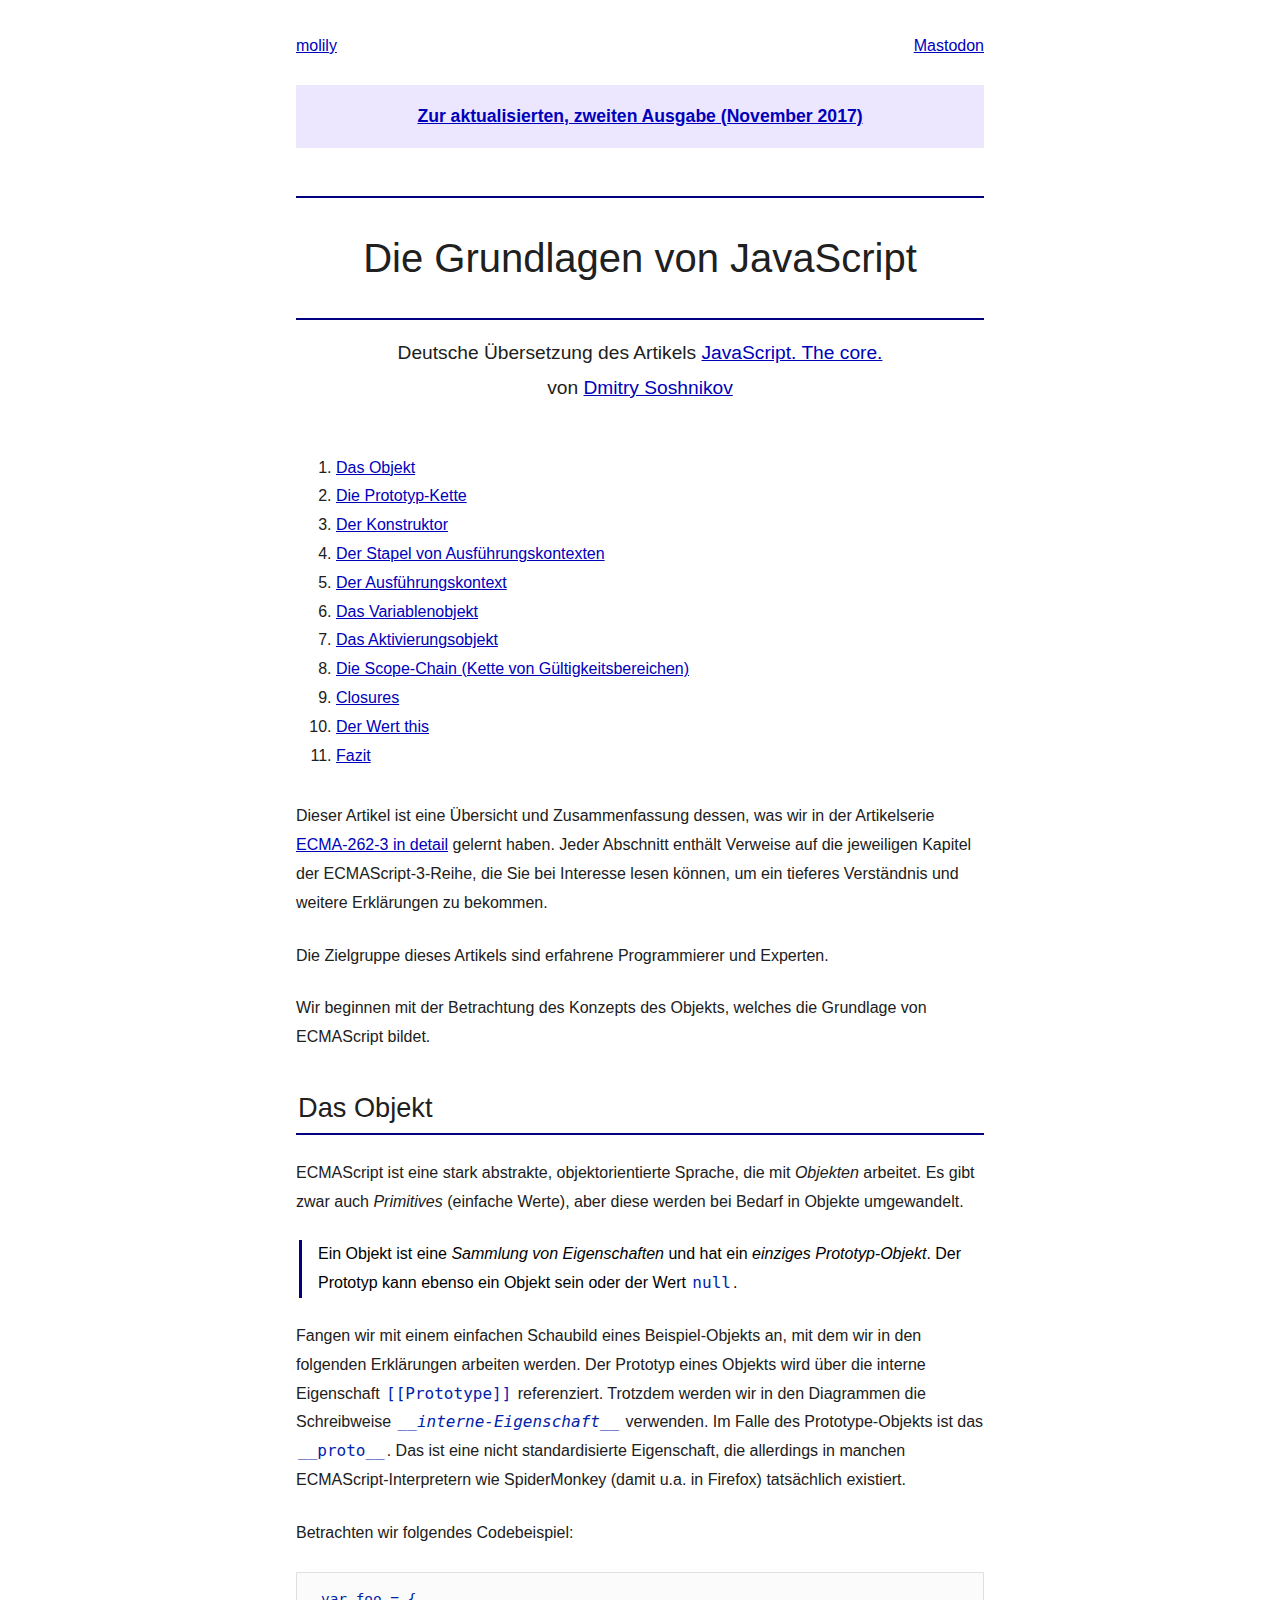
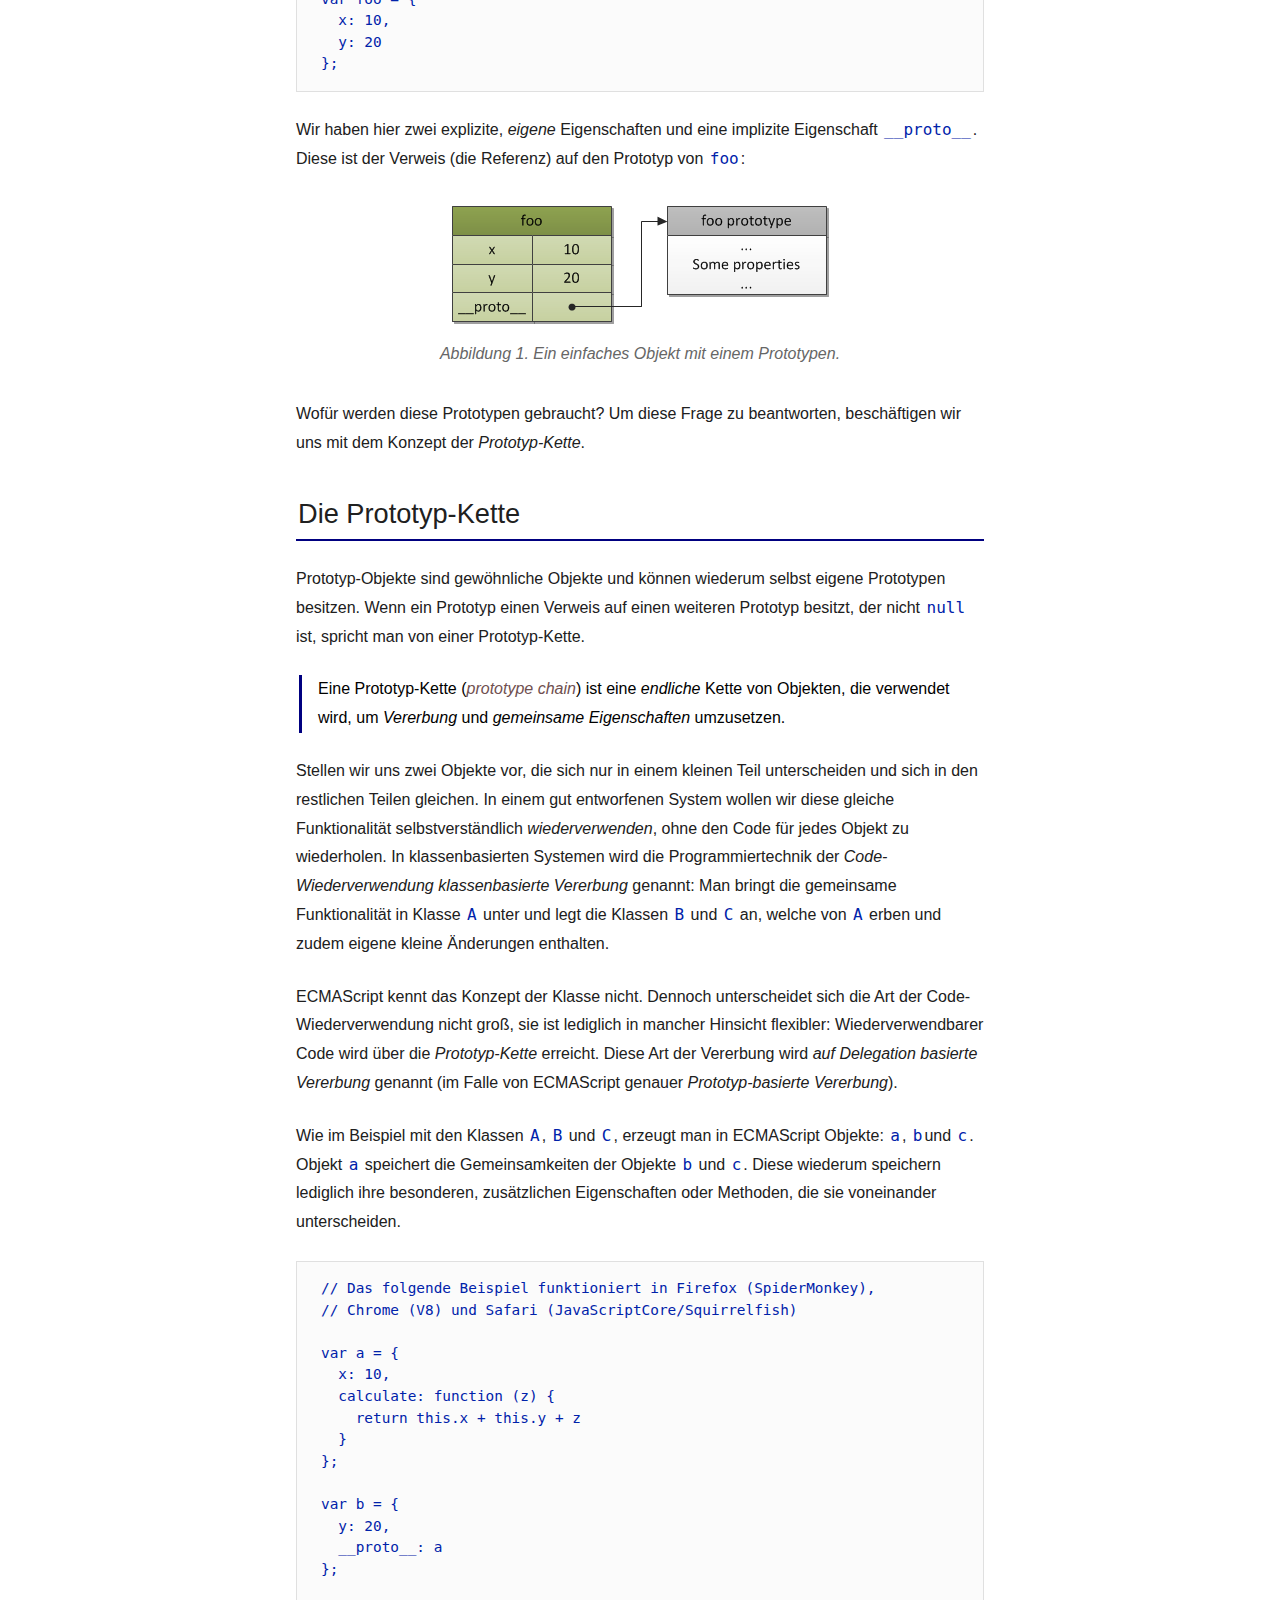
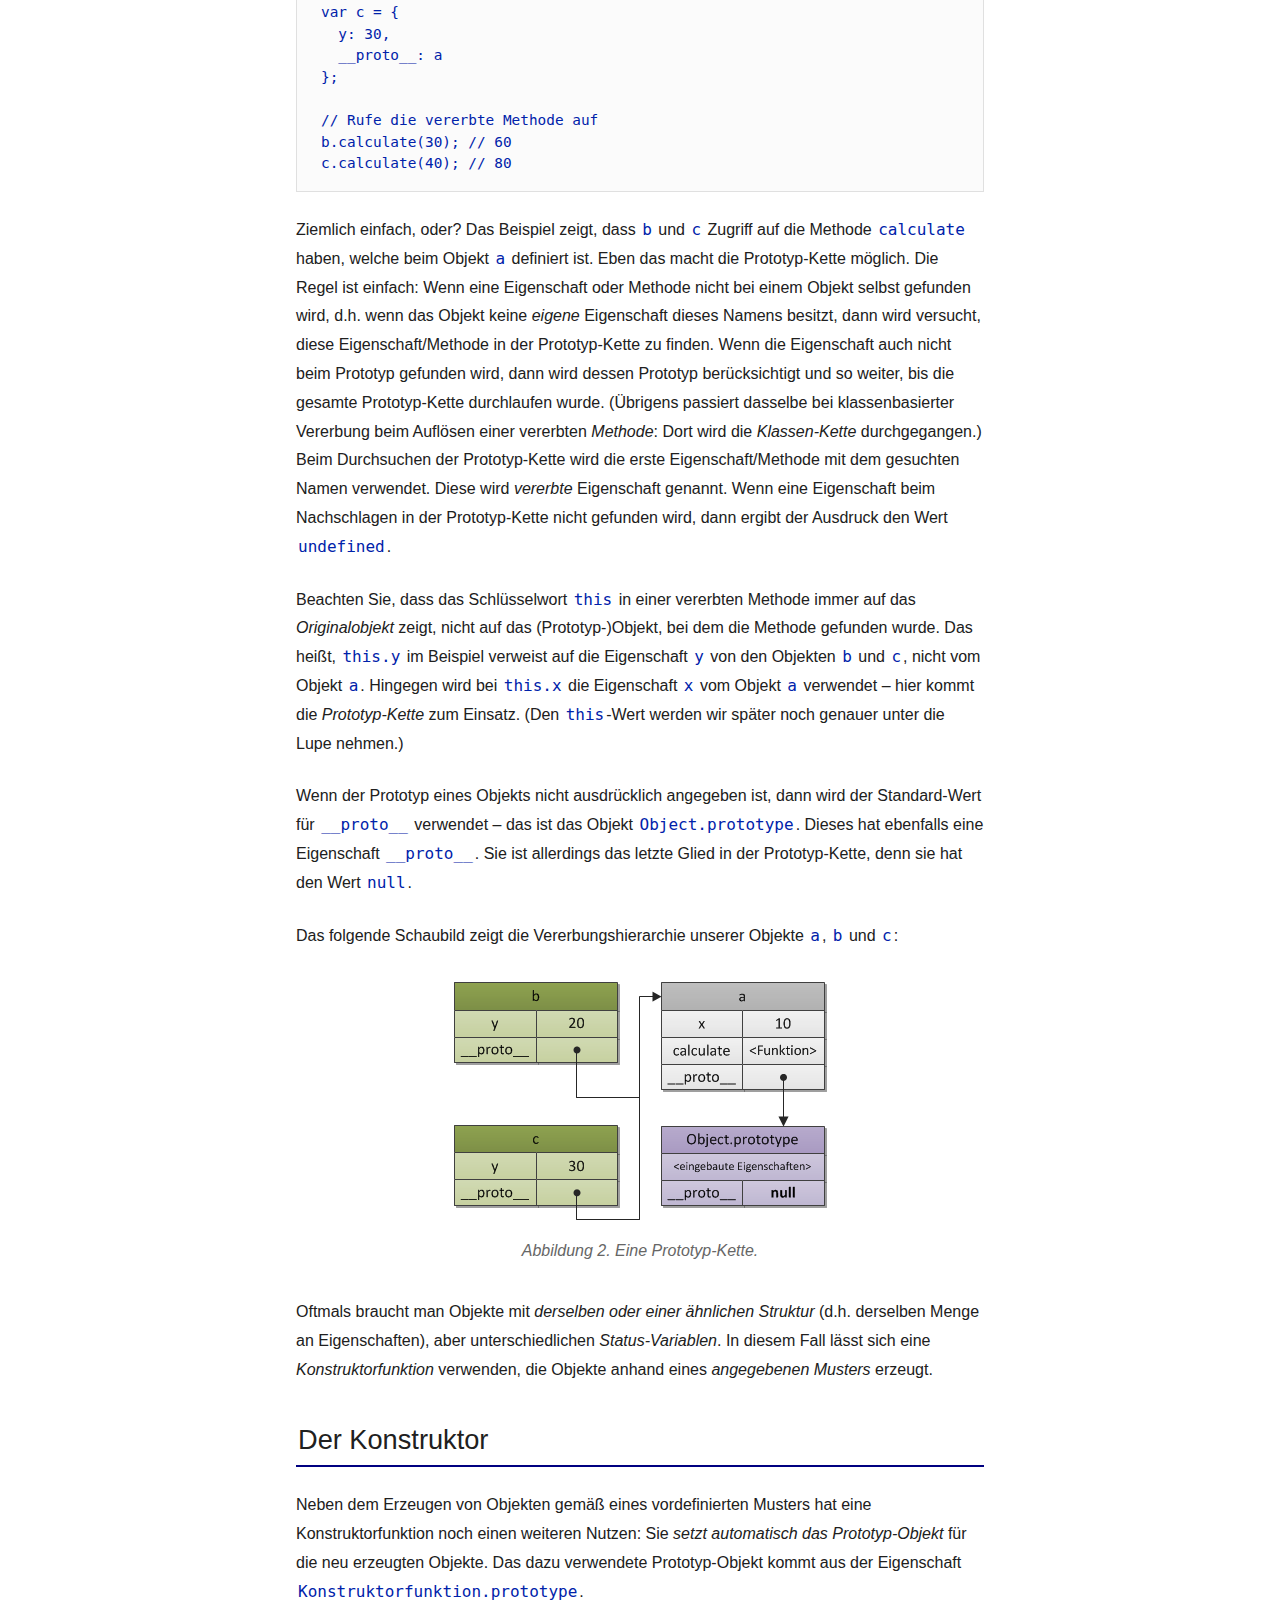
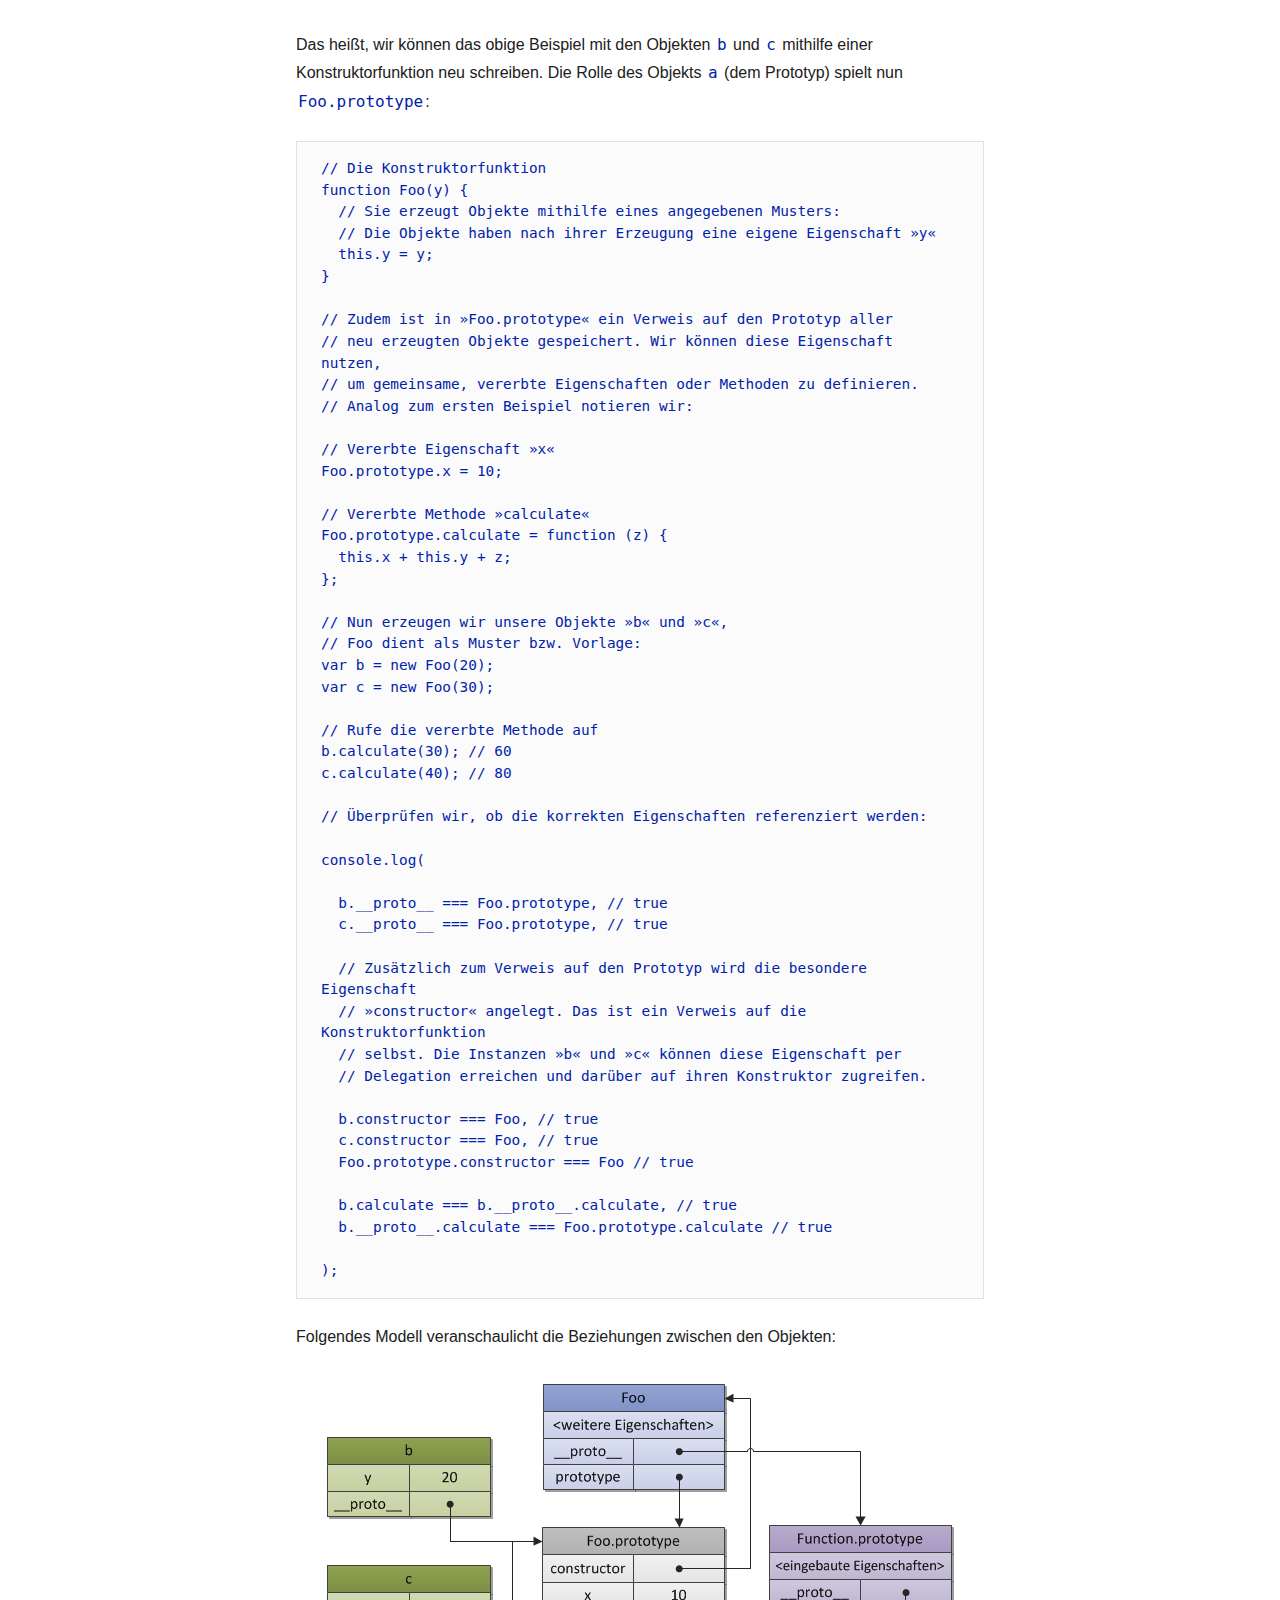
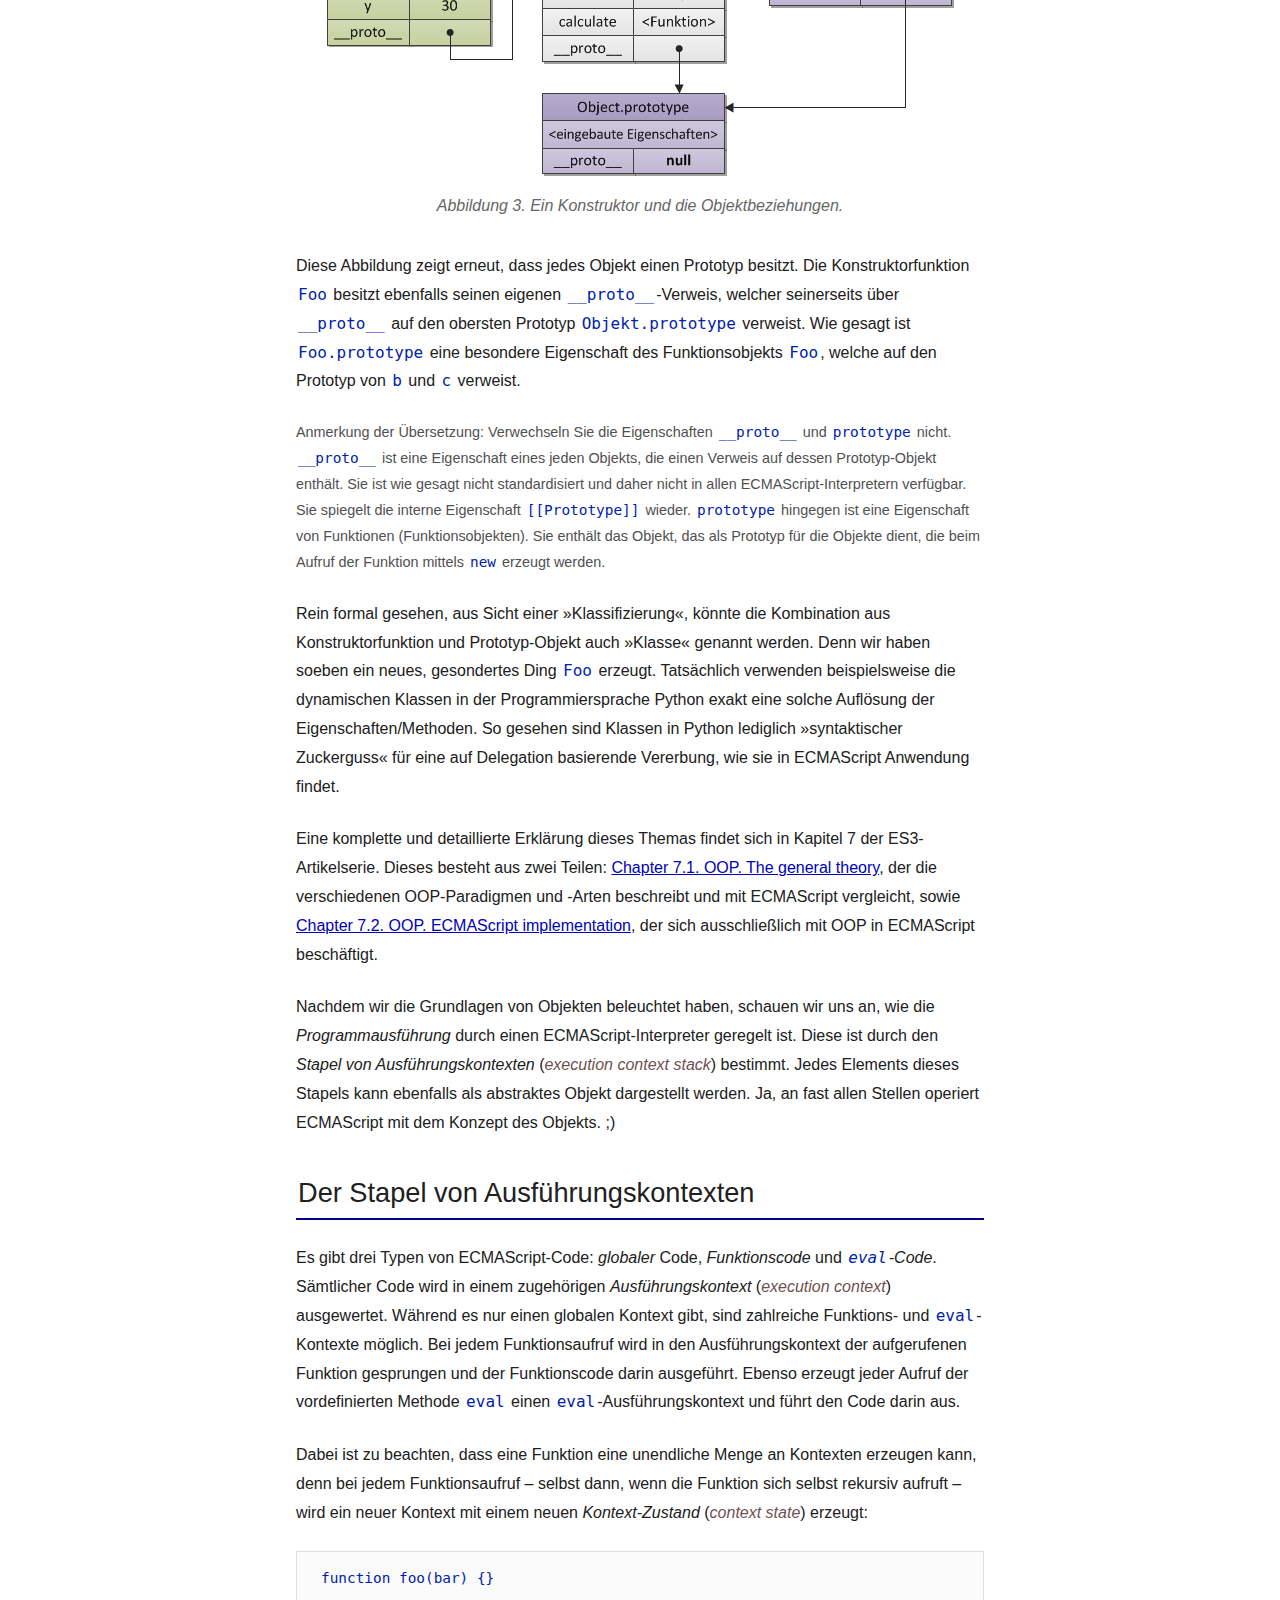
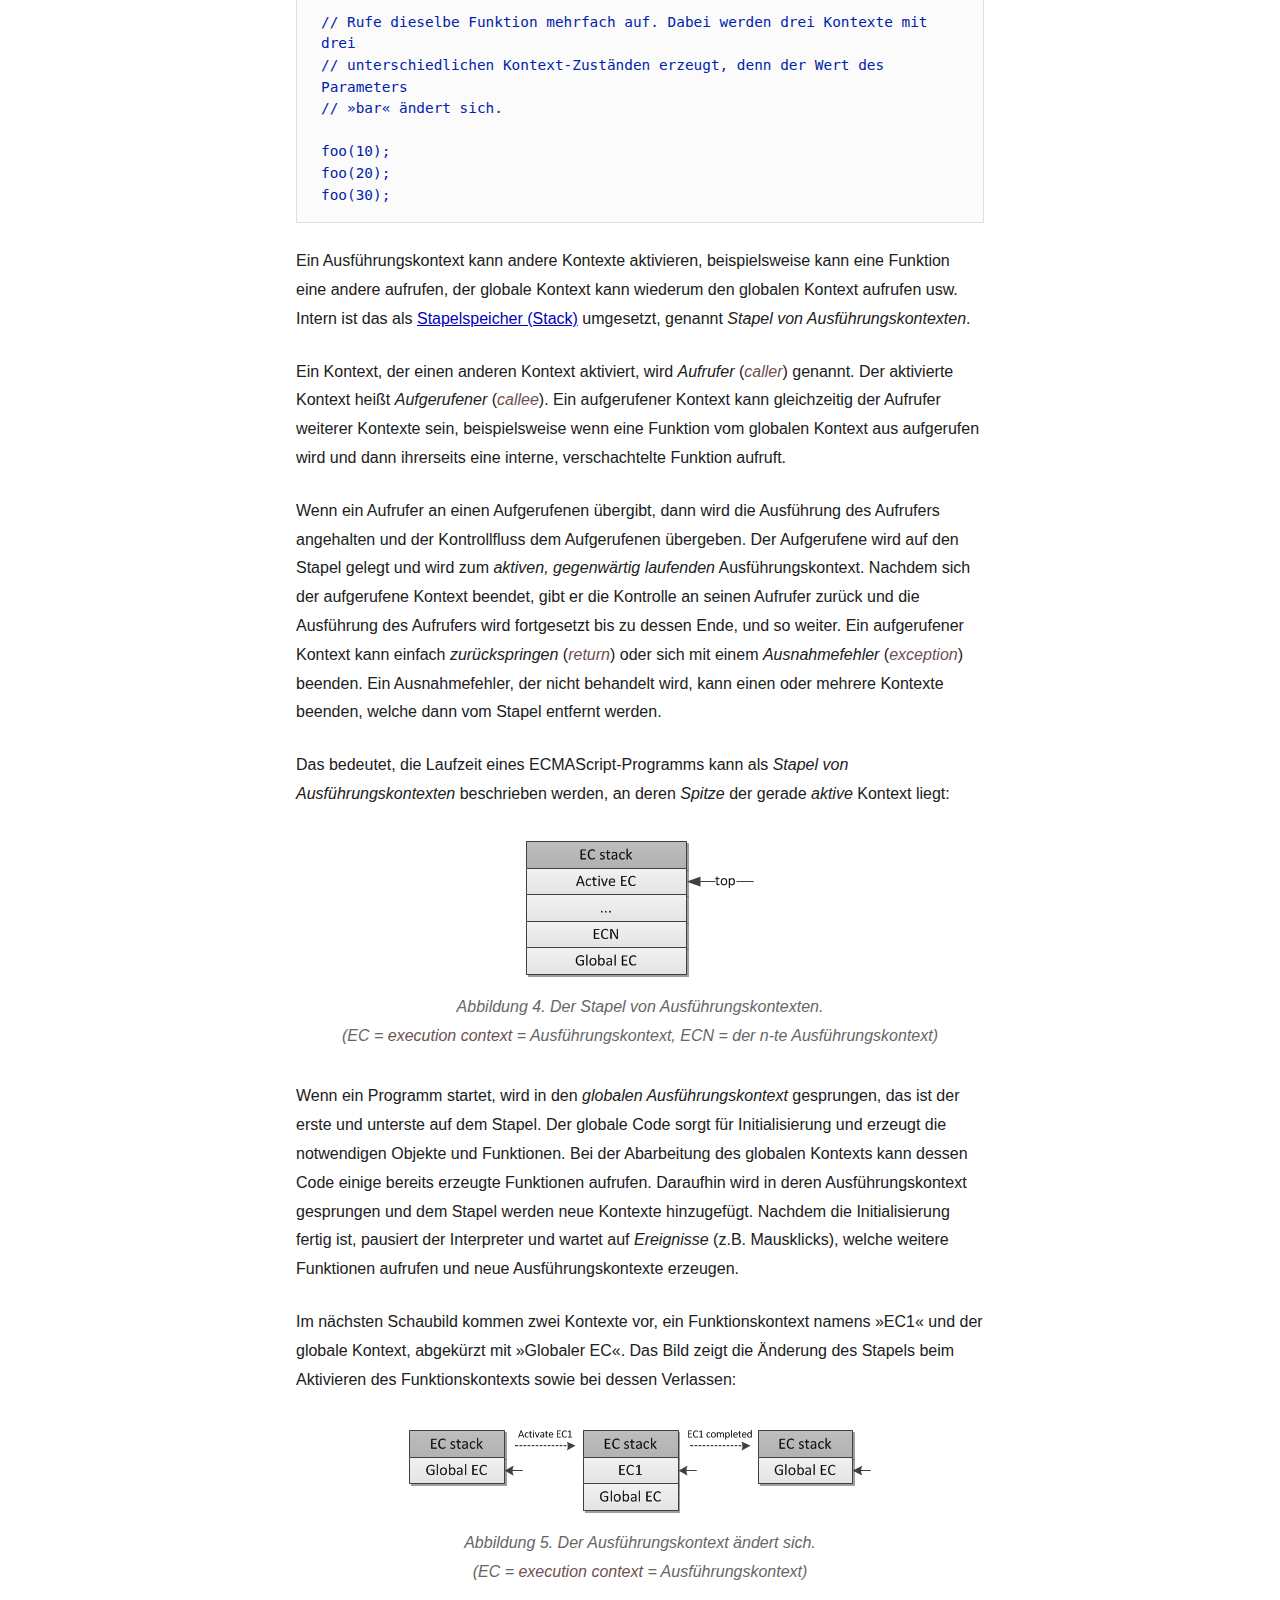
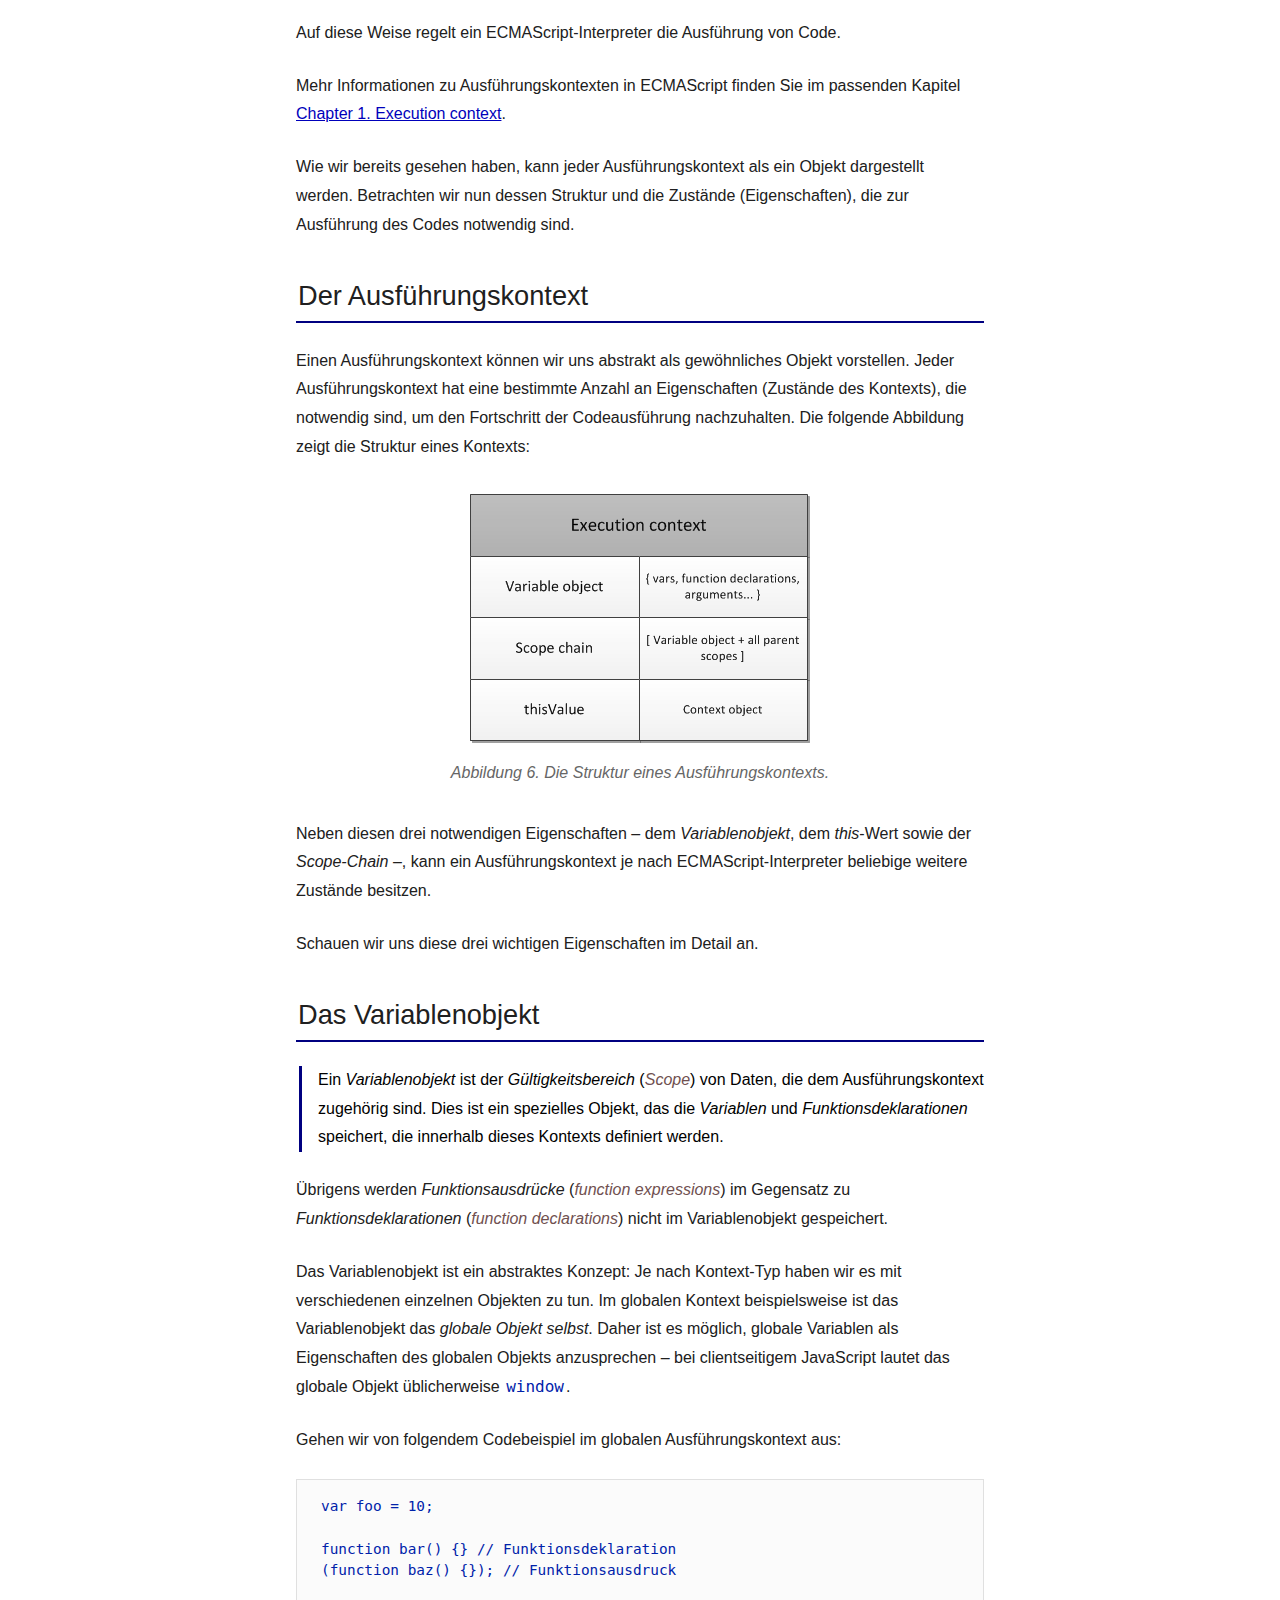
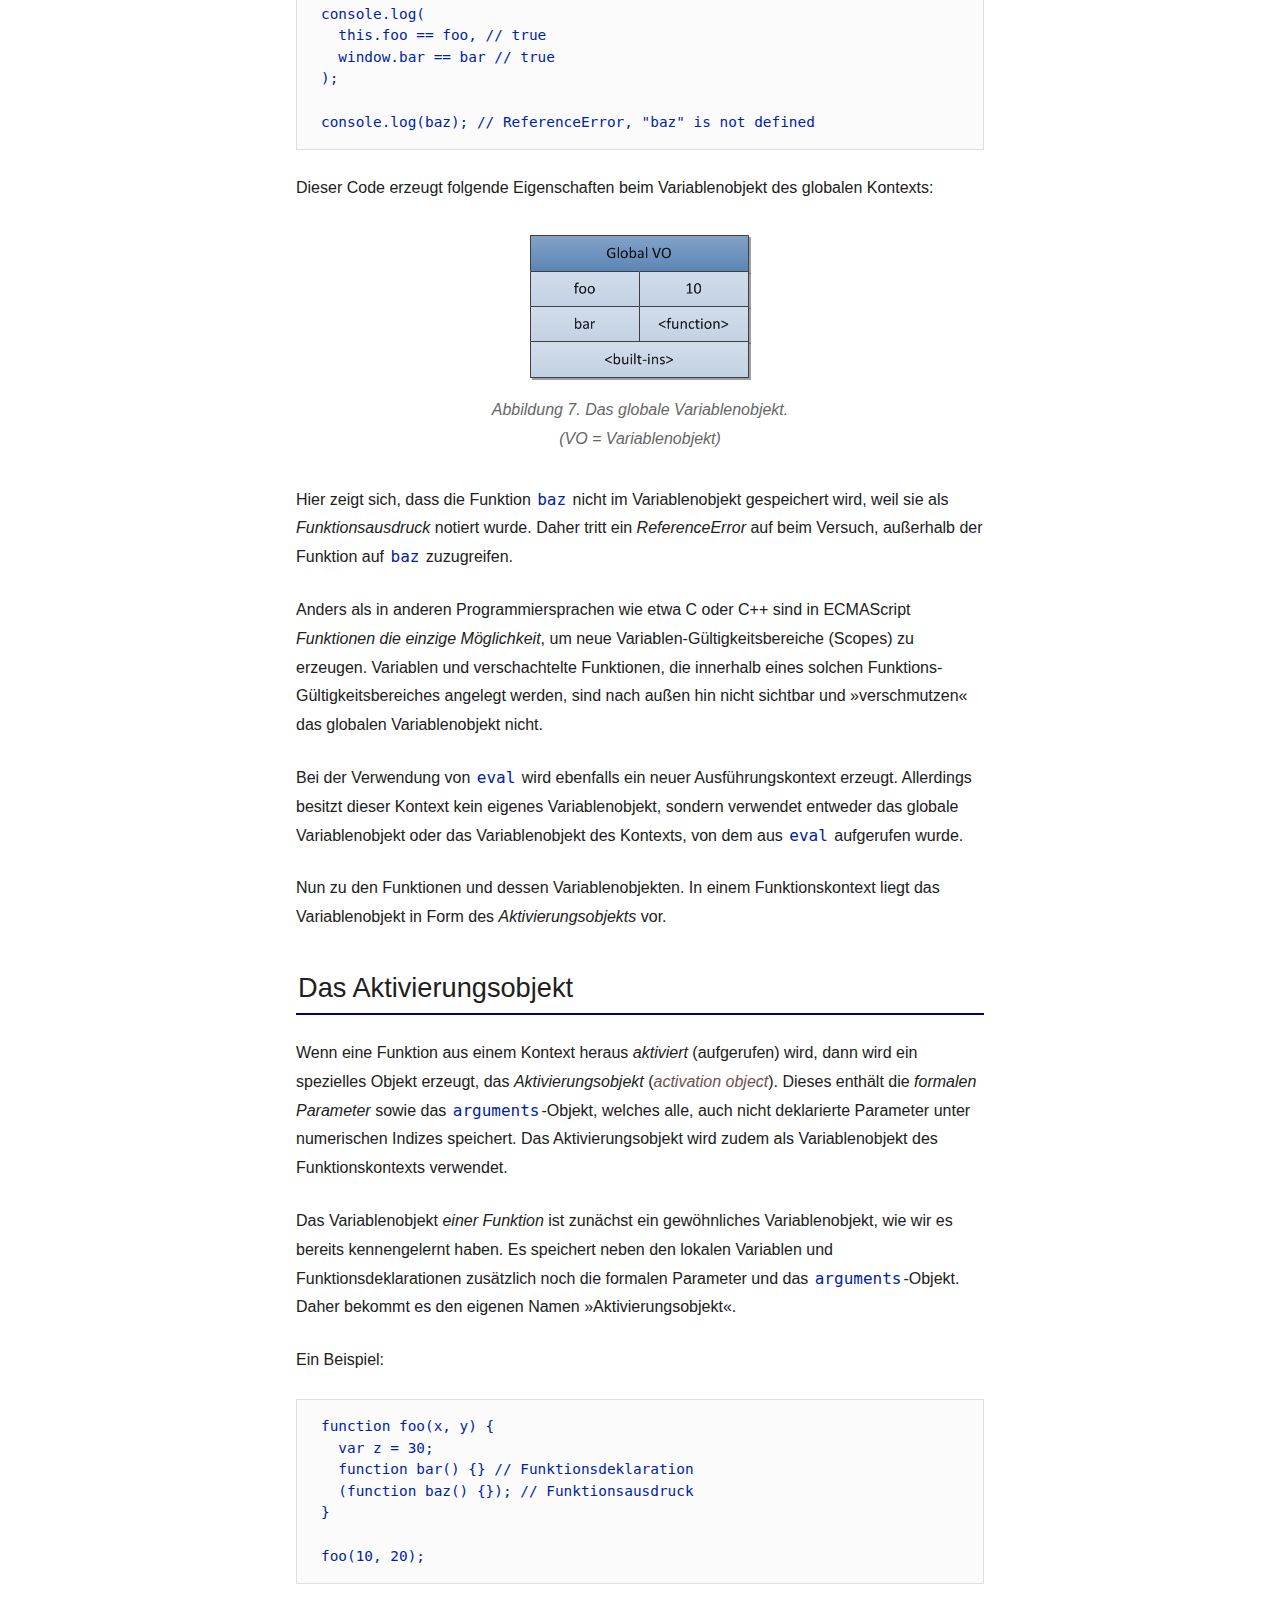
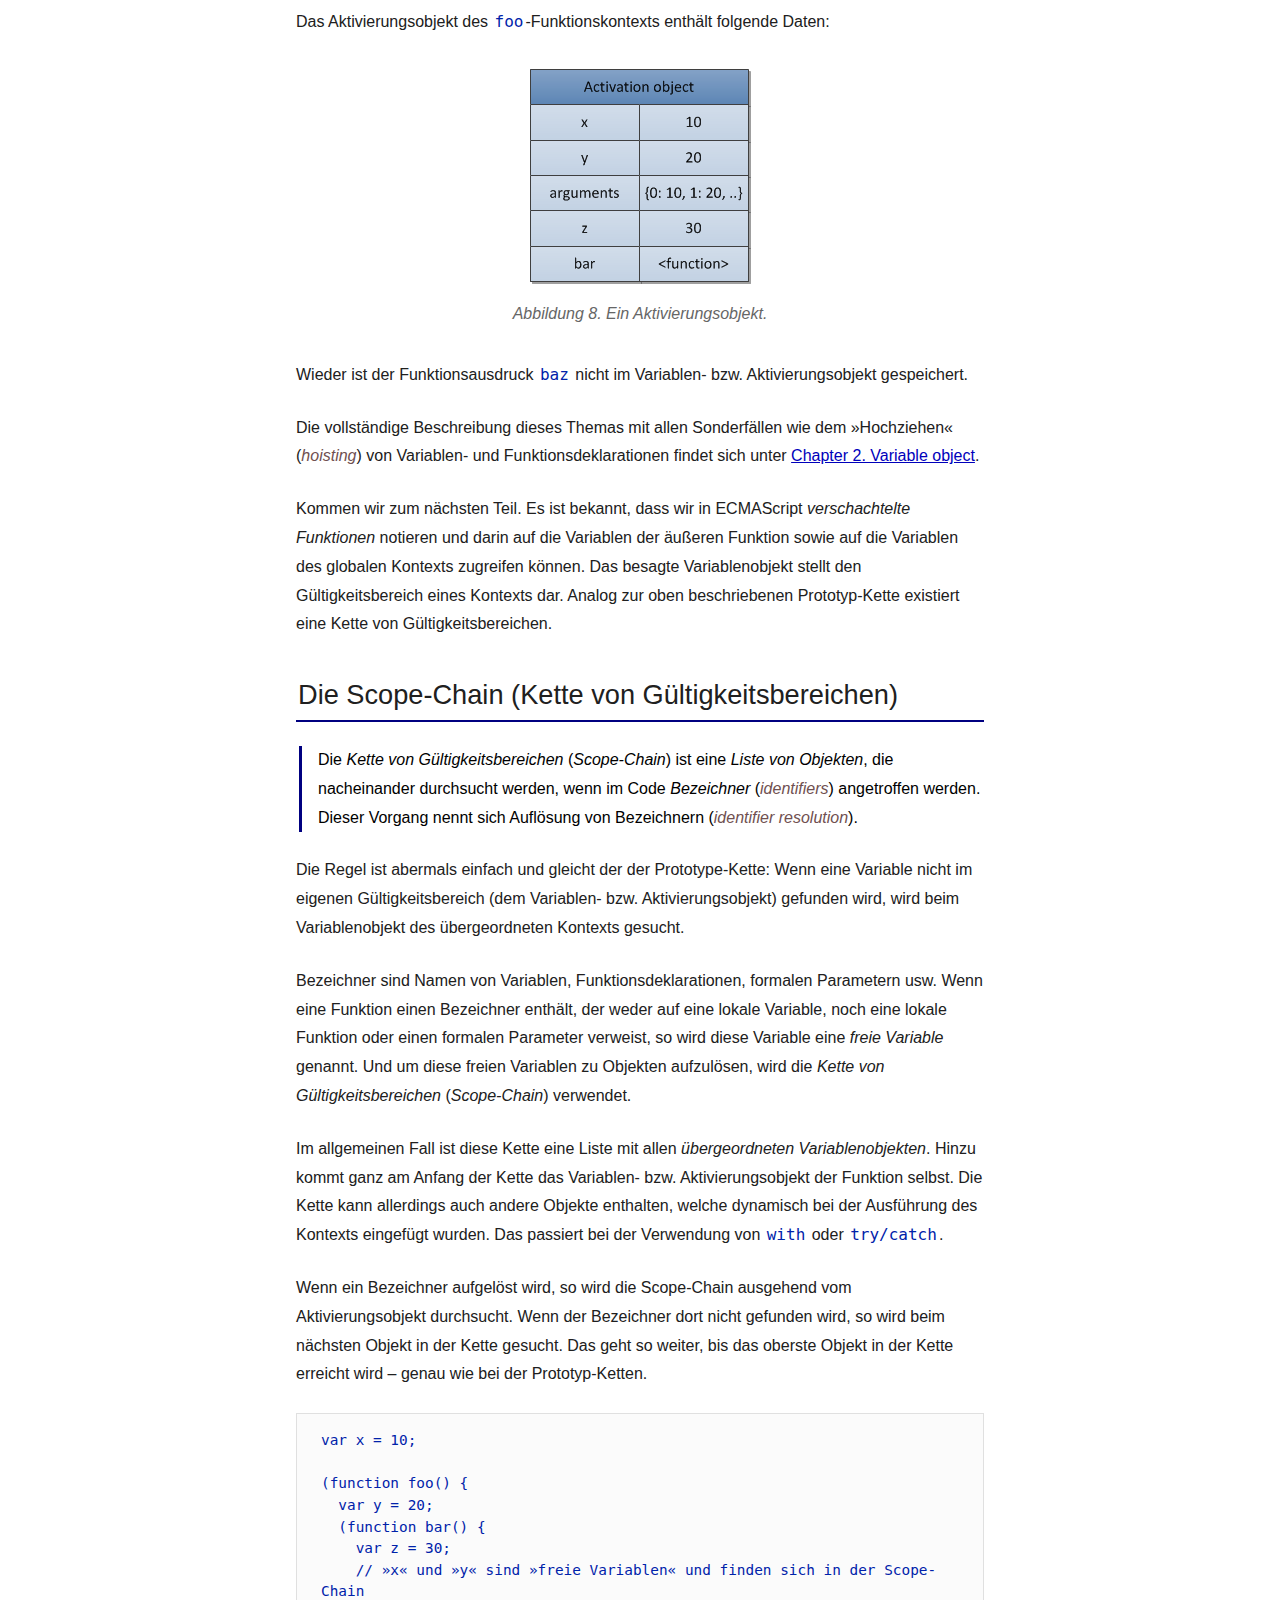
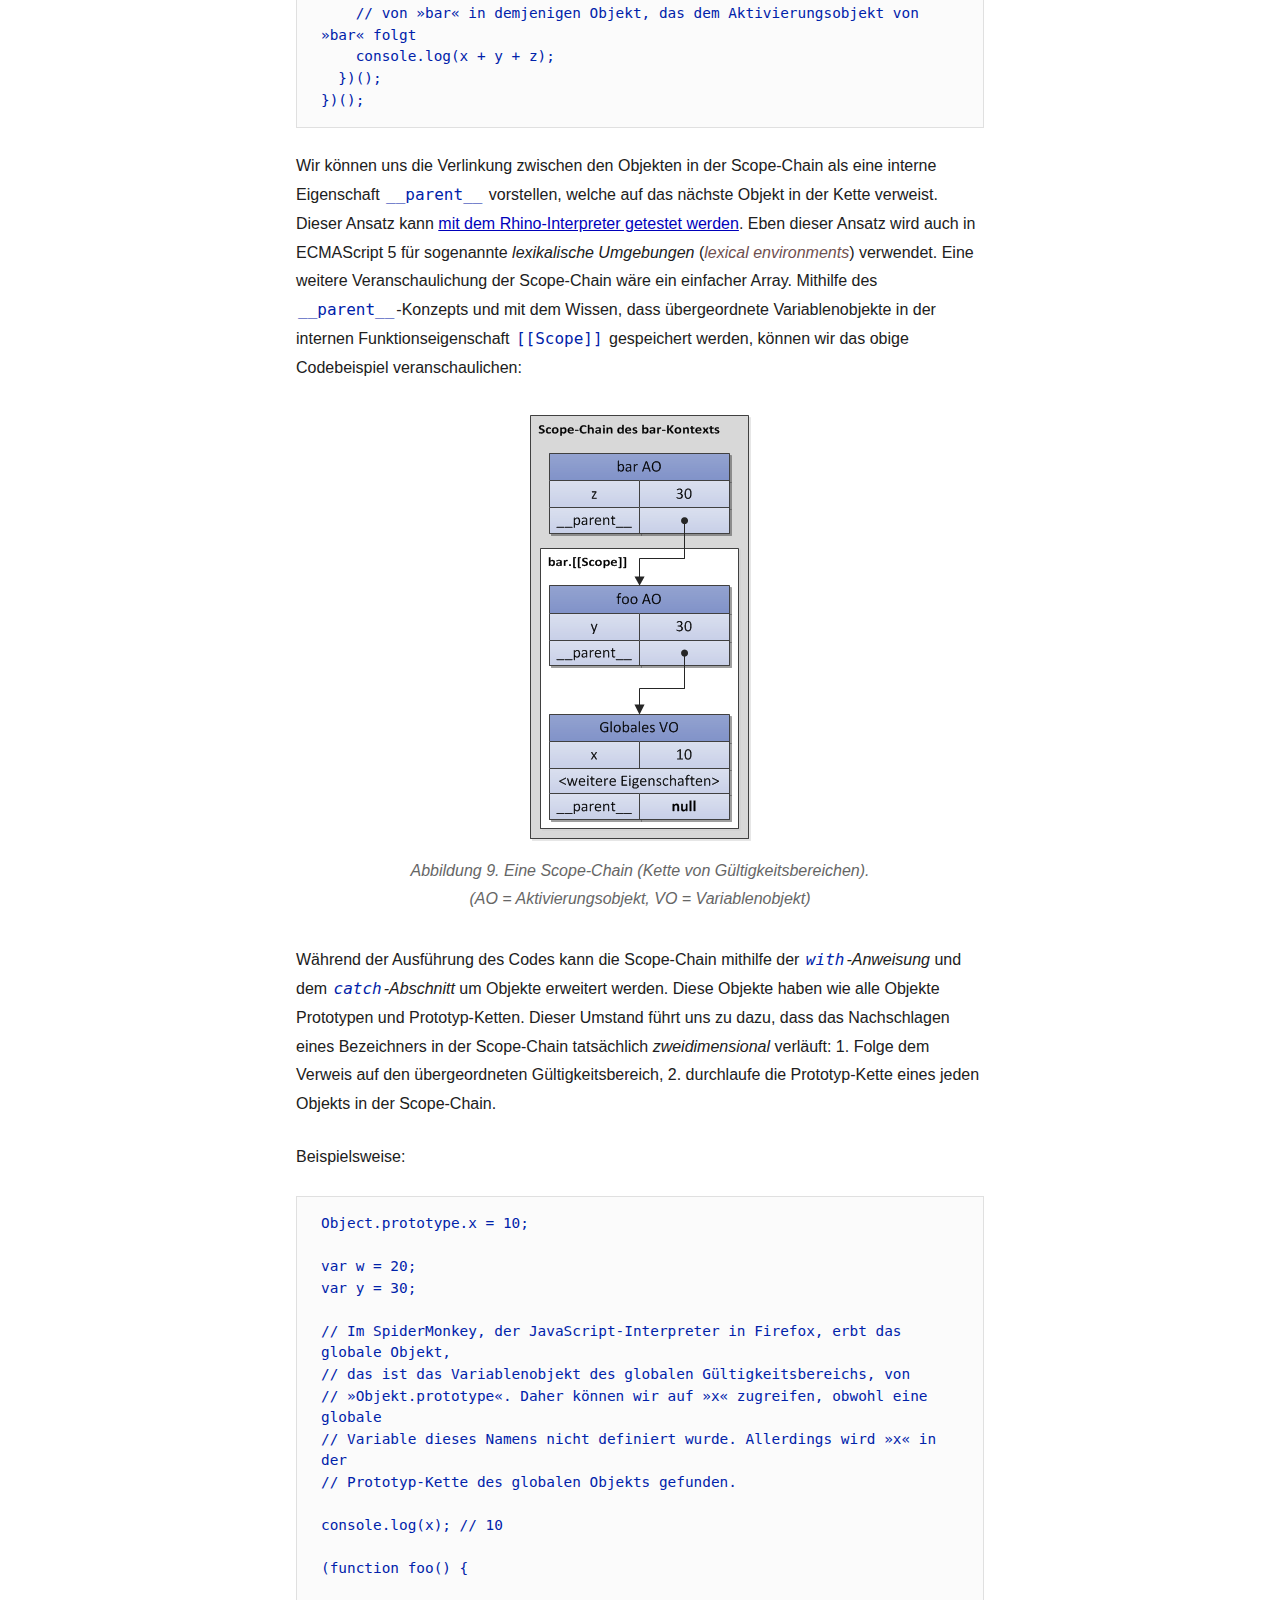
<file: index.html>
<!DOCTYPE html>
<html lang="de">
<head>
<meta charset="utf-8">
<title>Die Grundlagen von JavaScript von Dmitry Soshnikov (Deutsche Übersetzung)</title>
<meta name="description" content="Die wichtigsten Konzepte und Interna von JavaScript / ECMAScript (ECMA-262-3)">
<meta name="viewport" content="width=device-width">
<link rel="stylesheet" href="style.css">
</head>
<body>

<p class="bct">
  <a href="https://molily.de/" title="Startseite">molily</a>
  <a href="https://mastodon.social/@molily">Mastodon</a>
</p>

<p><strong><a href="./2/" style="display: block; padding: 1rem; background-color: #ede6ff; font-size: 1.1rem; text-align: center">Zur aktualisierten, zweiten Ausgabe (November 2017)</a></strong></p>

<header>
  <h1>Die Grundlagen von JavaScript</h1>
  <p class="subtitle">
    Deutsche Übersetzung des Artikels <a href="http://dmitrysoshnikov.com/ecmascript/javascript-the-core/">JavaScript. The core.</a><br>
    von <a href="http://dmitrysoshnikov.com/">Dmitry Soshnikov</a>
  </p>
</header>

<nav>
  <ol>
    <li><a href="#an-object">Das Objekt</a></li>
    <li><a href="#a-prototype-chain">Die Prototyp-Kette</a></li>
    <li><a href="#constructor">Der Konstruktor</a></li>
    <li><a href="#execution-context-stack">Der Stapel von Ausführungskontexten</a></li>
    <li><a href="#execution-context">Der Ausführungskontext</a></li>
    <li><a href="#variable-object">Das Variablenobjekt</a></li>
    <li><a href="#activation-object">Das Aktivierungsobjekt</a></li>
    <li><a href="#scope-chain">Die Scope-Chain (Kette von Gültigkeitsbereichen)</a></li>
    <li><a href="#closures">Closures</a></li>
    <li><a href="#this-value">Der Wert this</a></li>
    <li><a href="#conclusion">Fazit</a></li>
  </ol>
</nav>

<p>Dieser Artikel ist eine Übersicht und Zusammenfassung dessen, was wir in der Artikelserie <a href="http://dmitrysoshnikov.com/tag/ecma-262-3/">ECMA-262-3 in detail</a> gelernt haben. Jeder Abschnitt enthält Verweise auf die jeweiligen Kapitel der ECMAScript-3-Reihe, die Sie bei Interesse lesen können, um ein tieferes Verständnis und weitere Erklärungen zu bekommen.</p>

<p>Die Zielgruppe dieses Artikels sind erfahrene Programmierer und Experten.</p>

<p>Wir beginnen mit der Betrachtung des Konzepts des Objekts, welches die Grundlage von ECMAScript bildet.</p>

<h2 id="an-object">Das Objekt</h2>

<p>ECMAScript ist eine stark abstrakte, objektorientierte Sprache, die mit <em>Objekten</em> arbeitet. Es gibt zwar auch <em>Primitives</em> (einfache Werte), aber diese werden bei Bedarf in Objekte umgewandelt.</p>

<p class="definition">Ein Objekt ist eine <em>Sammlung von Eigenschaften</em> und hat ein <em>einziges Prototyp-Objekt</em>. Der Prototyp kann ebenso ein Objekt sein oder der Wert <code>null</code>.</p>

<p>Fangen wir mit einem einfachen Schaubild eines Beispiel-Objekts an, mit dem wir in den folgenden Erklärungen arbeiten werden. Der Prototyp eines Objekts wird über die interne Eigenschaft <code>[[Prototype]]</code> referenziert. Trotzdem werden wir in den Diagrammen die Schreibweise <code>__<var>interne-Eigenschaft</var>__</code> verwenden. Im Falle des Prototype-Objekts ist das <code>__proto__</code>. Das ist eine nicht standardisierte Eigenschaft, die allerdings in manchen ECMAScript-Interpretern wie SpiderMonkey (damit u.a. in Firefox) tatsächlich existiert.</p>

<p>Betrachten wir folgendes Codebeispiel:</p>

<pre>var foo = {
  x: 10,
  y: 20
};</pre>

<p>Wir haben hier zwei explizite, <em>eigene</em> Eigenschaften und eine implizite Eigenschaft <code>__proto__</code>. Diese ist der Verweis (die Referenz) auf den Prototyp von <code>foo</code>:</p>

<figure>
  <img class="figure" src="basic-object.png">
  <figcaption>Abbildung 1. Ein einfaches Objekt mit einem Prototypen.</figcaption>
</figure>

<p>Wofür werden diese Prototypen gebraucht? Um diese Frage zu beantworten, beschäftigen wir uns mit dem Konzept der <em>Prototyp-Kette</em>.</p>

<h2 id="a-prototype-chain">Die Prototyp-Kette</h2>

<p>Prototyp-Objekte sind gewöhnliche Objekte und können wiederum selbst eigene Prototypen besitzen. Wenn ein Prototyp einen Verweis auf einen weiteren Prototyp besitzt, der nicht <code>null</code> ist, spricht man von einer Prototyp-Kette.</p>

<p class="definition">Eine Prototyp-Kette (<em lang="en">prototype chain</em>) ist eine <em>endliche</em> Kette von Objekten, die verwendet wird, um <em>Vererbung</em> und <em>gemeinsame Eigenschaften</em> umzusetzen.</p>

<p>Stellen wir uns zwei Objekte vor, die sich nur in einem kleinen Teil unterscheiden und sich in den restlichen Teilen gleichen. In einem gut entworfenen System wollen wir diese gleiche Funktionalität selbstverständlich <em>wiederverwenden</em>, ohne den Code für jedes Objekt zu wiederholen. In klassenbasierten Systemen wird die Programmiertechnik der <em>Code-Wiederverwendung</em> <em>klassenbasierte Vererbung</em> genannt: Man bringt die gemeinsame Funktionalität in Klasse <code>A</code> unter und legt die Klassen <code>B</code> und <code>C</code> an, welche von <code>A</code> erben und zudem eigene kleine Änderungen enthalten.</p>

<p>ECMAScript kennt das Konzept der Klasse nicht. Dennoch unterscheidet sich die Art der Code-Wiederverwendung nicht groß, sie ist lediglich in mancher Hinsicht flexibler: Wiederverwendbarer Code wird über die <em>Prototyp-Kette</em> erreicht. Diese Art der Vererbung wird <em>auf Delegation basierte Vererbung</em> genannt (im Falle von ECMAScript genauer <em>Prototyp-basierte Vererbung</em>).</p>

<p>Wie im Beispiel mit den Klassen <code>A</code>, <code>B</code> und <code>C</code>, erzeugt man in ECMAScript Objekte: <code>a</code>, <code>b</code>und <code>c</code>. Objekt <code>a</code> speichert die Gemeinsamkeiten der Objekte <code>b</code> und <code>c</code>. Diese wiederum speichern lediglich ihre besonderen, zusätzlichen Eigenschaften oder Methoden, die sie voneinander unterscheiden. </p>

<pre>
// Das folgende Beispiel funktioniert in Firefox (SpiderMonkey),
// Chrome (V8) und Safari (JavaScriptCore/Squirrelfish)

var a = {
  x: 10,
  calculate: function (z) {
    return this.x + this.y + z
  }
};

var b = {
  y: 20,
  __proto__: a
};

var c = {
  y: 30,
  __proto__: a
};

// Rufe die vererbte Methode auf
b.calculate(30); // 60
c.calculate(40); // 80</pre>

<p>Ziemlich einfach, oder? Das Beispiel zeigt, dass <code>b</code> und <code>c</code> Zugriff auf die Methode <code>calculate</code> haben, welche beim Objekt <code>a</code> definiert ist. Eben das macht die Prototyp-Kette möglich. Die Regel ist einfach: Wenn eine Eigenschaft oder Methode nicht bei einem Objekt selbst gefunden wird, d.h. wenn das Objekt keine <em>eigene</em> Eigenschaft dieses Namens besitzt, dann wird versucht, diese Eigenschaft/Methode in der Prototyp-Kette zu finden. Wenn die Eigenschaft auch nicht beim Prototyp gefunden wird, dann wird dessen Prototyp berücksichtigt und so weiter, bis die gesamte Prototyp-Kette durchlaufen wurde. (Übrigens passiert dasselbe bei klassenbasierter Vererbung beim Auflösen einer vererbten <em>Methode</em>: Dort wird die <em>Klassen-Kette</em> durchgegangen.) Beim Durchsuchen der Prototyp-Kette wird die erste Eigenschaft/Methode mit dem gesuchten Namen verwendet. Diese wird <em>vererbte</em> Eigenschaft genannt. Wenn eine Eigenschaft beim Nachschlagen in der Prototyp-Kette nicht gefunden wird, dann ergibt der Ausdruck den Wert <code>undefined</code>.</p>

<p>Beachten Sie, dass das Schlüsselwort <code>this</code> in einer vererbten Methode immer auf das <em>Originalobjekt</em> zeigt, nicht auf das (Prototyp-)Objekt, bei dem die Methode gefunden wurde. Das heißt, <code>this.y</code> im Beispiel verweist auf die Eigenschaft <code>y</code> von den Objekten <code>b</code> und <code>c</code>, nicht vom Objekt <code>a</code>. Hingegen wird bei <code>this.x</code> die Eigenschaft <code>x</code> vom Objekt <code>a</code> verwendet – hier kommt die <em>Prototyp-Kette</em> zum Einsatz. (Den <code>this</code>-Wert werden wir später noch genauer unter die Lupe nehmen.)</p>

<p>Wenn der Prototyp eines Objekts nicht ausdrücklich angegeben ist, dann wird der Standard-Wert für <code>__proto__</code> verwendet – das ist das Objekt <code>Object.prototype</code>. Dieses hat ebenfalls eine Eigenschaft <code>__proto__</code>. Sie ist allerdings das letzte Glied in der Prototyp-Kette, denn sie hat den Wert <code>null</code>.</p>

<p>Das folgende Schaubild zeigt die Vererbungshierarchie unserer Objekte <code>a</code>, <code>b</code> und <code>c</code>:</p>

<div></div>

<figure>
  <img class="figure" src="prototype-chain.png">
  <figcaption>Abbildung 2. Eine Prototyp-Kette.</figcaption>
</figure>

<p>Oftmals braucht man Objekte mit <em>derselben oder einer ähnlichen Struktur</em> (d.h. derselben Menge an Eigenschaften), aber unterschiedlichen <em>Status-Variablen</em>. In diesem Fall lässt sich eine <em>Konstruktorfunktion</em> verwenden, die Objekte anhand eines <em>angegebenen Musters</em> erzeugt.</p>

<h2 id="constructor">Der Konstruktor</h2>

<p>Neben dem Erzeugen von Objekten gemäß eines vordefinierten Musters hat eine Konstruktorfunktion noch einen weiteren Nutzen: Sie <em>setzt automatisch das Prototyp-Objekt</em> für die neu erzeugten Objekte. Das dazu verwendete Prototyp-Objekt kommt aus der Eigenschaft <code>Konstruktorfunktion.prototype</code>.</p>

<p>Das heißt, wir können das obige Beispiel mit den Objekten <code>b</code> und <code>c</code> mithilfe einer Konstruktorfunktion neu schreiben. Die Rolle des Objekts <code>a</code> (dem Prototyp) spielt nun <code>Foo.prototype</code>:</p>

<pre>
// Die Konstruktorfunktion
function Foo(y) {
  // Sie erzeugt Objekte mithilfe eines angegebenen Musters:
  // Die Objekte haben nach ihrer Erzeugung eine eigene Eigenschaft »y«
  this.y = y;
}

// Zudem ist in »Foo.prototype« ein Verweis auf den Prototyp aller
// neu erzeugten Objekte gespeichert. Wir können diese Eigenschaft nutzen,
// um gemeinsame, vererbte Eigenschaften oder Methoden zu definieren.
// Analog zum ersten Beispiel notieren wir:

// Vererbte Eigenschaft »x«
Foo.prototype.x = 10;

// Vererbte Methode »calculate«
Foo.prototype.calculate = function (z) {
  this.x + this.y + z;
};

// Nun erzeugen wir unsere Objekte »b« und »c«,
// Foo dient als Muster bzw. Vorlage:
var b = new Foo(20);
var c = new Foo(30);

// Rufe die vererbte Methode auf
b.calculate(30); // 60
c.calculate(40); // 80

// Überprüfen wir, ob die korrekten Eigenschaften referenziert werden:

console.log(

  b.__proto__ === Foo.prototype, // true
  c.__proto__ === Foo.prototype, // true

  // Zusätzlich zum Verweis auf den Prototyp wird die besondere Eigenschaft
  // »constructor« angelegt. Das ist ein Verweis auf die Konstruktorfunktion
  // selbst. Die Instanzen »b« und »c« können diese Eigenschaft per
  // Delegation erreichen und darüber auf ihren Konstruktor zugreifen.

  b.constructor === Foo, // true
  c.constructor === Foo, // true
  Foo.prototype.constructor === Foo // true

  b.calculate === b.__proto__.calculate, // true
  b.__proto__.calculate === Foo.prototype.calculate // true

);</pre>

<p>Folgendes Modell veranschaulicht die Beziehungen zwischen den Objekten:</p>

<div></div>

<figure>
  <img class="figure" src="constructor-proto-chain.png">
  <figcaption>Abbildung 3. Ein Konstruktor und die Objektbeziehungen.</figcaption>
</figure>

<p>Diese Abbildung zeigt erneut, dass jedes Objekt einen Prototyp besitzt. Die Konstruktorfunktion <code>Foo</code> besitzt ebenfalls seinen eigenen <code>__proto__</code>-Verweis, welcher seinerseits über <code>__proto__</code> auf den obersten Prototyp <code>Objekt.prototype</code> verweist. Wie gesagt ist <code>Foo.prototype</code> eine besondere Eigenschaft des Funktionsobjekts <code>Foo</code>, welche auf den Prototyp von <code>b</code> und <code>c</code> verweist.</p>

<p class="translation-note">Anmerkung der Übersetzung: Verwechseln Sie die Eigenschaften <code>__proto__</code> und <code>prototype</code> nicht. <code>__proto__</code> ist eine Eigenschaft eines jeden Objekts, die einen Verweis auf dessen Prototyp-Objekt enthält. Sie ist wie gesagt nicht standardisiert und daher nicht in allen ECMAScript-Interpretern verfügbar. Sie spiegelt die interne Eigenschaft <code>[[Prototype]]</code> wieder. <code>prototype</code> hingegen ist eine Eigenschaft von Funktionen (Funktionsobjekten). Sie enthält das Objekt, das als Prototyp für die Objekte dient, die beim Aufruf der Funktion mittels <code>new</code> erzeugt werden.</p>

<p>Rein formal gesehen, aus Sicht einer »Klassifizierung«, könnte die Kombination aus Konstruktorfunktion und Prototyp-Objekt auch »Klasse« genannt werden. Denn wir haben soeben ein neues, gesondertes Ding <code>Foo</code> erzeugt. Tatsächlich verwenden beispielsweise die dynamischen Klassen in der Programmiersprache Python exakt eine solche Auflösung der Eigenschaften/Methoden. So gesehen sind Klassen in Python lediglich »syntaktischer Zuckerguss« für eine auf Delegation basierende Vererbung, wie sie in ECMAScript Anwendung findet.</p>

<p>Eine komplette und detaillierte Erklärung dieses Themas findet sich in Kapitel 7 der ES3-Artikelserie. Dieses besteht aus zwei Teilen: <a href="http://dmitrysoshnikov.com/ecmascript/chapter-7-1-oop-general-theory/">Chapter 7.1. OOP. The general theory</a>, der die verschiedenen OOP-Paradigmen und -Arten beschreibt und mit ECMAScript vergleicht, sowie <a href="http://dmitrysoshnikov.com/ecmascript/chapter-7-2-oop-ecmascript-implementation/">Chapter 7.2. OOP. ECMAScript implementation</a>, der sich ausschließlich mit OOP in ECMAScript beschäftigt.</p>

<p>Nachdem wir die Grundlagen von Objekten beleuchtet haben, schauen wir uns an, wie die <em>Programmausführung</em> durch einen ECMAScript-Interpreter geregelt ist. Diese ist durch den <em>Stapel von Ausführungskontexten</em> (<em lang="en">execution context stack</em>) bestimmt. Jedes Elements dieses Stapels kann ebenfalls als abstraktes Objekt dargestellt werden. Ja, an fast allen Stellen operiert ECMAScript mit dem Konzept des Objekts. ;)</p>

<h2 id="execution-context-stack">Der Stapel von Ausführungskontexten</h2>

<p>Es gibt drei Typen von ECMAScript-Code: <em>globaler</em> Code, <em>Funktionscode</em> und <em><code>eval</code>-Code</em>. Sämtlicher Code wird in einem zugehörigen <em>Ausführungskontext</em> (<em lang="en">execution context</em>) ausgewertet. Während es nur einen globalen Kontext gibt, sind zahlreiche Funktions- und <code>eval</code>-Kontexte möglich. Bei jedem Funktionsaufruf wird in den Ausführungskontext der aufgerufenen Funktion gesprungen und der Funktionscode darin ausgeführt. Ebenso erzeugt jeder Aufruf der vordefinierten Methode <code>eval</code> einen <code>eval</code>-Ausführungskontext und führt den Code darin aus.</p>

<p>Dabei ist zu beachten, dass eine Funktion eine unendliche Menge an Kontexten erzeugen kann, denn bei jedem Funktionsaufruf – selbst dann, wenn die Funktion sich selbst rekursiv aufruft – wird ein neuer Kontext mit einem neuen <em>Kontext-Zustand</em> (<em lang="en">context state</em>) erzeugt:</p>

<pre>function foo(bar) {}

// Rufe dieselbe Funktion mehrfach auf. Dabei werden drei Kontexte mit drei
// unterschiedlichen Kontext-Zuständen erzeugt, denn der Wert des Parameters
// »bar« ändert sich.

foo(10);
foo(20);
foo(30);</pre>

<p>Ein Ausführungskontext kann andere Kontexte aktivieren, beispielsweise kann eine Funktion eine andere aufrufen, der globale Kontext kann wiederum den globalen Kontext aufrufen usw. Intern ist das als <a href="http://de.wikipedia.org/wiki/Stapelspeicher">Stapelspeicher (Stack)</a> umgesetzt, genannt <em>Stapel von Ausführungskontexten</em>.</p>

<p>Ein Kontext, der einen anderen Kontext aktiviert, wird <em>Aufrufer</em> (<em lang="en">caller</em>) genannt. Der aktivierte Kontext heißt <em>Aufgerufener</em> (<em lang="en">callee</em>). Ein aufgerufener Kontext kann gleichzeitig der Aufrufer weiterer Kontexte sein, beispielsweise wenn eine Funktion vom globalen Kontext aus aufgerufen wird und dann ihrerseits eine interne, verschachtelte Funktion aufruft.</p>

<p>Wenn ein Aufrufer an einen Aufgerufenen übergibt, dann wird die Ausführung des Aufrufers angehalten und der Kontrollfluss dem Aufgerufenen übergeben. Der Aufgerufene wird auf den Stapel gelegt und wird zum <em>aktiven, gegenwärtig laufenden</em> Ausführungskontext. Nachdem sich der aufgerufene Kontext beendet, gibt er die Kontrolle an seinen Aufrufer zurück und die Ausführung des Aufrufers wird fortgesetzt bis zu dessen Ende, und so weiter. Ein aufgerufener Kontext kann einfach <em>zurückspringen</em> (<em lang="en">return</em>) oder sich mit einem <em>Ausnahmefehler</em> (<em lang="en">exception</em>) beenden. Ein Ausnahmefehler, der nicht behandelt wird, kann einen oder mehrere Kontexte beenden, welche dann vom Stapel entfernt werden.</p>

<p>Das bedeutet, die Laufzeit eines ECMAScript-Programms kann als <em>Stapel von Ausführungskontexten</em> beschrieben werden, an deren <em>Spitze</em> der gerade <em>aktive</em> Kontext liegt:</p>

<figure>
  <img class="figure" src="ec-stack.png">
  <figcaption>Abbildung 4. Der Stapel von Ausführungskontexten.<br>(EC = <em lang="en">execution context</em> = Ausführungskontext, ECN = der <var>n</var>-te Ausführungskontext)</figcaption>
</figure>

<p class="figure"></p>

<p>Wenn ein Programm startet, wird in den <em>globalen Ausführungskontext</em> gesprungen, das ist der erste und unterste auf dem Stapel. Der globale Code sorgt für Initialisierung und erzeugt die notwendigen Objekte und Funktionen. Bei der Abarbeitung des globalen Kontexts kann dessen Code einige bereits erzeugte Funktionen aufrufen. Daraufhin wird in deren Ausführungskontext gesprungen und dem Stapel werden neue Kontexte hinzugefügt. Nachdem die Initialisierung fertig ist, pausiert der Interpreter und wartet auf <em>Ereignisse</em> (z.B. Mausklicks), welche weitere Funktionen aufrufen und neue Ausführungskontexte erzeugen.</p>

<p>Im nächsten Schaubild kommen zwei Kontexte vor, ein Funktionskontext namens »EC1« und der globale Kontext, abgekürzt mit »Globaler EC«. Das Bild zeigt die Änderung des Stapels beim Aktivieren des Funktionskontexts sowie bei dessen Verlassen:</p>

<figure>
  <img class="figure" src="ec-stack-changes.png">
  <figcaption>Abbildung 5. Der Ausführungskontext ändert sich.<br>(EC = <em lang="en">execution context</em> = Ausführungskontext)</figcaption>
</figure>

<p>Auf diese Weise regelt ein ECMAScript-Interpreter die Ausführung von Code.</p>

<p>Mehr Informationen zu Ausführungskontexten in ECMAScript finden Sie im passenden Kapitel <a href="http://dmitrysoshnikov.com/ecmascript/chapter-1-execution-contexts/">Chapter 1. Execution context</a>.</p>

<p>Wie wir bereits gesehen haben, kann jeder Ausführungskontext als ein Objekt dargestellt werden. Betrachten wir nun dessen Struktur und die Zustände (Eigenschaften), die zur Ausführung des Codes notwendig sind.</p>

<h2 id="execution-context">Der Ausführungskontext</h2>

<p>Einen Ausführungskontext können wir uns abstrakt als gewöhnliches Objekt vorstellen. Jeder Ausführungskontext hat eine bestimmte Anzahl an Eigenschaften (Zustände des Kontexts), die notwendig sind, um den Fortschritt der Codeausführung nachzuhalten. Die folgende Abbildung zeigt die Struktur eines Kontexts:</p>

<figure>
  <img class="figure" src="execution-context.png">
  <figcaption>Abbildung 6. Die Struktur eines Ausführungskontexts.</figcaption>
</figure>

<p>Neben diesen drei notwendigen Eigenschaften – dem <em>Variablenobjekt</em>, dem <em>this</em>-Wert sowie der <em>Scope-Chain</em> –, kann ein Ausführungskontext je nach ECMAScript-Interpreter beliebige weitere Zustände besitzen.</p>

<p>Schauen wir uns diese drei wichtigen Eigenschaften im Detail an.</p>

<h2 id="variable-object">Das Variablenobjekt</h2>

<p class="definition">Ein <em>Variablenobjekt</em> ist der <em>Gültigkeitsbereich</em> (<em lang="en">Scope</em>) von Daten, die dem Ausführungskontext zugehörig sind. Dies ist ein spezielles Objekt, das die <em>Variablen</em> und <em>Funktionsdeklarationen</em> speichert, die innerhalb dieses Kontexts definiert werden.</p>

<p>Übrigens werden <em>Funktionsausdrücke</em> (<em lang="en">function expressions</em>) im Gegensatz zu <em>Funktionsdeklarationen</em> (<em lang="en">function declarations</em>) nicht im Variablenobjekt gespeichert.</p>

<p>Das Variablenobjekt ist ein abstraktes Konzept: Je nach Kontext-Typ haben wir es mit verschiedenen einzelnen Objekten zu tun. Im globalen Kontext beispielsweise ist das Variablenobjekt das <em>globale Objekt selbst</em>. Daher ist es möglich, globale Variablen als Eigenschaften des globalen Objekts anzusprechen – bei clientseitigem JavaScript lautet das globale Objekt üblicherweise <code>window</code>.</p>

<p>Gehen wir von folgendem Codebeispiel im globalen Ausführungskontext aus:</p>

<pre>var foo = 10;

function bar() {} // Funktionsdeklaration
(function baz() {}); // Funktionsausdruck

console.log(
  this.foo == foo, // true
  window.bar == bar // true
);

console.log(baz); // ReferenceError, &quot;baz&quot; is not defined</pre>

<p>Dieser Code erzeugt folgende Eigenschaften beim Variablenobjekt des globalen Kontexts:</p>

<figure>
  <img class="figure" src="variable-object.png">
  <figcaption>Abbildung 7. Das globale Variablenobjekt.<br>(VO = Variablenobjekt)</figcaption>
</figure>

<p>Hier zeigt sich, dass die Funktion <code>baz</code> nicht im Variablenobjekt gespeichert wird, weil sie als <em>Funktionsausdruck</em> notiert wurde. Daher tritt ein <em>ReferenceError</em> auf beim Versuch, außerhalb der Funktion auf <code>baz</code> zuzugreifen.</p>

<p>Anders als in anderen Programmiersprachen wie etwa C oder C++ sind in ECMAScript <em>Funktionen die einzige Möglichkeit</em>, um neue Variablen-Gültigkeitsbereiche (Scopes) zu erzeugen. Variablen und verschachtelte Funktionen, die innerhalb eines solchen Funktions-Gültigkeitsbereiches angelegt werden, sind nach außen hin nicht sichtbar und »verschmutzen« das globalen Variablenobjekt nicht.</p>

<p>Bei der Verwendung von <code>eval</code> wird ebenfalls ein neuer Ausführungskontext erzeugt. Allerdings besitzt dieser Kontext kein eigenes Variablenobjekt, sondern verwendet entweder das globale Variablenobjekt oder das Variablenobjekt des Kontexts, von dem aus <code>eval</code> aufgerufen wurde.</p>

<p>Nun zu den Funktionen und dessen Variablenobjekten. In einem Funktionskontext liegt das Variablenobjekt in Form des <em>Aktivierungsobjekts</em> vor.</p>

<h2 id="activation-object">Das Aktivierungsobjekt</h2>

<p>Wenn eine Funktion aus einem Kontext heraus <em>aktiviert</em> (aufgerufen) wird, dann wird ein spezielles Objekt erzeugt, das <em>Aktivierungsobjekt</em> (<em lang="en">activation object</em>). Dieses enthält die <em>formalen Parameter</em> sowie das <code>arguments</code>-Objekt, welches alle, auch nicht deklarierte Parameter unter numerischen Indizes speichert. Das Aktivierungsobjekt wird zudem als Variablenobjekt des Funktionskontexts verwendet.</p>

<p>Das Variablenobjekt <em>einer Funktion</em> ist zunächst ein gewöhnliches Variablenobjekt, wie wir es bereits kennengelernt haben. Es speichert neben den lokalen Variablen und Funktionsdeklarationen zusätzlich noch die formalen Parameter und das <code>arguments</code>-Objekt. Daher bekommt es den eigenen Namen »Aktivierungsobjekt«.</p>

<p>Ein Beispiel:</p>

<pre>function foo(x, y) {
  var z = 30;
  function bar() {} // Funktionsdeklaration
  (function baz() {}); // Funktionsausdruck
}

foo(10, 20);</pre>

<p>Das Aktivierungsobjekt des <code>foo</code>-Funktionskontexts enthält folgende Daten:</p>

<figure>
  <img class="figure" src="activation-object.png">
  <figcaption>Abbildung 8. Ein Aktivierungsobjekt.</figcaption>
</figure>

<p>Wieder ist der Funktionsausdruck <code>baz</code> nicht im Variablen- bzw. Aktivierungsobjekt gespeichert.</p>

<p>Die vollständige Beschreibung dieses Themas mit allen Sonderfällen wie dem »Hochziehen« (<em lang="en">hoisting</em>) von Variablen- und Funktionsdeklarationen findet sich unter <a href="http://dmitrysoshnikov.com/ecmascript/chapter-2-variable-object/">Chapter 2. Variable object</a>.</p>

<p>Kommen wir zum nächsten Teil. Es ist bekannt, dass wir in ECMAScript <em>verschachtelte Funktionen</em> notieren und darin auf die Variablen der äußeren Funktion sowie auf die Variablen des globalen Kontexts zugreifen können. Das besagte Variablenobjekt stellt den Gültigkeitsbereich eines Kontexts dar. Analog zur oben beschriebenen Prototyp-Kette existiert eine Kette von Gültigkeitsbereichen.</p>

<h2 id="scope-chain">Die Scope-Chain (Kette von Gültigkeitsbereichen)</h2>

<p class="definition">Die <em>Kette von Gültigkeitsbereichen</em> (<em>Scope-Chain</em>) ist eine <em>Liste von Objekten</em>, die nacheinander durchsucht werden, wenn im Code <em>Bezeichner</em> (<em lang="en">identifiers</em>) angetroffen werden. Dieser Vorgang nennt sich Auflösung von Bezeichnern (<em lang="en">identifier resolution</em>).</p>

<p>Die Regel ist abermals einfach und gleicht der der Prototype-Kette: Wenn eine Variable nicht im eigenen Gültigkeitsbereich (dem Variablen- bzw. Aktivierungsobjekt) gefunden wird, wird beim Variablenobjekt des übergeordneten Kontexts gesucht.</p>

<p>Bezeichner sind Namen von Variablen, Funktionsdeklarationen, formalen Parametern usw. Wenn eine Funktion einen Bezeichner enthält, der weder auf eine lokale Variable, noch eine lokale Funktion oder einen formalen Parameter verweist, so wird diese Variable eine <em>freie Variable</em> genannt. Und um diese freien Variablen zu Objekten aufzulösen, wird die <em>Kette von Gültigkeitsbereichen</em> (<em>Scope-Chain</em>) verwendet.</p>

<p>Im allgemeinen Fall ist diese Kette eine Liste mit allen <em>übergeordneten Variablenobjekten</em>. Hinzu kommt ganz am Anfang der Kette das Variablen- bzw. Aktivierungsobjekt der Funktion selbst. Die Kette kann allerdings auch andere Objekte enthalten, welche dynamisch bei der Ausführung des Kontexts eingefügt wurden. Das passiert bei der Verwendung von <code>with</code> oder <code>try/catch</code>.</p>

<p>Wenn ein Bezeichner aufgelöst wird, so wird die Scope-Chain ausgehend vom Aktivierungsobjekt durchsucht. Wenn der Bezeichner dort nicht gefunden wird, so wird beim nächsten Objekt in der Kette gesucht. Das geht so weiter, bis das oberste Objekt in der Kette erreicht wird – genau wie bei der Prototyp-Ketten.</p>

<pre>var x = 10;

(function foo() {
  var y = 20;
  (function bar() {
    var z = 30;
    // »x« und »y« sind »freie Variablen« und finden sich in der Scope-Chain
    // von »bar« in demjenigen Objekt, das dem Aktivierungsobjekt von »bar« folgt
    console.log(x + y + z);
  })();
})();</pre>

<p>Wir können uns die Verlinkung zwischen den Objekten in der Scope-Chain als eine interne Eigenschaft <code>__parent__</code> vorstellen, welche auf das nächste Objekt in der Kette verweist. Dieser Ansatz kann <a href="http://dmitrysoshnikov.com/ecmascript/chapter-2-variable-object/#feature-of-implementations-property-__parent__">mit dem Rhino-Interpreter getestet werden</a>. Eben dieser Ansatz wird auch in ECMAScript 5 für sogenannte <em>lexikalische Umgebungen</em> (<em lang="en">lexical environments</em>) verwendet. Eine weitere Veranschaulichung der Scope-Chain wäre ein einfacher Array. Mithilfe des <code>__parent__</code>-Konzepts und mit dem Wissen, dass übergeordnete Variablenobjekte in der internen Funktionseigenschaft <code>[[Scope]]</code> gespeichert werden, können wir das obige Codebeispiel veranschaulichen:</p>

<figure>
  <img class="figure" src="scope-chain.png">
  <figcaption>Abbildung 9. Eine Scope-Chain (Kette von Gültigkeitsbereichen).<br>(AO = Aktivierungsobjekt, VO = Variablenobjekt)</figcaption>
</figure>

<p>Während der Ausführung des Codes kann die Scope-Chain mithilfe der <em><code>with</code>-Anweisung</em> und dem <em><code>catch</code>-Abschnitt</em> um Objekte erweitert werden. Diese Objekte haben wie alle Objekte Prototypen und Prototyp-Ketten. Dieser Umstand führt uns zu dazu, dass das Nachschlagen eines Bezeichners in der Scope-Chain tatsächlich <em>zweidimensional</em> verläuft: 1. Folge dem Verweis auf den übergeordneten Gültigkeitsbereich, 2. durchlaufe die Prototyp-Kette eines jeden Objekts in der Scope-Chain.</p>

<p>Beispielsweise:</p>

<pre>Object.prototype.x = 10;

var w = 20;
var y = 30;

// Im SpiderMonkey, der JavaScript-Interpreter in Firefox, erbt das globale Objekt,
// das ist das Variablenobjekt des globalen Gültigkeitsbereichs, von
// »Objekt.prototype«. Daher können wir auf »x« zugreifen, obwohl eine globale
// Variable dieses Namens nicht definiert wurde. Allerdings wird »x« in der
// Prototyp-Kette des globalen Objekts gefunden.

console.log(x); // 10

(function foo() {

  // Lokale Variablen der Funktion »foo«
  var x = 100;
  var w = 40;

  // »x« wird in »Object.prototype« gefunden, weil {z: 50} davon erbt:

  with ({z: 50}) {
    console.log(w, x, y , z); // 40, 10, 30, 50
  }

  // Nachdem das »with«-Objekt wieder aus der Scope-Chain entfernt wurde,
  // wird »x« wieder im Aktivierungsobjekt des »foo«-Funktionskontexts gefunden.
  // Die Variable »w« ist ebenfalls eine lokale.

  console.log(x, w); // 100, 40

  // Auf die folgende Weise können wir auf die verdeckte globale Variable »w«
  // in der Host-Umgebung des Browsers zugreifen:
  console.log(window.w); // 20

})();</pre>

<p>Wir haben es also mit folgender Struktur zu tun. Bevor dem <code>__parent__</code>-Verweis gefolgt wird, wird erst die <code>__proto__</code>-Kette abgearbeitet:</p>

<figure>
  <img class="figure" src="scope-chain-with.png">
  <figcaption>Abbildung 10. Eine durch »with« erweiterte Scope-Chain.<br>(AO = Aktivierungsobjekt, VO = Variablenobjekt)</figcaption>
</figure>

<p>Nicht in allen ECMAScript-Interpretern erbt das globale Objekt von <code>Object.prototype</code>. Das in der Abbildung gezeigte Verhalten, dass der globale Kontext auf die »nicht definierte« Variable <code>x</code> verweist, kann im SpiderMonkey (u.a. Firefox) nachvollzogen werden.

<p>Solange alle übergeordneten Variablenobjekte existieren, ist es simpel, aus einer verschachtelten Funktion auf die übergeordneten Daten zuzugreifen: Wir durchlaufen einfach die Scope-Chain, um eine Variable aufzulösen. Allerdings wird ein Kontext mit all seinen Zuständen <em>zerstört</em>, nachdem er die Ausführung seines Codes beendet wurde. Gleichzeitig kann eine <em>verschachtelte Funktion</em> aus seiner übergeordneten äußeren Funktion <em>zurückgegeben</em> und somit nach außen gerettet werden. Zudem kann diese zurückgegebene Funktion später aus einem anderen Kontext heraus aufgerufen werden. Die Frage ist also: Was passiert bei einem solchen Aufruf, wenn doch der Kontext mitsamt freien Variablen bereits verloren ist? Ein allgemeines Konzept, um dieses Problem zu lösen, ist das der <em>(lexikalischen) Closure</em>. Es ist in ECMAScript direkt mit dem Konzept der Scope-Chain verbunden.</p>

<h2 id="closures">Closures</h2>

<p>In ECMAScript sind Funktionen Objekte »erster Klasse«. Das bedeutet, dass Funktionen als Parameter an andere Funktionen übergeben werden können. Solche Funktionen werden <em>funktionale Parameter</em> genannt (<em lang="en">functional arguments</em>, kurz <em lang="en">funargs</em>). Funktionen, deren Aufruf wiederum mit funktionalen Parametern erfolgt, werden <em>Funktionen höherer Ordnung</em> bzw. – in Anlehnung an die Mathematik – <em>Operatoren</em> genannt. Zudem können Funktionen von anderen Funktionen als Ergebnis zurückgegeben werden. Funktionen, die andere zurückgeben, werden Funktionen mit <em>funktionalem Wert</em> genannt (<em lang="en">function valued functions</em> oder <em lang="en">functions with functional value</em>).</p>

<p>Es gibt zwei konzeptionelle Probleme bei funktionalen Parametern und funktionalen Rückgabewerten. Diese sind Unterprobleme des allgemeinen <em>»Funarg-Problems«</em> (das Problem eines funktionalen Parameters). Um dieses Problem vollständig zu lösen, wurde das Konzept der <em>Closures</em> erfunden – auf Deutsch oft <em>Funktionsabschluss</em> genannt. Betrachten wir diese beiden Unterprobleme genauer. Wir werden sehen, das beide in ECMAScript mithilfe der Eigenschaft <code>[[Scope]]</code> gelöst werden, welche bereits in den Schaubildern vorgekommen ist.</p>

<p>Der erste Untertyp des Funarg-Problems ist das <em>Aufwärts</em>-Problem. Es tritt auf, wenn eine Funktion aus einer anderen nach »oben« gegeben wird und auf freie Variablen zugreift (diesen Begriff haben wir bereits kennengelernt). Damit eine solche innere Funktion auf die Variablen seines übergeordneten Kontexts zugreifen kann, <em>auch nachdem dieser Kontext bereits beendet wurde</em>, speichert die innere Funktion <em>im Moment ihrer Erzeugung</em> die <em>Scope-Chain</em> des übergeordneten Kontext in seiner Eigenschaft <code>[[Scope]]</code>. Wenn diese Funktion nun <em>aufgerufen</em> wird, besteht dessen Scope-Chain aus einer Kombination des Aktivierungsobjekts und eben jener Eigenschaft <code>[[Scope]]</code> – das haben wir im Grunde schon in den obigen Schaubildern gesehen:</p>

<pre>Scope-Chain = Aktivierungsobjekt + [[Scope]]</pre>

<p>Noch einmal der entscheidende Punkt: Im Moment der <em>Erzeugung</em> speichert eine Funktion die Scope-Chain ihres übergeordneten Kontexts. Diese gespeicherte Scope-Chain wird zum Zeitpunkt der <em>Ausführung</em> zur Auflösung von Variablen verwendet.</p>

<pre>function foo() {
  var x = 10;
  return function bar() {
    console.log(x);
  };
}

// »foo« gibt eine Funktion zurück und diese verwendet die freie Variable »x«
var returnedFunction = foo();

// Eine globale Variable namens »x«
var x = 20;

// Die zurückgegebene Funktion wird aufgerufen
returnedFunction(); // ergibt 10, nicht 20</pre>

<p>Diese Art des Gültigkeitsbereichs wird <em>statischer</em> oder <em>lexikalischer</em> Gültigkeitsbereich (<em>lexical scope</em>) genannt. Es zeigt sich, dass die Variable <code>x</code> im gespeicherten <code>[[Scope]]</code> der zurückgegebenen Funktion <code>bar</code> gefunden wird. In der Theorie gibt es auch einen <em>dynamischen Gültigkeitsbereich</em> (<em>dynamic scope</em>). Damit würde die Variable <code>x</code> im Beispiel zu 20 aufgelöst werden, nicht zu 10. Allerdings wird ein dynamischer Gültigkeitsbereich in ECMAScript nicht verwendet.</p>

<p>Der zweite Untertyp des Funargs-Problem ist das <em>Abwärts</em>-Problem. In diesem Fall existiert zwar ein übergeordneter Kontext, allerdings liegt eine Mehrdeutigkeit beim Auflösen eines Bezeichners vor. Die Frage ist, aus welchem Gültigkeitsbereich der zu einem Bezeichner passende Wert genommen wird: Aus dem statischen, der bei der Erzeugung der Funktion gespeichert wurde, oder aus dem dynamischen bei der Ausführung (also dem Gültigkeitsbereich des aufrufenden Kontexts)? Um diese Unklarheit zu beseitigen und eine Closure erzeugen zu können, entschied man sich für einen <em>statischen Gültigkeitsbereich</em>:</p>

<pre>
// Globale Variable »x«
var x = 10;

// Globale Funktion »foo«
function foo() {
  console.log(x);
}

(function (funArg) {

  // Lokale Variable »x«
  var x = 20;

  // Es gibt hier keine Mehrdeutigkeit von »x«. Es wird das globale »x«
  // verwendet, welches im statischen [[Scope]] der Funktion »foo«
  // gespeichert wurde, und nicht etwa das »x« aus dem Kontext,
  // aus dem »funArg« aufgerufen wird.
  funArg(); // 10, nicht 20

})(foo); // übergib »foo« als Parameter »funarg« abwärts in eine Funktion hinein
</pre>

<p>Zusammengefasst ist ein <em>statischer Gültigkeitsbereich</em> ein unverzichtbares Erfordernis, damit Closures in einer Sprache möglich sind. Allerdings bieten manche Programmiersprachen eine Kombination aus dynamischem und statischem Gültigkeitsbereich, sodass sie dem Programmierer die Wahl lassen, ob Closures erzeugt werden. Da ECMAScript ausschließlich auf statische Gültigkeitsbereiche als Lösung beider Funarg-Probleme setzt, lautet das Fazit: <em>ECMAScript hat eine vollständige Unterstützung von Closures</em>, die intern mit der Eigenschaft <code>[[Scope]]</code> von Funktionen realisiert wird. Nun können wir eine korrekte Definition einer Closure geben:</p>

<p class="definition">Eine <em>Closure</em> ist eine Kombination aus einen Codeblock (in ECMAScript ist das eine Funktion) und sämtlichen übergeordneten Gültigkeitsbereichen, die statisch bzw. lexikalisch gespeichert werden. Eine Funktion kann mittels dieser gespeicherten Gültigkeitsbereiche einfach auf freie Variablen zugreifen.</p>

<p>Übrigens sind theoretisch gesehen <em>alle Funktionen</em> in ECMAScript Closures, denn bei <em>jeder</em> normalen Funktion wird die <code>[[Scope]]</code>-Eigenschaft bei der Erzeugung gefüllt.</p>

<p>Ein weiterer wichtiger Punkt ist, dass verschiedene Funktionen <em>denselben übergeordneten Gültigkeitsbereich</em> haben können. Das ist eine ziemlich häufige Situation, z.B. wenn es zwei globale oder verschachtelte Funktionen gibt. In diesem Fall werden die in der <code>[[Scope]]</code>-Eigenschaft gespeicherten Variablen zwischen allen Funktionen <em>geteilt</em>, die dieselbe übergeordnete Scope-Chain besitzen. Wenn Änderungen an diesen Variablen aus <em>einer</em> Closure heraus vorgenommen werden, so wirkt sich dies beim Auslesen der Variablen aus einer <em>anderen</em> Closure aus:</p>

<pre>
function baz() {
  var x = 1;
  return {
    foo: function foo() { return ++x; },
    bar: function bar() { return --x; }
  };
}

var closures = baz();

console.log(
  closures.foo(), // 2
  closures.bar()  // 1
);</pre>

<p>Dieser Code kann folgendermaßen veranschaulicht werden:</p>

<figure>
  <img class="figure" src="shared-scope.png">
  <figcaption>Abbildung 11. Ein gemeinsamer [[Scope]].<br>(AO = Aktivierungsobjekt, VO = Variablenobjekt)</figcaption>
</figure>

<p>Aus diesem Verhalten resultiert das Problem, das beim Erzeugen von Funktionen in einer Schleife auftritt. Viele Programmierer stoßen auf ein unerwartetes Verhalten, wenn sie den Schleifenzähler in den erzeugten Funktionen verwenden. In diesem Fall haben alle Funktionen Zugriff auf <em>denselben</em> Zählerwert. Es sollte nun klar geworden sein, warum dies so ist: Nämlich weil all diese Funktionen denselben <code>[[Scope]]</code> besitzen, in welchem der Schleifenzähler den letzten ihm zugewiesenen Wert besitzt.</p>

<pre>var data = [];

for (var k = 0; k &lt; 3; k++) {
  data[k] = function () {
    alert(k);
  };
}

data[0](); // 3, nicht 0
data[1](); // 3, nicht 1
data[2](); // 3, nicht 2</pre>

<p>Es gibt verschiedene Möglichkeiten, diesen Fallstrick zu umgehen. Eine mögliche Lösung ist das Einfügen eines zusätzlichen Objekts in die Scope-Chain, beispielsweise mithilfe einer zusätzlichen Funktion:</p>

<pre>var data = [];

for (var k = 0; k &lt; 3; k++) {
  data[k] = (function (x) {
    return function () {
      alert(x);
    };
  })(k); // übergib den Wert »k«
}

// Nun stimmen die Ausgaben
data[0](); // 0
data[1](); // 1
data[2](); // 2</pre>

<p>Wer näher an der Theorie der Closures sowie ihrer praktischen Anwendung interessiert ist, wird in <a href="http://dmitrysoshnikov.com/ecmascript/chapter-6-closures/">Chapter 6. Closures</a> fündig. Mehr über die Scope-Chain finden Sie in <a href="http://dmitrysoshnikov.com/ecmascript/chapter-4-scope-chain/">Chapter 4. Scope chain</a>.</p>

<p>Im folgenden Abschnitt beschäftigen wir uns mit der letzten Eigenschaft eines Ausführungskontexts: dem <em><code>this</code>-Wert</em>.</p>

<h2 id="this-value">Der Wert <code>this</code></h2>

<p class="definition">Der Wert <code>this</code> ist ein besonderes Objekt, das mit dem Ausführungskontext verbunden ist. Daher kann es auch <em>Kontextobjekt</em> genannt werden.</p>

<p><em>Jedes beliebige Objekt</em> kann als <code>this</code>-Wert eines Kontexts dienen. Ich möchte Missverständnissen entgegentreten, die sich manchmal in Beschreibungen des Ausführungskontexts in ECMAScript und insbesondere des <code>this</code>-Werts finden. Oft wird der <code>this</code>-Wert fälschlicherweise als eine Eigenschaft des Variablenobjekts beschrieben – vor kurzem erst in <a href="http://shop.oreilly.com/product/9780596802806.do">diesem Buch</a> (auch wenn das Kapitel 2 ansonsten sehr gut ist). Zur Wiederholung:</p>

<p class="definition">Der <em>Wert <code>this</code></em> ist eine <em>Eigenschaft des Ausführungskontexts</em>, <em>nicht</em> eine Eigenschaft des Variablenobjekts.</p>

<p>Dieser Unterschied ist entscheidend, denn <em>anders als Variablen</em> unterliegt der <code>this</code>-Wert nicht dem Verfahren der Auflösung von Bezeichnern (<em lang="en">identifier resolution</em>). Das heißt, wenn im Code auf <em>this</em> zugegriffen wird, dann wird dessen Wert <em>direkt</em> aus dem Ausführungskontext genommen, <em>ohne die Scope-Chain zu durchsuchen</em>.</p>

<p>Übrigens besitzt Python im Gegensatz zu ECMAScript den Methodenparameter <code>self</code>. Das ist eine einfache Variable, die wie alle Variablen aufgelöst werden und dessen Wert sogar während der Ausführung geändert werden kann. In ECMAScript hingegen ist es <em>nicht möglich</em>, <code>this</code> einen neuen Wert zuzuweisen, weil es wie gesagt keine Variable ist und nicht im Variablenbjekt gespeichert wird.</p>

<p>Im globalen Kontext verweist <code>this</code> auf das globale Objekt selbst. In diesem Fall ist der <em><code>this</code>-Wert</em> identisch mit dem <em>Variablenobjekt</em>:</p>

<pre>var x = 10;

console.log(
  x, // 10
  this.x, // 10
  window.x // 10
);</pre>

<p>In einem Funktionskontext kann sich der <em><code>this</code>-Wert</em> bei <em>jedem Funktionsaufruf unterscheiden</em>. Hier wird der <code>this</code>-Wert vom aufrufenden Kontext bereitgestellt, und zwar über die <em>Art des Aufruf-Ausdrucks</em> (<em lang="en">call expression</em>) – das ist die Weise, wie die Funktion aufgerufen wird. Im Beispiel wird die Funktion <code>foo</code> (der Aufgerufene) vom globalen Kontext aufgerufen (der Aufrufende). Anhand des Beispiels sehen wir, wie sich der <code>this</code>-Wert bei gleichbleibendem Funktionscode abhängig von der Art des Aufrufs unterscheidet.

<pre>
// Der Code der Funktion »foo« ändert sich nicht, aber der this-Wert
// unterscheidet sich bei jedem Aufruf

function foo() {
  alert(this);
}

// Der Aufrufer aktiviert »foo« und stellt den this-Wert bereit

foo(); // this ist das globale Objekt
foo.prototype.constructor(); // this ist foo.prototype

var bar = {
  baz: foo
};

bar.baz(); // this ist bar

(bar.baz)(); // this ist hier ebenfalls bar
(bar.baz = bar.baz)(); // hier wiederum das globale Objekt
(bar.baz, bar.baz)(); // ebenfalls das globale Objekt
(false || bar.baz)(); // ebenfalls das globale Objekt

var otherFoo = bar.baz;
otherFoo(); // this ist wieder das globale Objekt</pre>

<p>Um genauer zu verstehen, warum und vor allem wie der <code>this</code>-Wert vom Funktionsaufruf abhängt, können Sie <a href="http://dmitrysoshnikov.com/ecmascript/chapter-3-this/">Chapter 3. This</a> lesen, in dem die genannten Fälle detailliert besprochen werden.</p>

<h2 id="conclusion">Fazit</h2>

<p>An dieser Stelle sind wir am Ende dieser kurzen Übersicht angelangt – auch wenn sie letztendlich nicht kurz wurde. ;) Trotzdem würde die eingehende Erläuterung dieser Themen ein ganzes Buch erfordern. Wir haben zwei große Themen noch nicht einmal berührt: Funktionen und die verschiedenen Typen von Funktionen (<em>Funktionsausdrücke</em> vs. <em>Funktionsdeklarationen</em>) sowie die Auswertungsstrategie in ECMAScript. Beide Themen werden in gesonderten Kapiteln der Artikelreihe behandelt: <a href="http://dmitrysoshnikov.com/ecmascript/chapter-5-functions/">Chapter 5. Functions</a> und <a href="http://dmitrysoshnikov.com/ecmascript/chapter-8-evaluation-strategy/">Chapter 8. Evaluation strategy</a>.

<p>Falls Sie Kommentare, Fragen oder Ergänzungen haben, stehe ich gerne für Diskussionen in den <a href="http://dmitrysoshnikov.com/ecmascript/javascript-the-core/">Blog-Kommentaren</a> zur Verfügung.</p>

<p>Viel Erfolg beim Lernen von ECMAScript!</p>

<p>
<strong>Verfasser:</strong> <a href="http://dmitrysoshnikov.com/">Dmitry Soshnikov</a><br>
<strong>Veröffentlicht am:</strong> <time datetime='2010-09-02'>2. September 2010</time>
</p>

<hr>

<p><strong>Deutsche Übersetzung:</strong> <a href="https://molily.de/">Mathias Schäfer (molily</a>), <a href="mailto:molily@mailbox.org">molily@mailbox.org</a>. Dank geht an Ingo Chao, Peter Seliger und Axel Wienberg für Feedback und Korrekturen zur Übersetzung.</p>

<p><a href='https://github.com/molily/jscore-de'>Das Übersetzungsprojekt auf GitHub</a>.</p>
<p>Feedback und Korrekturen bitte an <a href='mailto:molily@mailbox.org'>molily@mailbox.org</a> oder als <a href='https://github.com/molily/jscore-de'>Issues auf GitHub</a>.</p>

</body>
</html>
</file>
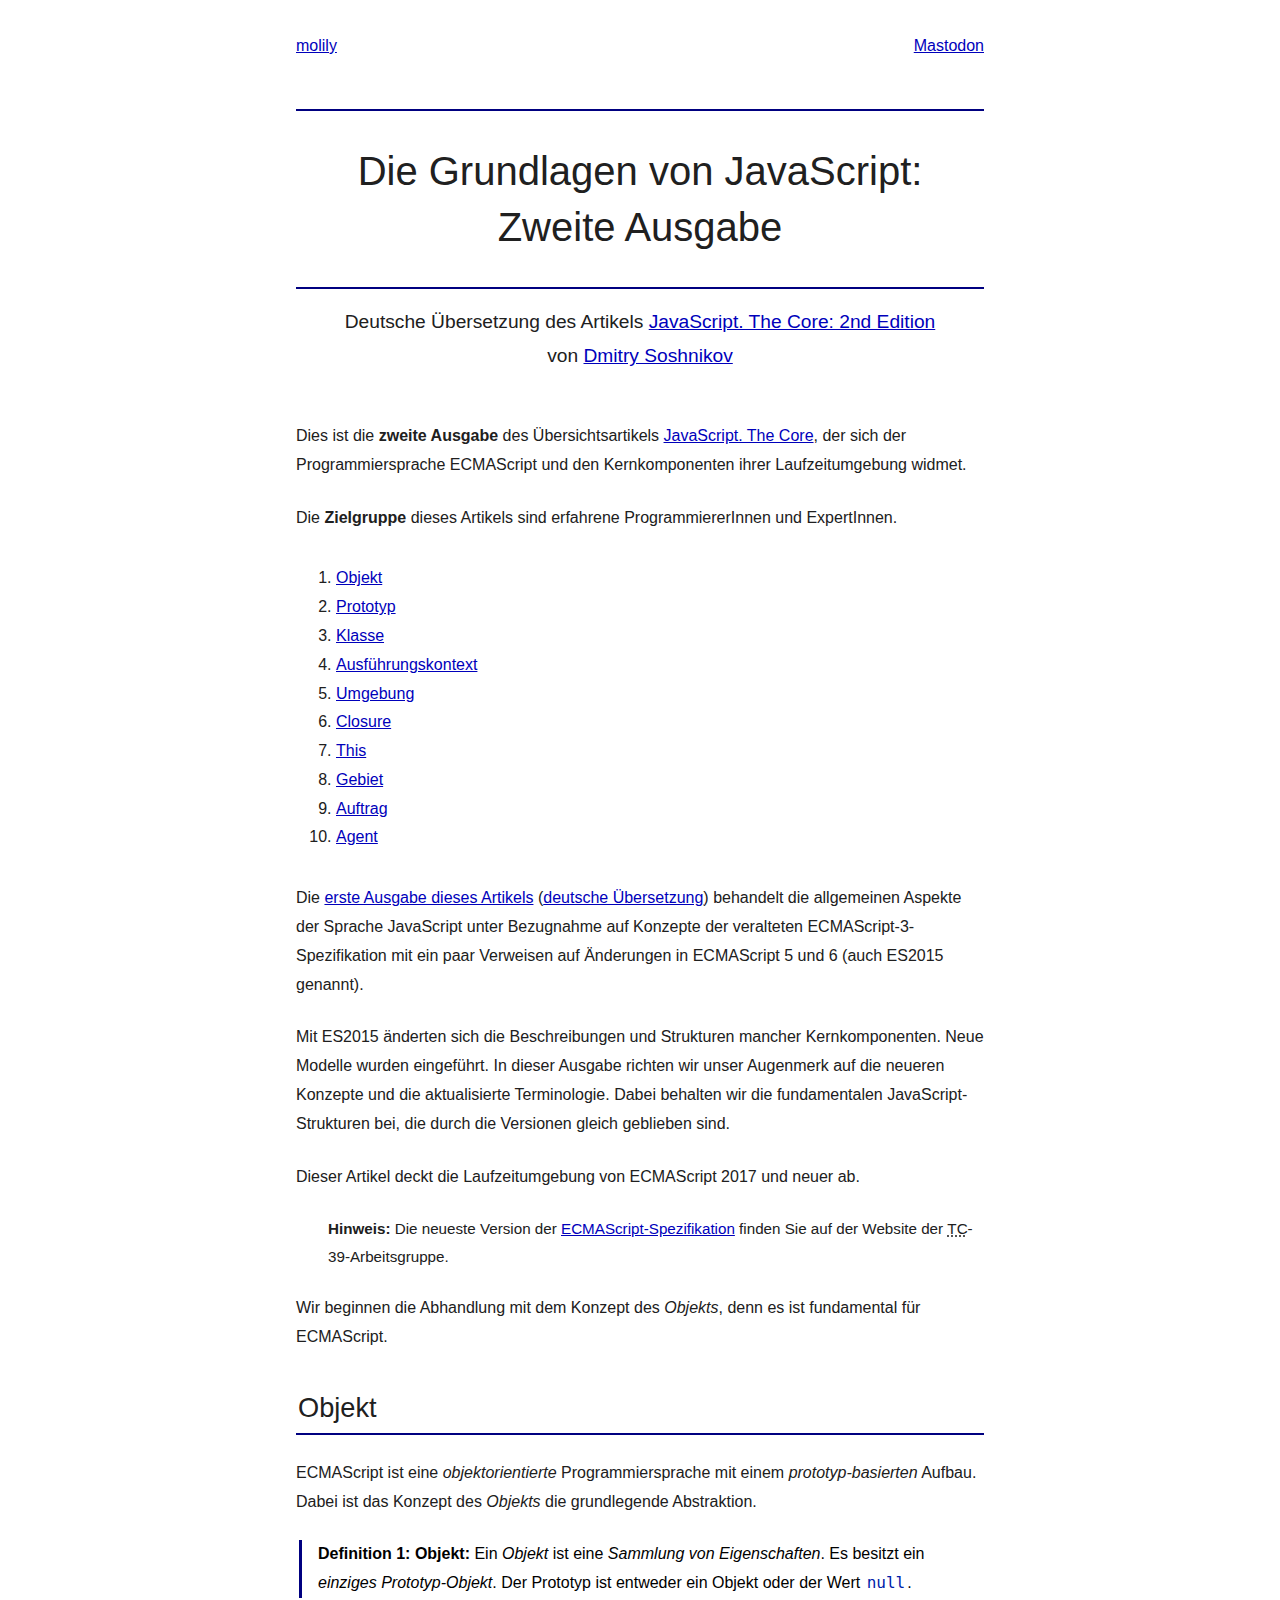
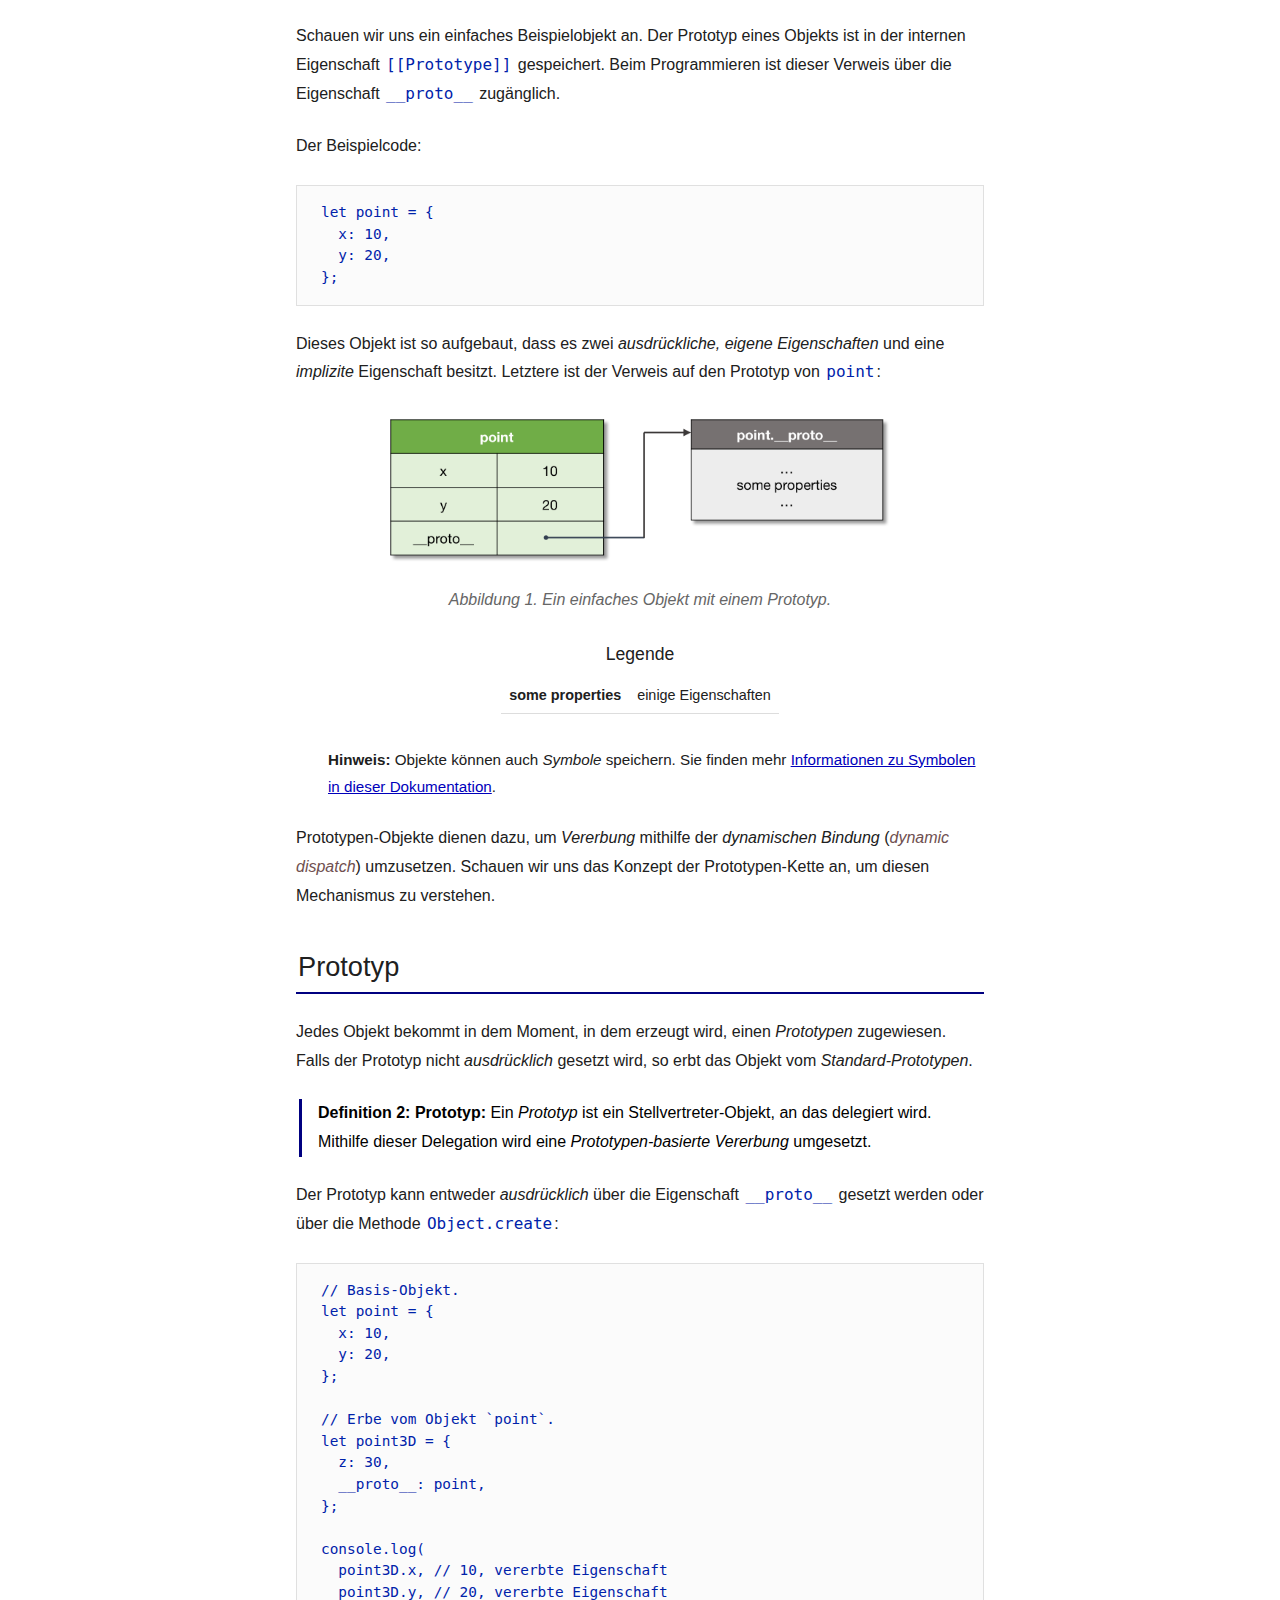
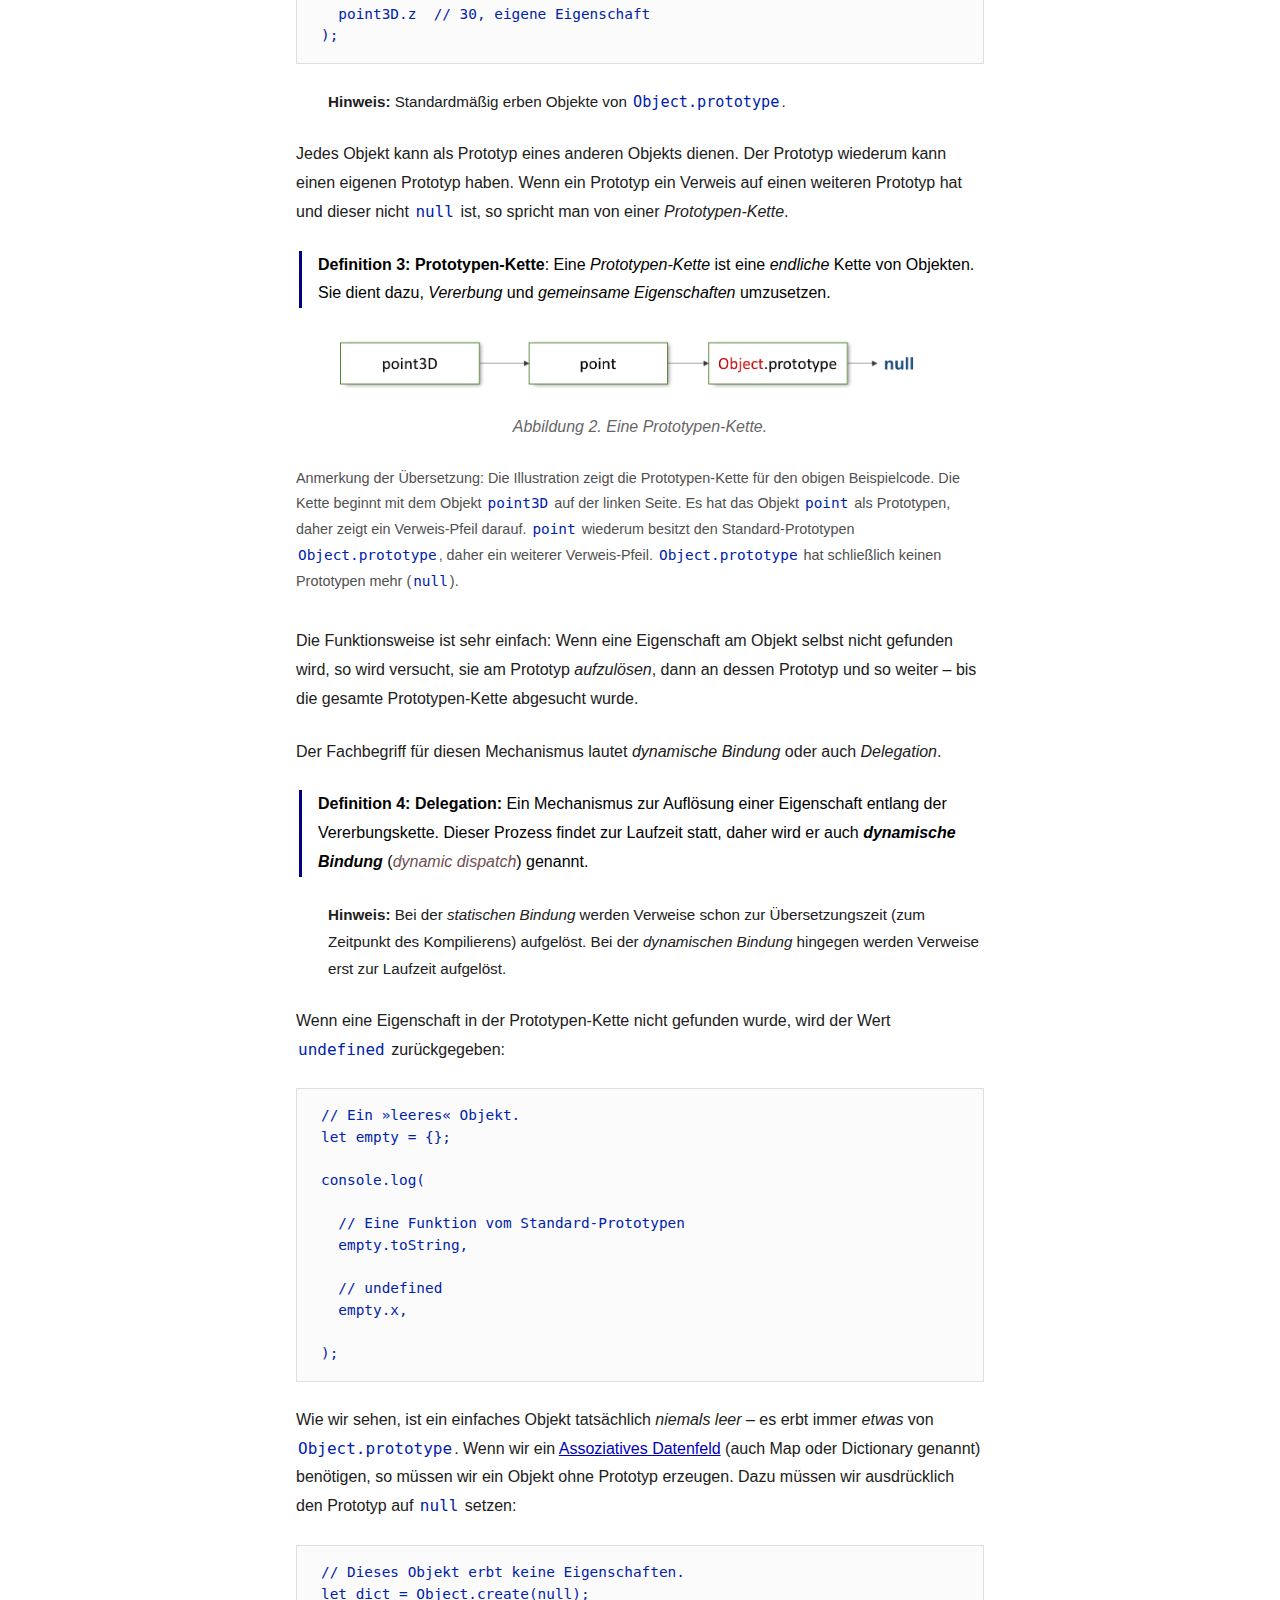
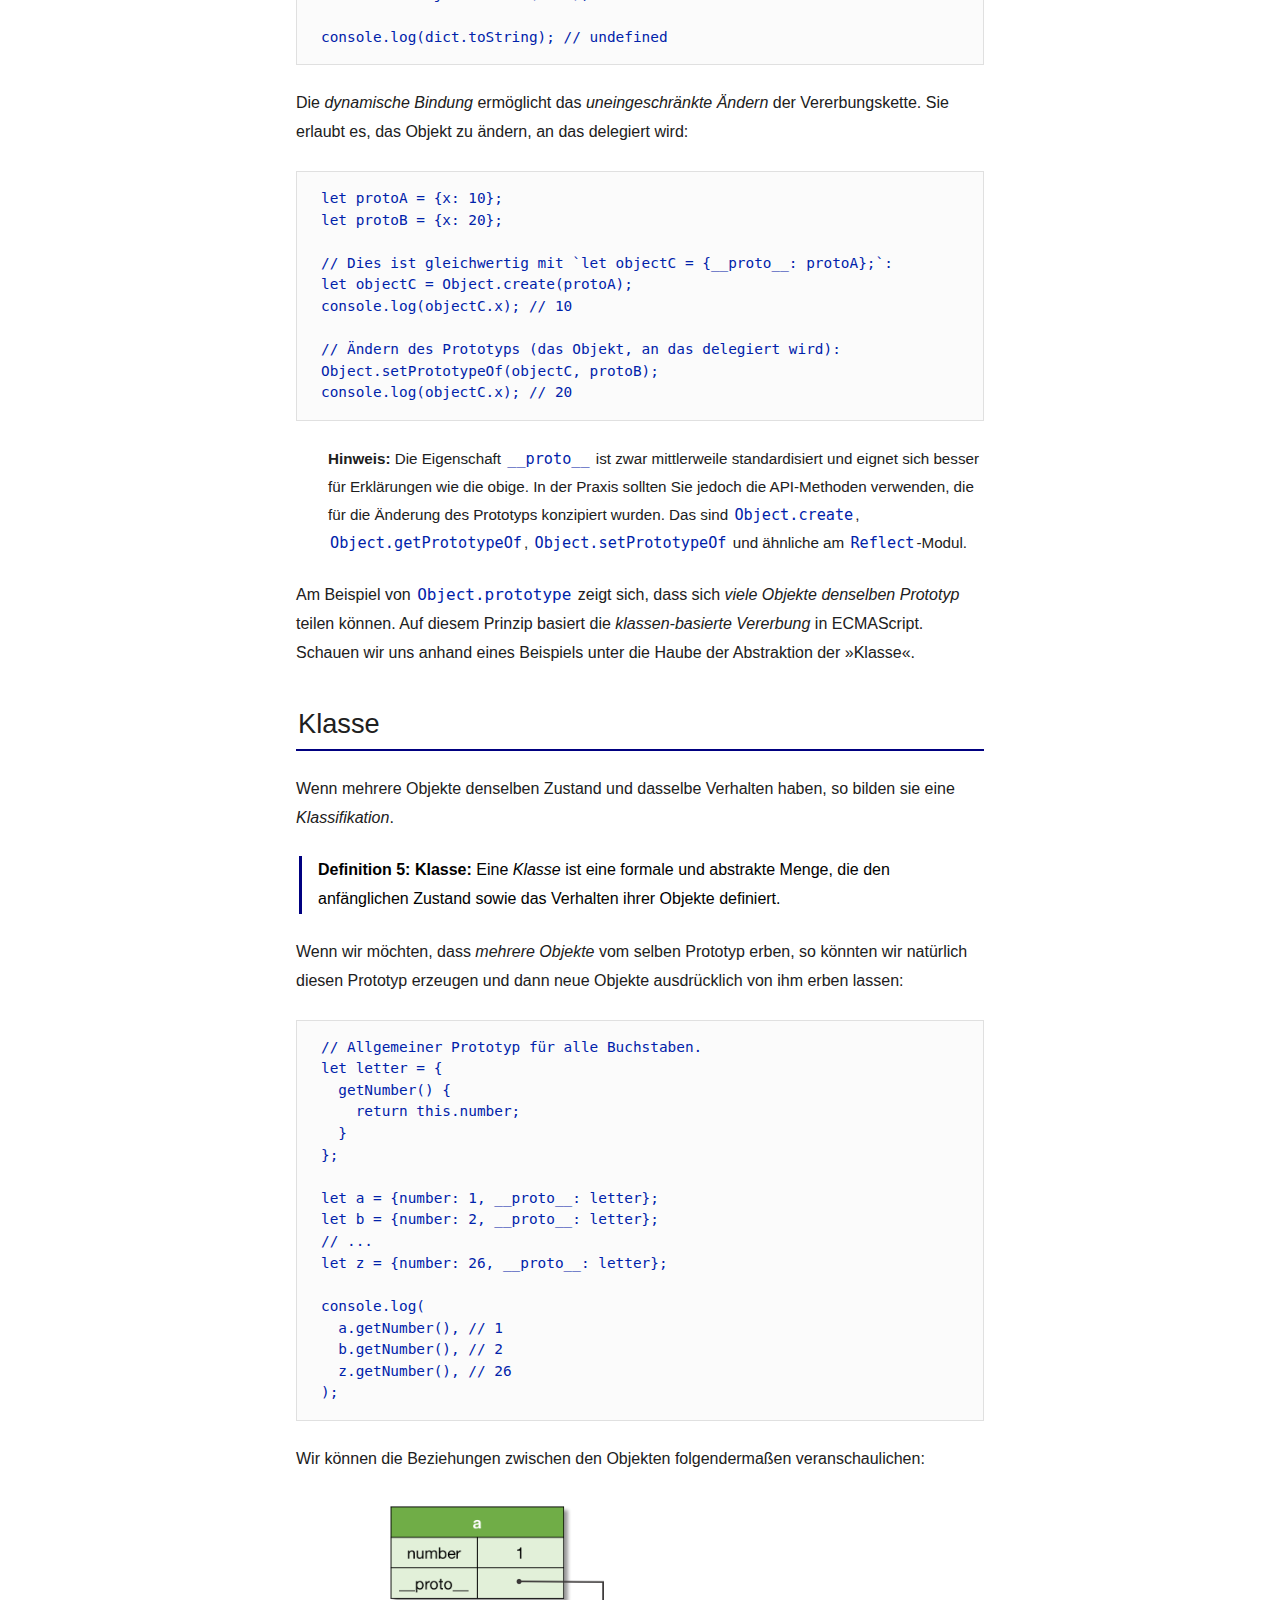
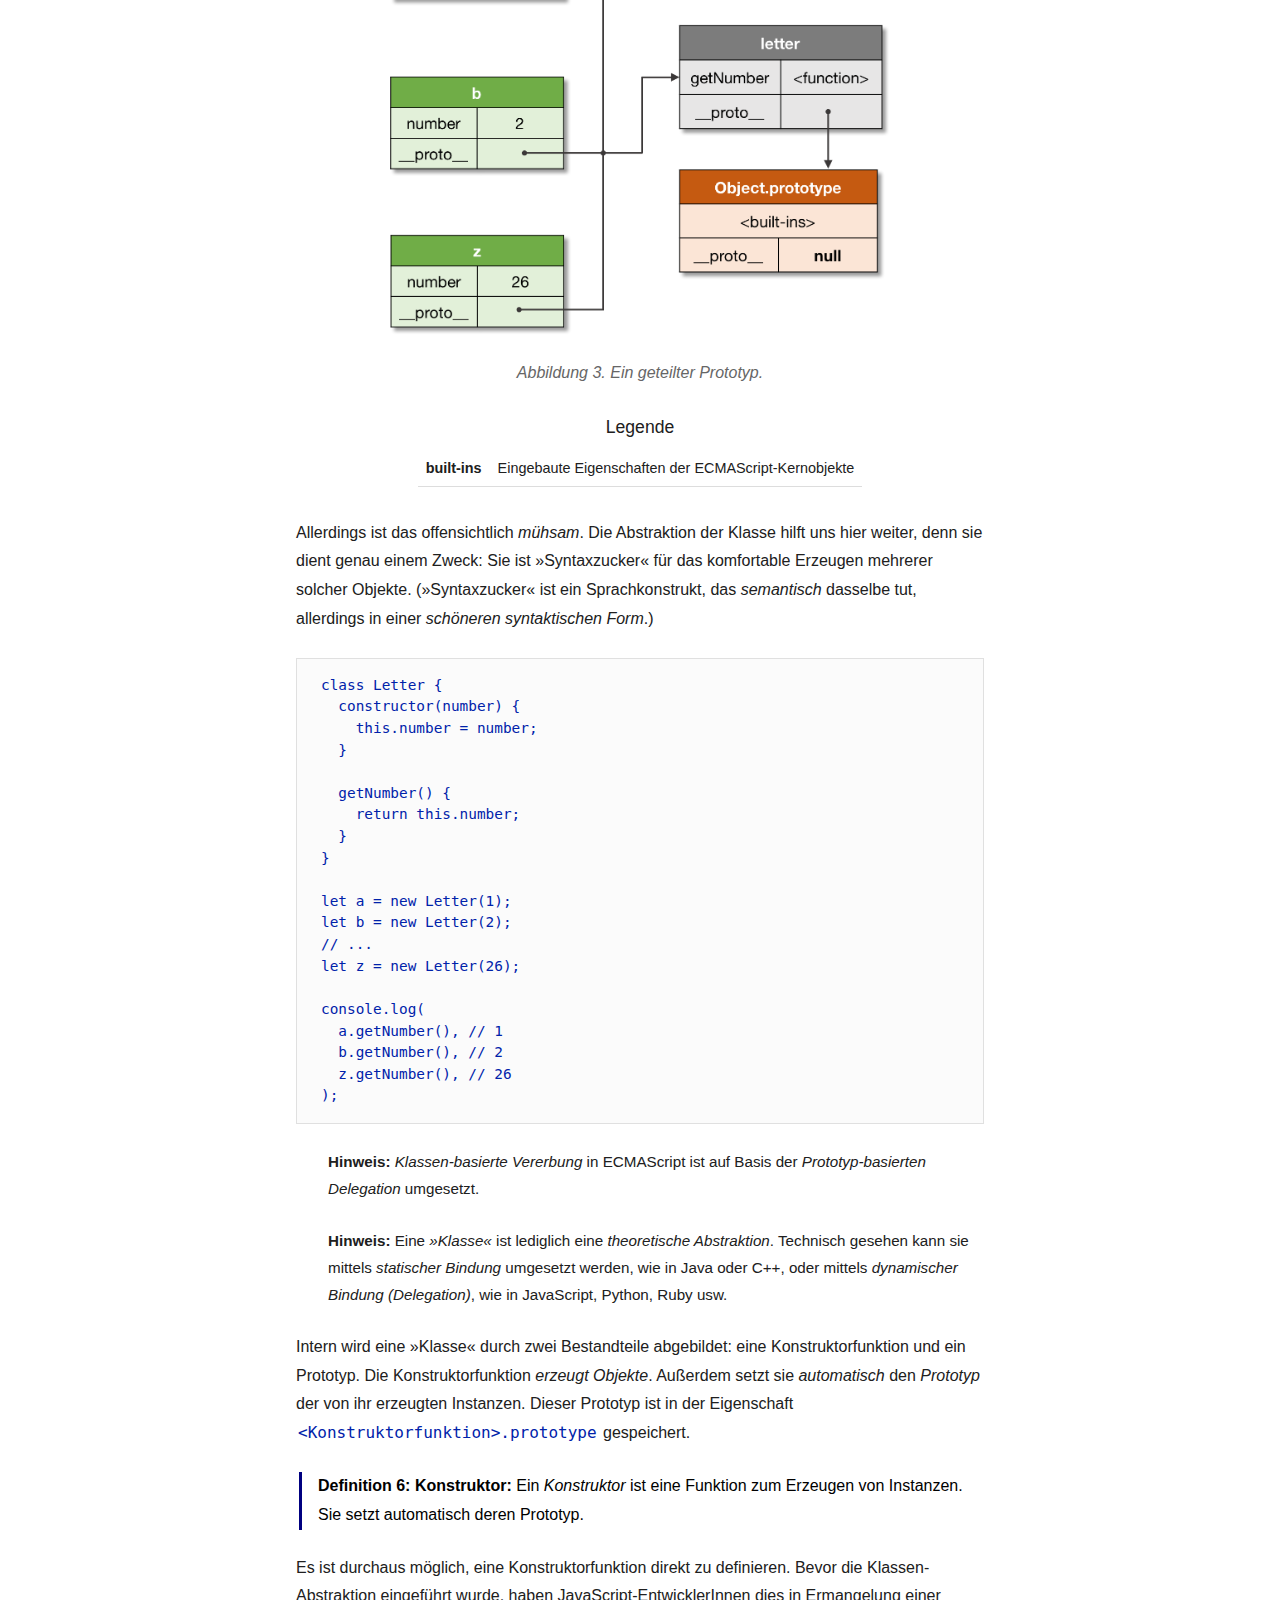
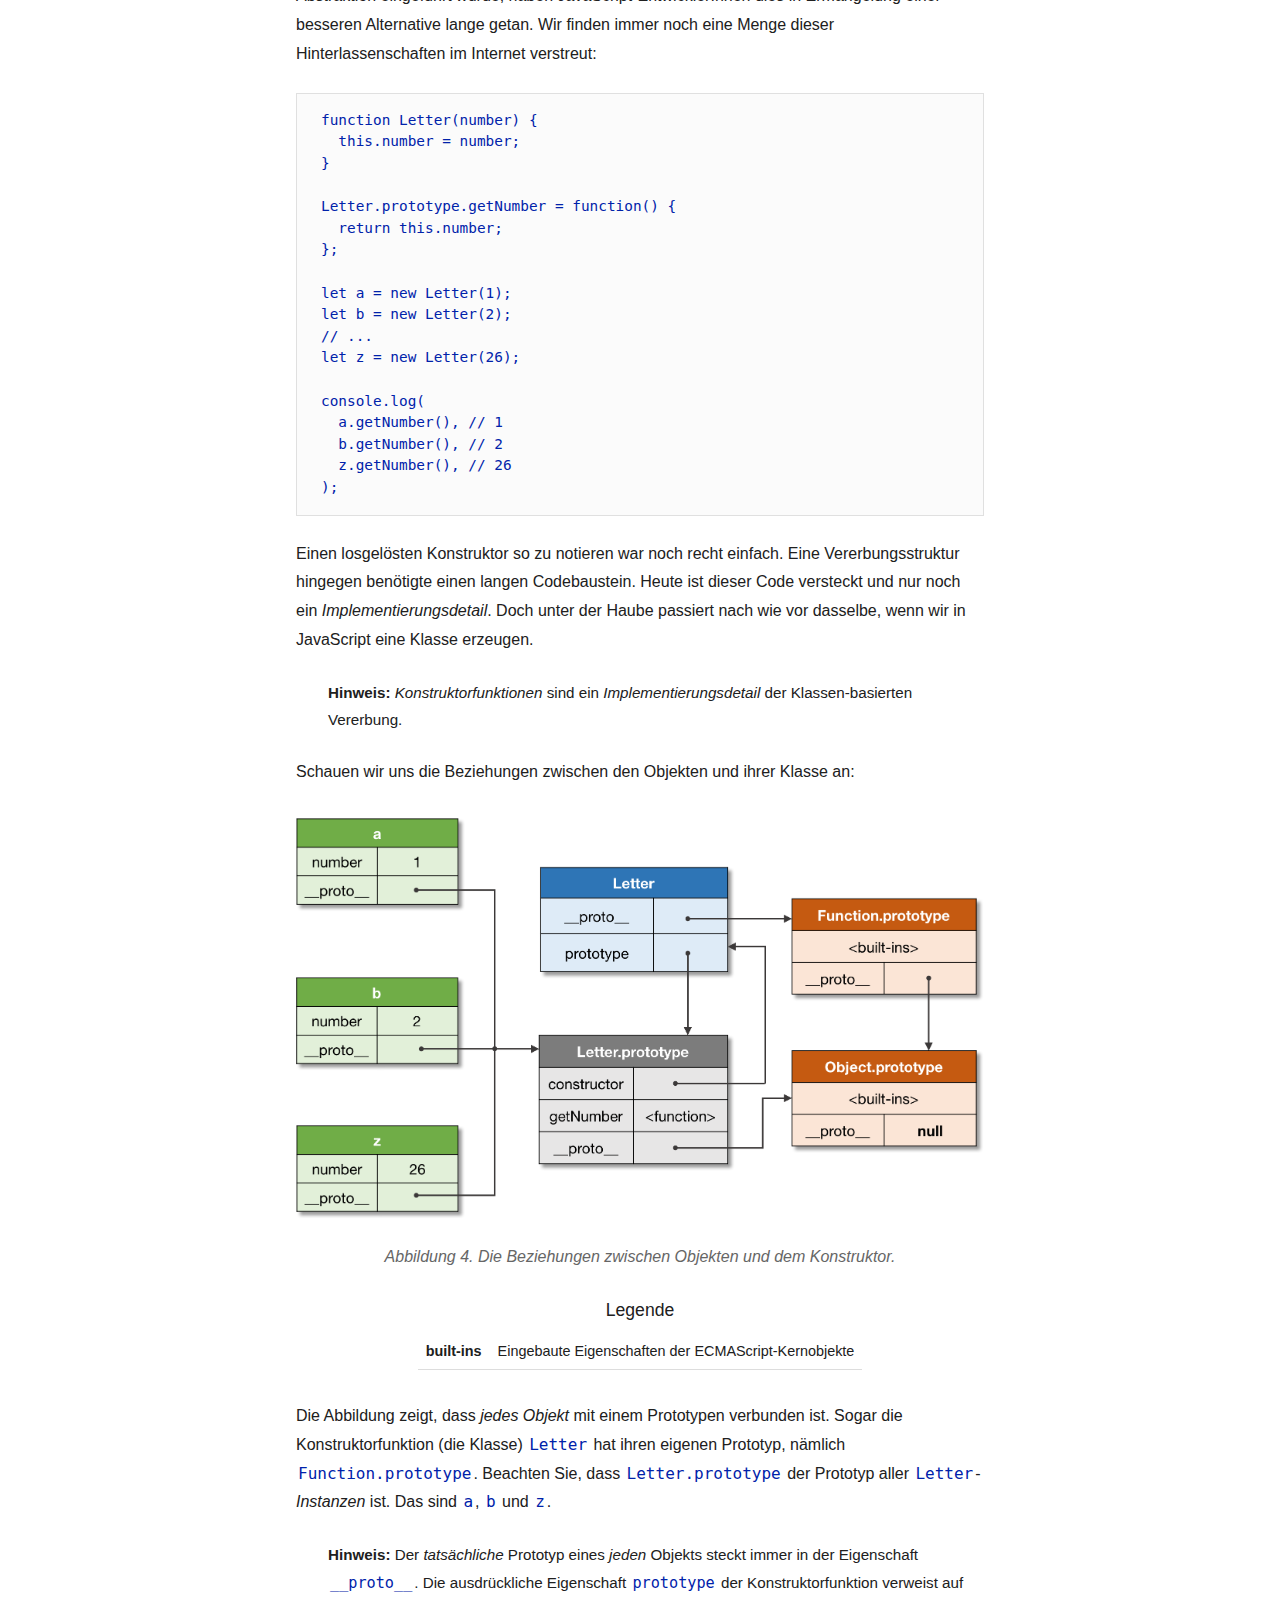
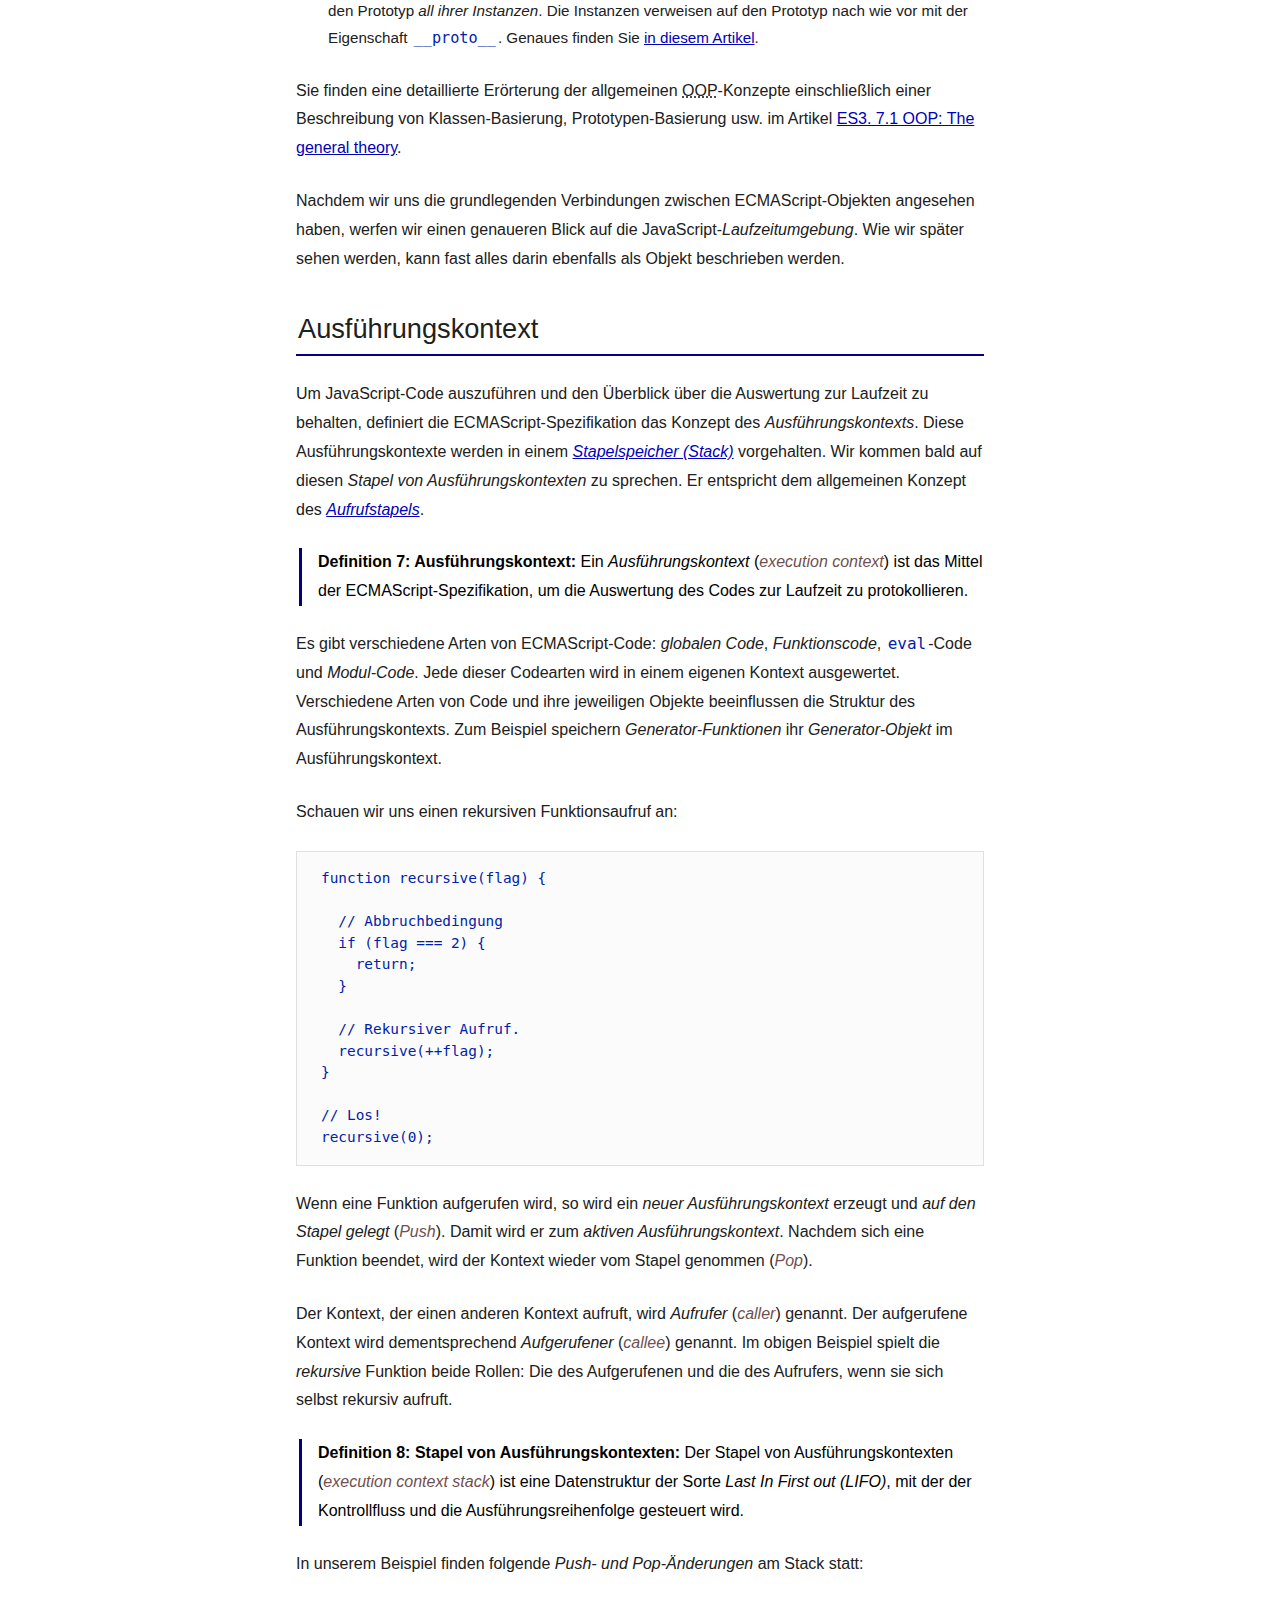
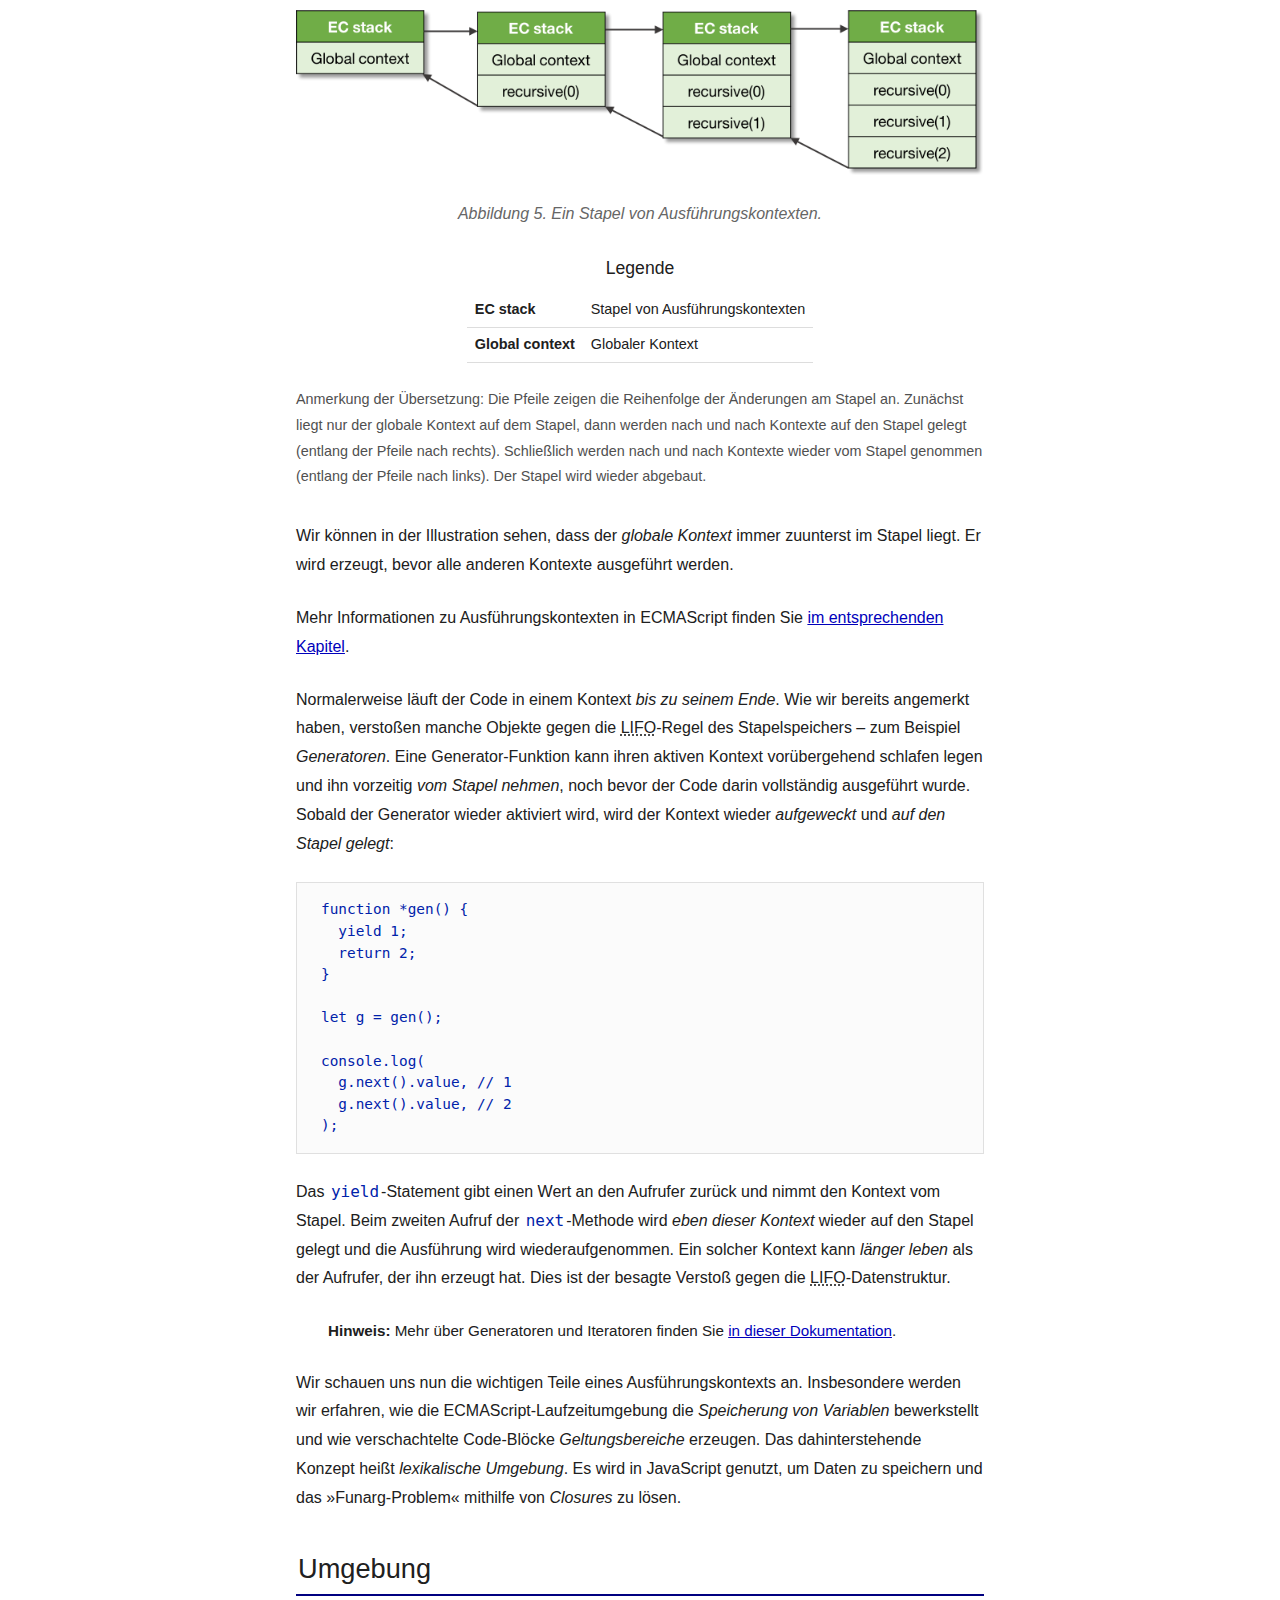
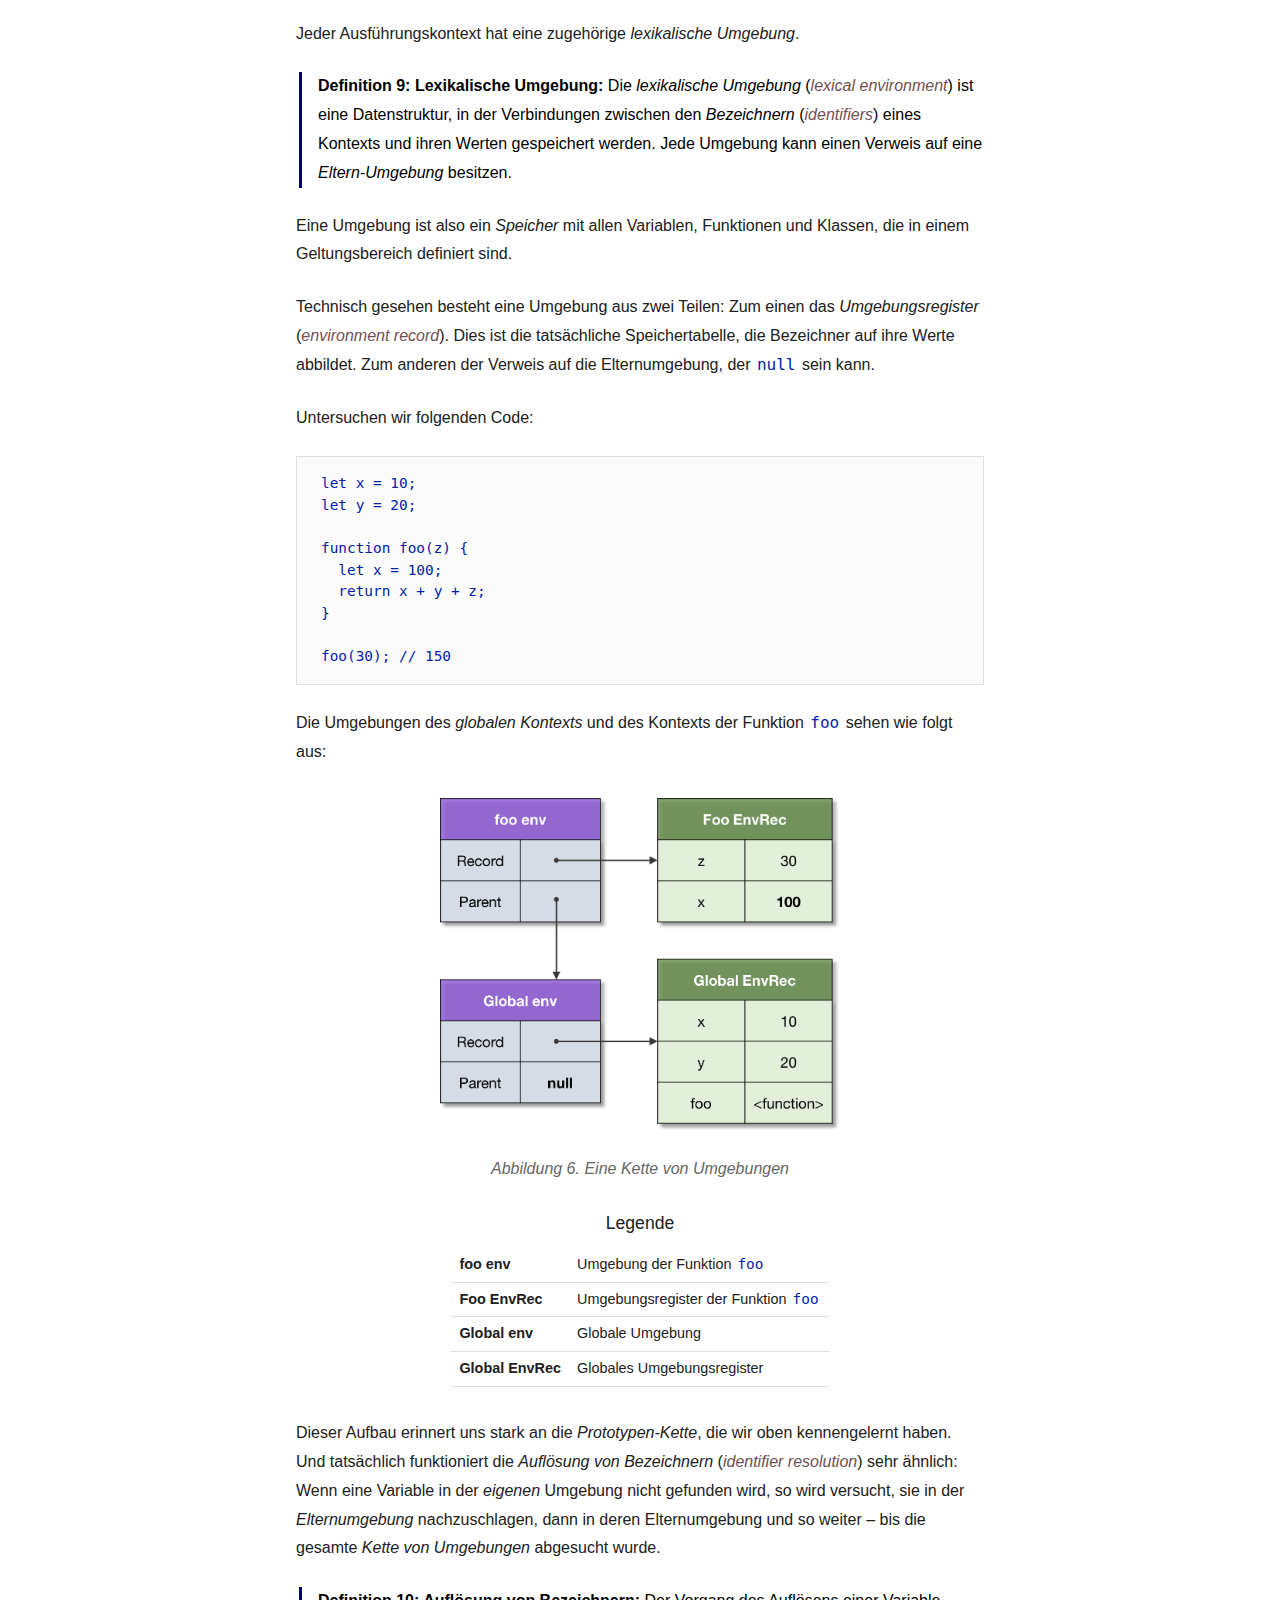
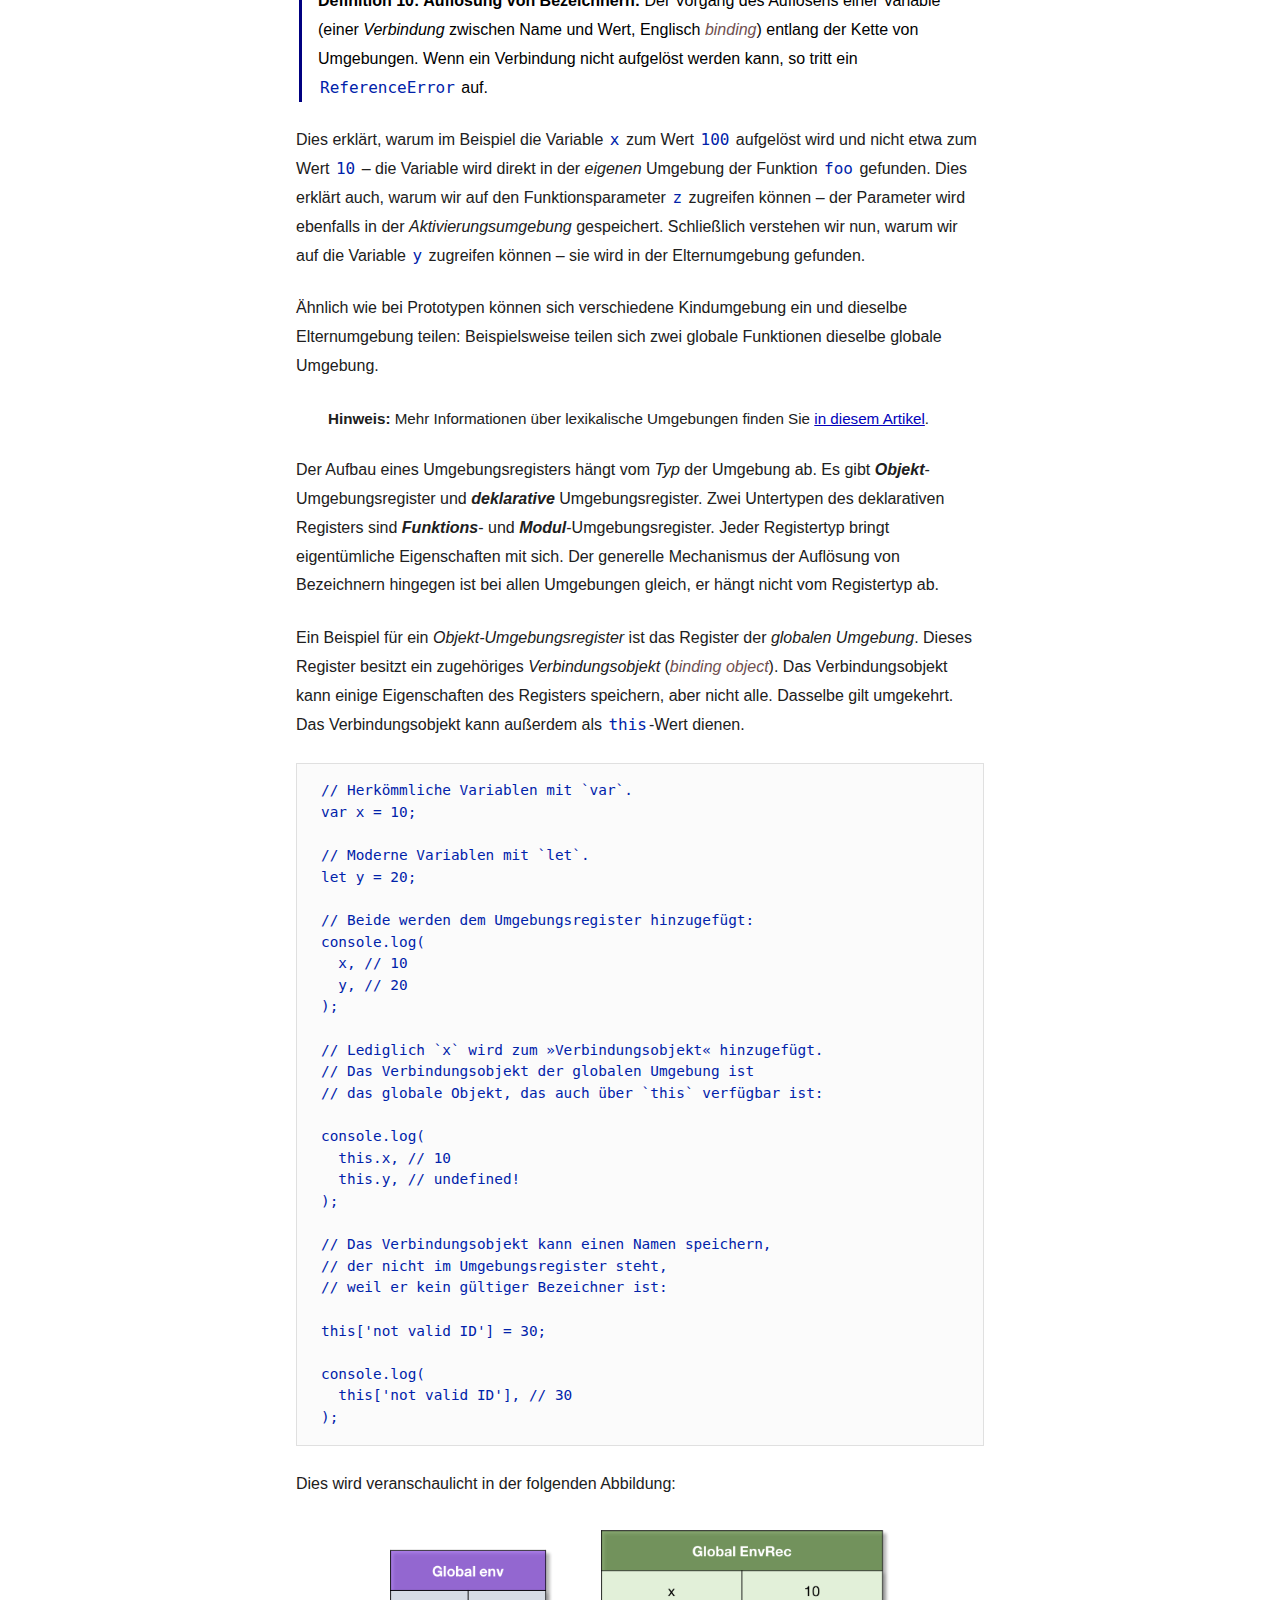
<file: 2/index.html>
<!DOCTYPE html>
<html lang='de'>
<head>
<meta charset='utf-8'>
<title>Die Grundlagen von JavaScript: Zweite Ausgabe von Dmitry Soshnikov (Deutsche Übersetzung)</title>
<meta name='description' content='Die wichtigsten Konzepte und Interna von JavaScript / ECMAScript 8 (2017)'>
<meta name='viewport' content='width=device-width'>
<meta name="twitter:card" content="summary">
<meta name="twitter:site" content="@molily">
<meta name="twitter:creator" content="@molily">
<meta name="twitter:title" content="Die Grundlagen von JavaScript: Zweite Ausgabe">
<meta name="twitter:description" content="Die wichtigsten Konzepte und Interna von JavaScript / ECMAScript 8 (2017)">
<meta name="twitter:image" content="https://molily.de/javascript-core/2/shared-prototype-big.png">
<link rel="stylesheet" href="../style.css">
</head>
<body>

<p class="bct">
  <a href="https://molily.de/" title="Startseite">molily</a>
  <a href="https://mastodon.social/@molily">Mastodon</a>
</p>

<header>
  <h1>
    Die Grundlagen von JavaScript:<br>Zweite Ausgabe
  </h1>
  <p class='subtitle'>Deutsche Übersetzung des Artikels
    <a href='http://dmitrysoshnikov.com/ecmascript/javascript-the-core-2nd-edition/'>JavaScript. The Core: 2nd Edition</a><br>
    von <a href='http://dmitrysoshnikov.com/'>Dmitry Soshnikov</a>
  </p>
</header>

<p>Dies ist die <strong>zweite Ausgabe</strong> des Übersichtsartikels <a href='http://dmitrysoshnikov.com/ecmascript/javascript-the-core/' lang='de'>JavaScript. The Core</a>, der sich der Programmiersprache ECMAScript und den Kernkomponenten ihrer Laufzeitumgebung widmet.</p>

<p>Die <strong>Zielgruppe</strong> dieses Artikels sind erfahrene ProgrammiererInnen und ExpertInnen.</p>

<nav>
  <ol>
    <li><a href='#object'>Objekt</a></li>
    <li><a href='#prototype'>Prototyp</a></li>
    <li><a href='#class'>Klasse</a></li>
    <li><a href='#execution-context'>Ausführungskontext</a></li>
    <li><a href='#environment'>Umgebung</a>
    </li>
    <li><a href='#closure'>Closure</a></li>
    <li><a href='#this'>This</a></li>
    <li><a href='#realm'>Gebiet</a></li>
    <li><a href='#job'>Auftrag</a></li>
    <li><a href='#agent'>Agent</a></li>
  </ol>
</nav>

<p>Die <a href='http://dmitrysoshnikov.com/ecmascript/javascript-the-core/' lang='en'>erste Ausgabe dieses Artikels</a> (<a href='../'>deutsche Übersetzung</a>) behandelt die allgemeinen Aspekte der Sprache JavaScript unter Bezugnahme auf Konzepte der veralteten ECMAScript-3-Spezifikation mit ein paar Verweisen auf Änderungen in ECMAScript 5 und 6 (auch ES2015 genannt).</p>
<p>Mit ES2015 änderten sich die Beschreibungen und Strukturen mancher Kernkomponenten. Neue Modelle wurden eingeführt. In dieser Ausgabe richten wir unser Augenmerk auf die neueren Konzepte und die aktualisierte Terminologie. Dabei behalten wir die fundamentalen JavaScript-Strukturen bei, die durch die Versionen gleich geblieben sind. </p>
<p>Dieser Artikel deckt die Laufzeitumgebung von ECMAScript 2017 und neuer ab.</p>
<p class='note'><strong>Hinweis:</strong> Die neueste Version der <a href='https://tc39.github.io/ecma262/'>ECMAScript-Spezifikation</a> finden Sie auf der Website der <abbr title='Technical Committee' lang='en'>TC</abbr>-39-Arbeitsgruppe.</p>
<p>Wir beginnen die Abhandlung mit dem Konzept des <em>Objekts</em>, denn es ist fundamental für ECMAScript.</p>

<h2 id='object'>Objekt</h2>
<p>ECMAScript ist eine <em>objektorientierte</em> Programmiersprache mit einem <em>prototyp-basierten</em> Aufbau. Dabei ist das Konzept des <em>Objekts</em> die grundlegende Abstraktion.</p>
<p class='definition'>
  <strong>Definition 1: Objekt:</strong> Ein <em>Objekt</em> ist eine <em>Sammlung von Eigenschaften</em>. Es besitzt ein <em>einziges Prototyp-Objekt</em>. Der Prototyp ist entweder ein Objekt oder der Wert <code>null</code>.
</p>
<p>Schauen wir uns ein einfaches Beispielobjekt an. Der Prototyp eines Objekts ist in der internen Eigenschaft <code>[[Prototype]]</code> gespeichert. Beim Programmieren ist dieser Verweis über die Eigenschaft <code>__proto__</code> zugänglich.</p>
<p>Der Beispielcode:</p>
<pre>
let point = {
  x: 10,
  y: 20,
};
</pre>
<p>Dieses Objekt ist so aufgebaut, dass es zwei <em>ausdrückliche, eigene Eigenschaften</em> und eine <em>implizite</em> Eigenschaft besitzt. Letztere ist der Verweis auf den Prototyp von <code>point</code>:</p>
<figure>
  <img src='js-object.png' width='500' alt='Abbildung 1. Ein einfaches Objekt mit einem Prototyp.' />
  <figcaption>
    <p>Abbildung 1. Ein einfaches Objekt mit einem Prototyp.</p>
    <table>
      <caption>Legende</caption>
      <tr><th lang='en'>some properties</th><td>einige Eigenschaften</td></tr>
    </table>
  </figcaption>
</figure>
<p class='note'><strong>Hinweis:</strong> Objekte können auch <em>Symbole</em> speichern. Sie finden mehr <a href='https://developer.mozilla.org/en-US/docs/Web/JavaScript/Reference/Global_Objects/Symbol'>Informationen zu Symbolen in dieser Dokumentation</a>.
</p>
<p>Prototypen-Objekte dienen dazu, um <em>Vererbung</em> mithilfe der <em>dynamischen Bindung</em> (<em lang='en'>dynamic dispatch</em>) umzusetzen. Schauen wir uns das Konzept der Prototypen-Kette an, um diesen Mechanismus zu verstehen.</p>

<h2 id='prototype'>Prototyp</h2>
<p>Jedes Objekt bekommt in dem Moment, in dem erzeugt wird, einen <em>Prototypen</em> zugewiesen. Falls der Prototyp nicht <em>ausdrücklich</em> gesetzt wird, so erbt das Objekt vom <em>Standard-Prototypen</em>.</p>
<p class='definition'><strong>Definition 2: Prototyp:</strong> Ein <em>Prototyp</em> ist ein Stellvertreter-Objekt, an das delegiert wird. Mithilfe dieser Delegation wird eine <em>Prototypen-basierte Vererbung</em> umgesetzt.</p>
<p>Der Prototyp kann entweder <em>ausdrücklich</em> über die Eigenschaft <code>__proto__</code> gesetzt werden oder über die Methode <code>Object.create</code>:</p>
<pre>
// Basis-Objekt.
let point = {
  x: 10,
  y: 20,
};

// Erbe vom Objekt `point`.
let point3D = {
  z: 30,
  __proto__: point,
};

console.log(
  point3D.x, // 10, vererbte Eigenschaft
  point3D.y, // 20, vererbte Eigenschaft
  point3D.z  // 30, eigene Eigenschaft
);
</pre>
<p class='note'><strong>Hinweis:</strong> Standardmäßig erben Objekte von <code>Object.prototype</code>.</p>
<p>Jedes Objekt kann als Prototyp eines anderen Objekts dienen. Der Prototyp wiederum kann einen eigenen Prototyp haben. Wenn ein Prototyp ein Verweis auf einen weiteren Prototyp hat und dieser nicht <code>null</code> ist, so spricht man von einer <em>Prototypen-Kette</em>.</p>
<p class='definition'><strong>Definition 3: Prototypen-Kette</strong>: Eine <em>Prototypen-Kette</em> ist eine <em>endliche</em> Kette von Objekten. Sie dient dazu, <em>Vererbung</em> und <em>gemeinsame Eigenschaften</em> umzusetzen.</p>
<figure>
  <img src='prototype-chain.png' width='600' alt='Figure 2. Eine Prototypen-Kette.'>
  <figcaption>
    <p>Abbildung 2. Eine Prototypen-Kette.</p>
    <p class='translation-note'>Anmerkung der Übersetzung: Die Illustration zeigt die Prototypen-Kette für den obigen Beispielcode. Die Kette beginnt mit dem Objekt <code>point3D</code> auf der linken Seite. Es hat das Objekt <code>point</code> als Prototypen, daher zeigt ein Verweis-Pfeil darauf. <code>point</code> wiederum besitzt den Standard-Prototypen <code>Object.prototype</code>, daher ein weiterer Verweis-Pfeil. <code>Object.prototype</code> hat schließlich keinen Prototypen mehr (<code>null</code>).</p>
  </figcaption>
</figure>
<p>Die Funktionsweise ist sehr einfach: Wenn eine Eigenschaft am Objekt selbst nicht gefunden wird, so wird versucht, sie am Prototyp <em>aufzulösen</em>, dann an dessen Prototyp und so weiter – bis die gesamte Prototypen-Kette abgesucht wurde.</p>
<p>Der Fachbegriff für diesen Mechanismus lautet <em>dynamische Bindung</em> oder auch <em>Delegation</em>.</p>
<p class='definition'><strong>Definition 4: Delegation:</strong> Ein Mechanismus zur Auflösung einer Eigenschaft entlang der Vererbungskette. Dieser Prozess findet zur Laufzeit statt, daher wird er auch <strong><em>dynamische Bindung</em></strong> (<em lang='en'>dynamic dispatch</em>) genannt.</p>
<p class='note'><strong>Hinweis:</strong> Bei der <em>statischen Bindung</em> werden Verweise schon zur Übersetzungszeit (zum Zeitpunkt des Kompilierens) aufgelöst. Bei der <em>dynamischen Bindung</em> hingegen werden Verweise erst zur Laufzeit aufgelöst.</p>
<p>Wenn eine Eigenschaft in der Prototypen-Kette nicht gefunden wurde, wird der Wert <code>undefined</code> zurückgegeben:</p>
<pre>
// Ein »leeres« Objekt.
let empty = {};

console.log(

  // Eine Funktion vom Standard-Prototypen
  empty.toString,

  // undefined
  empty.x,

);
</pre>
<p>Wie wir sehen, ist ein einfaches Objekt tatsächlich <em>niemals leer</em> – es erbt immer <em>etwas</em> von <code>Object.prototype</code>. Wenn wir ein <a href='https://de.wikipedia.org/wiki/Assoziatives_Datenfeld'>Assoziatives Datenfeld</a> (auch Map oder Dictionary genannt) benötigen, so müssen wir ein Objekt ohne Prototyp erzeugen. Dazu müssen wir ausdrücklich den Prototyp auf <code>null</code> setzen:</p>
<pre>
// Dieses Objekt erbt keine Eigenschaften.
let dict = Object.create(null);

console.log(dict.toString); // undefined
</pre>
<p>Die <em>dynamische Bindung</em> ermöglicht das <em>uneingeschränkte Ändern</em> der Vererbungskette. Sie erlaubt es, das Objekt zu ändern, an das delegiert wird:</p>
<pre>
let protoA = {x: 10};
let protoB = {x: 20};

// Dies ist gleichwertig mit `let objectC = {__proto__: protoA};`:
let objectC = Object.create(protoA);
console.log(objectC.x); // 10

// Ändern des Prototyps (das Objekt, an das delegiert wird):
Object.setPrototypeOf(objectC, protoB);
console.log(objectC.x); // 20
</pre>
<p class='note'><strong>Hinweis:</strong> Die Eigenschaft <code>__proto__</code> ist zwar mittlerweile standardisiert und eignet sich besser für Erklärungen wie die obige. In der Praxis sollten Sie jedoch die API-Methoden verwenden, die für die Änderung des Prototyps konzipiert wurden. Das sind <code>Object.create</code>, <code>Object.getPrototypeOf</code>, <code>Object.setPrototypeOf</code> und ähnliche am <code>Reflect</code>-Modul.</p>
<p>Am Beispiel von <code>Object.prototype</code> zeigt sich, dass sich <em>viele Objekte</em> <em>denselben Prototyp</em> teilen können. Auf diesem Prinzip basiert die <em>klassen-basierte Vererbung</em> in ECMAScript. Schauen wir uns anhand eines Beispiels unter die Haube der Abstraktion der »Klasse«.</p>

<h2 id='class'>Klasse</h2>
<p>Wenn mehrere Objekte denselben Zustand und dasselbe Verhalten haben, so bilden sie eine <em>Klassifikation</em>.</p>
<p class='definition'><strong>Definition 5: Klasse:</strong> Eine <em>Klasse</em> ist eine formale und abstrakte Menge, die den anfänglichen Zustand sowie das Verhalten ihrer Objekte definiert.</p>
<p>Wenn wir möchten, dass <em>mehrere Objekte</em> vom selben Prototyp erben, so könnten wir natürlich diesen Prototyp erzeugen und dann neue Objekte ausdrücklich von ihm erben lassen:</p>
<pre>
// Allgemeiner Prototyp für alle Buchstaben.
let letter = {
  getNumber() {
    return this.number;
  }
};

let a = {number: 1, __proto__: letter};
let b = {number: 2, __proto__: letter};
// ...
let z = {number: 26, __proto__: letter};

console.log(
  a.getNumber(), // 1
  b.getNumber(), // 2
  z.getNumber(), // 26
);
</pre>
<p>Wir können die Beziehungen zwischen den Objekten folgendermaßen veranschaulichen:</p>
<figure>
  <img src='shared-prototype.png' width='500' alt='Abbildung 3. Ein geteilter Prototyp.'>
  <figcaption>
    <p>Abbildung 3. Ein geteilter Prototyp.</p>
    <table>
      <caption>Legende</caption>
      <tr><th lang='en'>built-ins</th><td>Eingebaute Eigenschaften der ECMAScript-Kernobjekte</td></tr>
    </table>
  </figcaption>
</figure>
<p>Allerdings ist das offensichtlich <em>mühsam</em>. Die Abstraktion der Klasse hilft uns hier weiter, denn sie dient genau einem Zweck: Sie ist »Syntaxzucker« für das komfortable Erzeugen mehrerer solcher Objekte. (»Syntaxzucker« ist ein Sprachkonstrukt, das <em>semantisch</em> dasselbe tut, allerdings in einer <em>schöneren syntaktischen Form</em>.)</p>
<pre>
class Letter {
  constructor(number) {
    this.number = number;
  }

  getNumber() {
    return this.number;
  }
}

let a = new Letter(1);
let b = new Letter(2);
// ...
let z = new Letter(26);

console.log(
  a.getNumber(), // 1
  b.getNumber(), // 2
  z.getNumber(), // 26
);
</pre>
<p class='note'><strong>Hinweis:</strong> <em>Klassen-basierte Vererbung</em> in ECMAScript ist auf Basis der <em>Prototyp-basierten Delegation</em> umgesetzt.</p>
<p class='note'><strong>Hinweis:</strong> Eine <em>»Klasse«</em> ist lediglich eine <em>theoretische Abstraktion</em>. Technisch gesehen kann sie mittels <em>statischer Bindung</em> umgesetzt werden, wie in Java oder C++, oder mittels <em>dynamischer Bindung (Delegation)</em>, wie in JavaScript, Python, Ruby usw.</p>
<p>Intern wird eine »Klasse« durch zwei Bestandteile abgebildet: eine Konstruktorfunktion und ein Prototyp. Die Konstruktorfunktion <em>erzeugt Objekte</em>. Außerdem setzt sie <em>automatisch</em> den <em>Prototyp</em> der von ihr erzeugten Instanzen. Dieser Prototyp ist in der Eigenschaft <code>&lt;Konstruktorfunktion&gt;.prototype</code> gespeichert.</p>
<p class='definition'><strong>Definition 6: Konstruktor:</strong> Ein <em>Konstruktor</em> ist eine Funktion zum Erzeugen von Instanzen. Sie setzt automatisch deren Prototyp.</p>
<p>Es ist durchaus möglich, eine Konstruktorfunktion direkt zu definieren. Bevor die Klassen-Abstraktion eingeführt wurde, haben JavaScript-EntwicklerInnen dies in Ermangelung einer besseren Alternative lange getan. Wir finden immer noch eine Menge dieser Hinterlassenschaften im Internet verstreut:</p>
<pre>
function Letter(number) {
  this.number = number;
}

Letter.prototype.getNumber = function() {
  return this.number;
};

let a = new Letter(1);
let b = new Letter(2);
// ...
let z = new Letter(26);

console.log(
  a.getNumber(), // 1
  b.getNumber(), // 2
  z.getNumber(), // 26
);
</pre>
<p>Einen losgelösten Konstruktor so zu notieren war noch recht einfach. Eine Vererbungsstruktur hingegen benötigte einen langen Codebaustein. Heute ist dieser Code versteckt und nur noch ein <em>Implementierungsdetail</em>. Doch unter der Haube passiert nach wie vor dasselbe, wenn wir in JavaScript eine Klasse erzeugen.</p>
<p class='note'><strong>Hinweis:</strong> <em>Konstruktorfunktionen</em> sind ein <em>Implementierungsdetail</em> der Klassen-basierten Vererbung.</p>
<p>Schauen wir uns die Beziehungen zwischen den Objekten und ihrer Klasse an:</p>
<figure>
  <img src='js-constructor.png' alt='Abbildung 4. Die Beziehungen zwischen Objekten und dem Konstruktor.'>
  <figcaption>
    <p>Abbildung 4. Die Beziehungen zwischen Objekten und dem Konstruktor.</p>
    <table>
      <caption>Legende</caption>
      <tr><th lang='en'>built-ins</th><td>Eingebaute Eigenschaften der ECMAScript-Kernobjekte</td></tr>
    </table>
  </figcaption>
</figure>
<p>Die Abbildung zeigt, dass <em>jedes Objekt</em> mit einem Prototypen verbunden ist. Sogar die Konstruktorfunktion (die Klasse) <code>Letter</code> hat ihren eigenen Prototyp, nämlich <code>Function.prototype</code>. Beachten Sie, dass <code>Letter.prototype</code> der Prototyp aller <code>Letter</code>-<em>Instanzen</em> ist. Das sind <code>a</code>, <code>b</code> und <code>z</code>.</p>
<p class='note'><strong>Hinweis:</strong> Der <em>tatsächliche</em> Prototyp eines <em>jeden</em> Objekts steckt immer in der Eigenschaft <code>__proto__</code>. Die ausdrückliche Eigenschaft <code>prototype</code> der Konstruktorfunktion verweist auf den Prototyp <em>all ihrer Instanzen</em>. Die Instanzen verweisen auf den Prototyp nach wie vor mit der Eigenschaft <code>__proto__</code>. Genaues finden Sie <a href='http://dmitrysoshnikov.com/ecmascript/chapter-7-2-oop-ecmascript-implementation/#explicit-codeprototypecode-and-implicit-codeprototypecode-properties'>in diesem Artikel</a>.</p>
<p>Sie finden eine detaillierte Erörterung der allgemeinen <abbr title='objekt-orientierte Programmierung'>OOP</abbr>-Konzepte einschließlich einer Beschreibung von Klassen-Basierung, Prototypen-Basierung usw. im Artikel <a href='http://dmitrysoshnikov.com/ecmascript/chapter-7-1-oop-general-theory/'>ES3. 7.1 OOP: The general theory</a>.</p>
<p>Nachdem wir uns die grundlegenden Verbindungen zwischen ECMAScript-Objekten angesehen haben, werfen wir einen genaueren Blick auf die JavaScript-<em>Laufzeitumgebung</em>. Wie wir später sehen werden, kann fast alles darin ebenfalls als Objekt beschrieben werden.</p>

<h2 id='execution-context'>Ausführungskontext</h2>
<p>Um JavaScript-Code auszuführen und den Überblick über die Auswertung zur Laufzeit zu behalten, definiert die ECMAScript-Spezifikation das Konzept des <em>Ausführungskontexts</em>. Diese Ausführungskontexte werden in einem <em><a href='https://de.wikipedia.org/wiki/Stapelspeicher'>Stapelspeicher (Stack)</a></em> vorgehalten. Wir kommen bald auf diesen <em>Stapel von Ausführungskontexten</em> zu sprechen. Er entspricht dem allgemeinen Konzept des <em><a href='https://de.wikipedia.org/wiki/Aufrufstapel'>Aufrufstapels</a></em>.</p>
<p class='definition'><strong>Definition 7: Ausführungskontext:</strong> Ein <em>Ausführungskontext</em> (<em lang='en'>execution context</em>) ist das Mittel der ECMAScript-Spezifikation, um die Auswertung des Codes zur Laufzeit zu protokollieren.</p>
<p>Es gibt verschiedene Arten von ECMAScript-Code: <em>globalen Code</em>, <em>Funktionscode</em>, <code>eval</code>-Code und <em>Modul-Code</em>. Jede dieser Codearten wird in einem eigenen Kontext ausgewertet. Verschiedene Arten von Code und ihre jeweiligen Objekte beeinflussen die Struktur des Ausführungskontexts. Zum Beispiel speichern <em>Generator-Funktionen</em> ihr <em>Generator-Objekt</em> im Ausführungskontext.</p>
<p>Schauen wir uns einen rekursiven Funktionsaufruf an:</p>
<pre>
function recursive(flag) {

  // Abbruchbedingung
  if (flag === 2) {
    return;
  }

  // Rekursiver Aufruf.
  recursive(++flag);
}

// Los!
recursive(0);
</pre>
<p>Wenn eine Funktion aufgerufen wird, so wird ein <em>neuer Ausführungskontext</em> erzeugt und <em>auf den Stapel gelegt</em> (<em lang='en'>Push</em>). Damit wird er zum <em>aktiven Ausführungskontext</em>. Nachdem sich eine Funktion beendet, wird der Kontext wieder vom Stapel genommen (<em lang='en'>Pop</em>).</p>
<p>Der Kontext, der einen anderen Kontext aufruft, wird <em>Aufrufer</em> (<em lang='en'>caller</em>) genannt. Der aufgerufene Kontext wird dementsprechend <em>Aufgerufener</em> (<em lang='en'>callee</em>) genannt. Im obigen Beispiel spielt die <em>rekursive</em> Funktion beide Rollen: Die des Aufgerufenen und die des Aufrufers, wenn sie sich selbst rekursiv aufruft.</p>
<p class='definition'><strong>Definition 8: Stapel von Ausführungskontexten:</strong> Der Stapel von Ausführungskontexten (<em lang='en'>execution context stack</em>) ist eine Datenstruktur der Sorte <em lang='em'>Last In First out (LIFO)</em>, mit der der Kontrollfluss und die Ausführungsreihenfolge gesteuert wird.</p>
<p>In unserem Beispiel finden folgende <em>Push- und Pop-Änderungen</em> am Stack statt:</p>
<figure>
  <img src='execution-stack.png' alt='Abbildung 5. Ein Stapel von Ausführungskontexten.'>
  <figcaption>
    <p>Abbildung 5. Ein Stapel von Ausführungskontexten.</p>
    <table>
      <caption>Legende</caption>
      <tr><th lang='en'>EC stack</th><td>Stapel von Ausführungskontexten</td></tr>
      <tr><th lang='en'>Global context</th><td>Globaler Kontext</td></tr>
    </table>
    <p class='translation-note'>Anmerkung der Übersetzung: Die Pfeile zeigen die Reihenfolge der Änderungen am Stapel an. Zunächst liegt nur der globale Kontext auf dem Stapel, dann werden nach und nach Kontexte auf den Stapel gelegt (entlang der Pfeile nach rechts). Schließlich werden nach und nach Kontexte wieder vom Stapel genommen (entlang der Pfeile nach links). Der Stapel wird wieder abgebaut.</p>
  </figcaption>
</figure>
<p>Wir können in der Illustration sehen, dass der <em>globale Kontext</em> immer zuunterst im Stapel liegt. Er wird erzeugt, bevor alle anderen Kontexte ausgeführt werden.</p>
<p>Mehr Informationen zu Ausführungskontexten in ECMAScript finden Sie <a href='http://dmitrysoshnikov.com/ecmascript/chapter-1-execution-contexts/'>im entsprechenden Kapitel</a>.</p>
<p>Normalerweise läuft der Code in einem Kontext <em>bis zu seinem Ende</em>. Wie wir bereits angemerkt haben, verstoßen manche Objekte gegen die <abbr title='Last In First Out'>LIFO</abbr>-Regel des Stapelspeichers – zum Beispiel <em>Generatoren</em>. Eine Generator-Funktion kann ihren aktiven Kontext vorübergehend schlafen legen und ihn vorzeitig <em>vom Stapel nehmen</em>, noch bevor der Code darin vollständig ausgeführt wurde. Sobald der Generator wieder aktiviert wird, wird der Kontext wieder <em>aufgeweckt</em> und <em>auf den Stapel gelegt</em>:</p>
<pre>
function *gen() {
  yield 1;
  return 2;
}

let g = gen();

console.log(
  g.next().value, // 1
  g.next().value, // 2
);
</pre>
<p>Das <code>yield</code>-Statement gibt einen Wert an den Aufrufer zurück und nimmt den Kontext vom Stapel. Beim zweiten Aufruf der <code>next</code>-Methode wird <em>eben dieser Kontext</em> wieder auf den Stapel gelegt und die Ausführung wird wiederaufgenommen. Ein solcher Kontext kann <em>länger leben</em> als der Aufrufer, der ihn erzeugt hat. Dies ist der besagte Verstoß gegen die <abbr title='Last In First Out'>LIFO</abbr>-Datenstruktur.</p>
<p class='note'><strong>Hinweis:</strong> Mehr über Generatoren und Iteratoren finden Sie <a href='https://developer.mozilla.org/en-US/docs/Web/JavaScript/Guide/Iterators_and_Generators'>in dieser Dokumentation</a>.</p>
<p>Wir schauen uns nun die wichtigen Teile eines Ausführungskontexts an. Insbesondere werden wir erfahren, wie die ECMAScript-Laufzeitumgebung die <em>Speicherung von Variablen</em> bewerkstellt und wie verschachtelte Code-Blöcke <em>Geltungsbereiche</em> erzeugen. Das dahinterstehende Konzept heißt <em>lexikalische Umgebung</em>. Es wird in JavaScript genutzt, um Daten zu speichern und das »Funarg-Problem« mithilfe von <em>Closures</em> zu lösen.</p>

<h2 id='environment'>Umgebung</h2>
<p>Jeder Ausführungskontext hat eine zugehörige <em>lexikalische Umgebung</em>.</p>
<p class='definition'><strong>Definition 9: Lexikalische Umgebung:</strong> Die <em>lexikalische Umgebung</em> (<em lang='en'>lexical environment</em>) ist eine Datenstruktur, in der Verbindungen zwischen den <em>Bezeichnern</em> (<em lang='en'>identifiers</em>) eines Kontexts und ihren Werten gespeichert werden. Jede Umgebung kann einen Verweis auf eine <em>Eltern-Umgebung</em> besitzen.</p>
<p>Eine Umgebung ist also ein <em>Speicher</em> mit allen Variablen, Funktionen und Klassen, die in einem Geltungsbereich definiert sind.</p>
<p>Technisch gesehen besteht eine Umgebung aus zwei Teilen: Zum einen das <em>Umgebungsregister</em> (<em lang='en'>environment record</em>). Dies ist die tatsächliche Speichertabelle, die Bezeichner auf ihre Werte abbildet. Zum anderen der Verweis auf die Elternumgebung, der <code>null</code> sein kann.</p>
<p>Untersuchen wir folgenden Code:</p>
<pre>
let x = 10;
let y = 20;

function foo(z) {
  let x = 100;
  return x + y + z;
}

foo(30); // 150
</pre>
<p>Die Umgebungen des <em>globalen Kontexts</em> und des Kontexts der Funktion <code>foo</code> sehen wie folgt aus:</p>
<figure>
  <img src='environment-chain.png' width='400' alt='Abbildung 6. Eine Kette von Umgebungen'>
  <figcaption>
    <p>Abbildung 6. Eine Kette von Umgebungen</p>
    <table>
      <caption>Legende</caption>
      <tr><th lang='en'>foo env</th><td>Umgebung der Funktion <code>foo</code></td></tr>
      <tr><th lang='en'>Foo EnvRec</th><td>Umgebungsregister der Funktion <code>foo</code></td></tr>
      <tr><th lang='en'>Global env</th><td>Globale Umgebung</td></tr>
      <tr><th lang='en'>Global EnvRec</th><td>Globales Umgebungsregister</td></tr>
    </table>
  </figcaption>
</figure>
<p>Dieser Aufbau erinnert uns stark an die <em>Prototypen-Kette</em>, die wir oben kennengelernt haben. Und tatsächlich funktioniert die <em>Auflösung von Bezeichnern</em> (<em lang='en'>identifier resolution</em>) sehr ähnlich: Wenn eine Variable in der <em>eigenen</em> Umgebung nicht gefunden wird, so wird versucht, sie in der <em>Elternumgebung</em> nachzuschlagen, dann in deren Elternumgebung und so weiter – bis die gesamte <em>Kette von Umgebungen</em> abgesucht wurde.</p>
<p class='definition'><strong>Definition 10: Auflösung von Bezeichnern:</strong> Der Vorgang des Auflösens einer Variable (einer <em>Verbindung</em> zwischen Name und Wert, Englisch <em lang='en'>binding</em>) entlang der Kette von Umgebungen. Wenn ein Verbindung nicht aufgelöst werden kann, so tritt ein <code>ReferenceError</code> auf.</p>
<p>Dies erklärt, warum im Beispiel die Variable <code>x</code> zum Wert <code>100</code> aufgelöst wird und nicht etwa zum Wert <code>10</code> – die Variable wird direkt in der <em>eigenen</em> Umgebung der Funktion <code>foo</code> gefunden. Dies erklärt auch, warum wir auf den Funktionsparameter <code>z</code> zugreifen können – der Parameter wird ebenfalls in der <em>Aktivierungsumgebung</em> gespeichert. Schließlich verstehen wir nun, warum wir auf die Variable <code>y</code> zugreifen können – sie wird in der Elternumgebung gefunden.</p>
<p>Ähnlich wie bei Prototypen können sich verschiedene Kindumgebung ein und dieselbe Elternumgebung teilen: Beispielsweise teilen sich zwei globale Funktionen dieselbe globale Umgebung.</p>
<p class='note'><strong>Hinweis:</strong> Mehr Informationen über lexikalische Umgebungen finden Sie <a href='http://dmitrysoshnikov.com/ecmascript/es5-chapter-3-2-lexical-environments-ecmascript-implementation/'>in diesem Artikel</a>.</p>
<p>Der Aufbau eines Umgebungsregisters hängt vom <em>Typ</em> der Umgebung ab. Es gibt <strong><em>Objekt</em></strong>-Umgebungsregister und <strong><em>deklarative</em></strong> Umgebungsregister. Zwei Untertypen des deklarativen Registers sind <strong><em>Funktions</em></strong>- und <strong><em>Modul</em></strong>-Umgebungsregister. Jeder Registertyp bringt eigentümliche Eigenschaften mit sich. Der generelle Mechanismus der Auflösung von Bezeichnern hingegen ist bei allen Umgebungen gleich, er hängt nicht vom Registertyp ab.</p>
<p>Ein Beispiel für ein <em>Objekt-Umgebungsregister</em> ist das Register der <em>globalen Umgebung</em>. Dieses Register besitzt ein zugehöriges <em>Verbindungsobjekt</em> (<em lang='en'>binding object</em>). Das Verbindungsobjekt kann einige Eigenschaften des Registers speichern, aber nicht alle. Dasselbe gilt umgekehrt. Das Verbindungsobjekt kann außerdem als <code>this</code>-Wert dienen.</p>
<pre>
// Herkömmliche Variablen mit `var`.
var x = 10;

// Moderne Variablen mit `let`.
let y = 20;

// Beide werden dem Umgebungsregister hinzugefügt:
console.log(
  x, // 10
  y, // 20
);

// Lediglich `x` wird zum »Verbindungsobjekt« hinzugefügt.
// Das Verbindungsobjekt der globalen Umgebung ist
// das globale Objekt, das auch über `this` verfügbar ist:

console.log(
  this.x, // 10
  this.y, // undefined!
);

// Das Verbindungsobjekt kann einen Namen speichern,
// der nicht im Umgebungsregister steht,
// weil er kein gültiger Bezeichner ist:

this['not valid ID'] = 30;

console.log(
  this['not valid ID'], // 30
);
</pre>
<p>Dies wird veranschaulicht in der folgenden Abbildung:</p>
<figure>
  <img src='env-binding-object.png' width='500' alt='Abbildung 7. Ein Verbindungsobjekt.'>
  <figcaption>
    <p>Abbildung 7. Ein Verbindungsobjekt.</p>
    <table>
      <caption>Legende</caption>
      <tr><th lang='en'>Global env</th><td>Globale Umgebung</td></tr>
      <tr><th lang='en'>Global EnvRec</th><td>Globales Umgebungsregister</td></tr>
      <tr><th lang='en'>Global EnvRec BindingObject</th><td>Verbindungsobjekt des globalen Umgebungsregisters</td></tr>
    </table>
  </figcaption>
</figure>
<p>Beachten Sie, dass das Verbindungsobjekt bloß existiert, um <em>veraltete Sprachkonstrukte</em> abzudecken. Das sind beispielsweise die <code>var</code>-Deklaration und das <code>with</code>-Statement, das ein Objekt als Verbindungsobjekt zur Verfügung stellt. Aus historischen Gründen wurde eine Umgebung als einfaches Objekt modelliert. Heute hingegen ist das Modell der Umgebungen weit ausgereifter. Dies hat jedoch dazu geführt, dass wir auf Verbindungen nicht mehr als Eigenschaften zugreifen können.</p>
<p>Wir haben gelernt, dass Umgebungen miteinander über den Eltern-Verweis verknüpft sind. Nun werden wir sehen, wie eine Umgebung <em>länger leben</em> kann als der Kontext, der sie erzeugt hat. Dies ist nämlich die Voraussetzung für den Mechanismus der <em>Closure</em>, den wir nun erörtern werden.</p>

<h2 id='closure'>Closure</h2>
<p>Funktionen in JavaScript sind Objekte <em>erster Klasse</em>. Dieses Konzept liegt der <em>funktionalen Programmierung</em> zugrunde. JavaScript unterstützt einige Aspekte der funktionalen Programmierung.</p>
<p class='definition'><strong>Definition 11: Funktion erster Klasse (<em lang='en'>first-class function</em>)</strong>: Eine Funktion, die sich wie normale Daten verhält: Sie kann in einer Variable gespeichert werden, als Parameter übergeben werden oder als Wert von einer anderen Funktion zurückgegeben werden.</p>
<p>Eng verknüpft mit dem Konzept der Funktionen erster Klasse ist das sogenannte <a href='https://en.wikipedia.org/wiki/Funarg_problem'>»Funarg problem«</a> (das <em>Problem des funktionalen Parameters</em>). Dieses Problem tritt auf, wenn eine Funktion auf <em>freie Variablen</em> zugreifen muss.</p>
<p class='definition'><strong>Definition 12: Freie Variable:</strong> eine Variable, die <em>weder ein Parameter</em> noch eine <em>lokale Variable</em> der jeweiligen Funktion ist.</p>
<p>Schauen wir uns das Funarg-Problem und seine Lösung in ECMAScript an.</p>
<p>Untersuchen wir folgenden Code-Schnipsel:</p>
<pre>
let x = 10;

function foo() {
  console.log(x);
}

function bar(funArg) {
  let x = 20;
  funArg(); // 10, not 20!
}

// Übergebe `foo` als Parameter an `bar`.
bar(foo);
</pre>
<p>Aus Sicht der Funktion <code>foo</code> ist die Variable <code>x</code> eine freie Variable. Wenn die Funktion <code>foo</code> aufgerufen wird (als Parameter <code>funArg</code>), so muss die Verbindung für <code>x</code> aufgelöst werden. Woher kommt nun diese Verbindung? Aus dem <em>äußeren Geltungsbereich</em>, in dem die Funktion <em>erzeugt</em> wurde? Oder aus dem <em>Geltungsbereich des Aufrufers</em>, der die Funktion schließlich aufruft? Wie wir im Beispiel sehen, stellt der Aufrufer, das ist die Funktion <code>bar</code>, ebenfalls eine Verbindung zwischen <code>x</code> und dem Wert <code>20</code> bereit.</p>
<p>Der obige Anwendungsfall ist als <strong><em>Abwärts-Funarg-Problem</em></strong> (<em lang='en'>downward funarg problem</em>) bekannt. Das Problem besteht in einer <em>Mehrdeutigkeit</em> beim Bestimmen der <em>korrekten Umgebung</em> einer Verbindung: Wird die Umgebung zum <em>Zeitpunkts der Erzeugung</em> verwendet oder die Umgebung zum <em>Zeitpunkts des Aufrufs</em>?</p>
<p>ECMAScript löst das Problem, indem man sich auf einen <em>statischen</em>, das heißt unveränderlichen Geltungsbereich geeinigt hat. Das ist der Geltungsbereich zum <em>Zeitpunkt der Erzeugung</em>.</p>
<p class='definition'><strong>Definition 13: Statischer Geltungsbereich:</strong> Eine Sprache arbeitet mit einem <em>statischen Geltungsbereich</em> (<em lang='en'>static scope</em>), wenn alleine durch das Anschauen des Quellcodes bestimmt werden kann, in welcher Umgebung eine Verbindung aufgelöst wird.</p>
<p>Der statische Geltungsbereich wird auch manchmal <em>lexikalischer Geltungsbereich</em> (<em lang='en'>lexical scope</em>) genannt. Daher stammt die Bezeichnung für die <em>lexikalischen Umgebungen</em>.</p>
<p>Intern wird der statische Geltungsbereich folgendermaßen umgesetzt: Zum Zeitpunkt der <em>Erzeugung</em> einer Funktion wird deren Umgebung <em>festgehalten</em> und gespeichert.</p>
<p class='note'><strong>Hinweis:</strong> Erfahren Sie mehr über <em>statische</em> und <em>dynamische</em> Geltungsbereiche <a href='https://codeburst.io/js-scope-static-dynamic-and-runtime-augmented-5abfee6223fe'>in diesem Artikel</a>.</p>
<p>Im obigen Beispiel hält die Funktion <code>foo</code> die <em>globale Umgebung</em> fest:</p>
<figure>
  <img src='closure.png' width='400' alt='Abbildung 8. Eine Closure.'>
  <figcaption>
    <p>Abbildung 8. Eine Closure.</p>
    <table>
      <caption>Legende</caption>
      <tr><th lang='en'>Global env</th><td>Globale Umgebung</td></tr>
      <tr><th lang='en'>Global EnvRec</th><td>Globales Umgebungsregister</td></tr>
    </table>
  </figcaption>
</figure>
<p>Wir sehen hier eine Umgebung, die auf eine Funktion verweist, welche wiederum <em>zurück</em> auf die Umgebung verweist.</p>
<p class='definition'><strong>Definition 14: Closure:</strong> Eine <em>Closure</em> (zu Deutsch auch <em>Funktionsabschluss</em>) ist eine Funktion, die diejenige <em>Umgebung einschließt</em>, in der sie <em>definiert</em> ist. Im Weiteren wird die Umgebung zur <em>Auflösung von Bezeichnern</em> genutzt.</p>
<p class='note'><strong>Hinweis:</strong> Wird eine Funktion aufgerufen, so wird eine <em>neue, leere Aktivierungsumgebung</em> erzeugt. Darin werden <em>lokale Variablen</em> und die <em>Funktionsparameter</em> gespeichert. Als <em>Eltern-Umgebung</em> dieser Aktivierungsumgebung wird nun die <em>eingeschlossene Umgebung</em> der Funktion auserkoren. So wird die Semantik des <em>lexikalischen Geltungsbereiches</em> erreicht.</p>
<p>Der zweite Untertyp des Funarg-Problems ist das <strong><em>Aufwärts-Funarg-Problem</em></strong>. Der einzige Unterschied hier ist, dass die einschließende Umgebung <em>länger lebt</em> als der Kontext, der sie erzeugt.</p>
<p>Ein Beispiel:</p>
<pre>
function foo() {
  let x = 10;

  // Closure, die die Umgebung von `foo` einschließt
  function bar() {
    return x;
  }

  // Funktionaler Parameter »aufwärts«
  return bar;
}

let x = 20;

// Der Aufruf von `foo` gibt die Closure `bar` zurück.
let bar = foo();

bar(); // 10, nicht 20!
</pre>
<p>Technisch gesehen haben wir es mit dem gleichen Mechanismus zu tun, der die Umgebung festhält, in dem eine Funktion definiert wurde. In diesem Fall jedoch würde die Aktivierungsumgebung von <code>foo</code> <em>zerstört werden</em>, wenn es die Closure nicht gäbe. Aber wir haben sie <em>festgehalten</em>, sodass sie nicht aus dem Speicher geräumt (dealloziert) wird. Daher bleibt die Aktivierungsumgebung erhalten, um das Verhalten des <em>statischen Geltungsbereichs</em> zu ermöglichen.</p>
<p>Das Verständnis von Closures ist oftmals unvollständig: Meist denken EntwicklerInnen nur an das Aufwärts-Funarg-Problem, wenn es um Closures geht. Tatsächlich tritt dieser Fall in der Praxis häufiger auf. Allerdings ist die technische Lösung des Abwärts-Problems <em>genau dieselbe</em> wie die des Aufwärts-Problems, nämlich der <em>statische Geltungsbereich</em>.</p>
<p>Wie gesagt können sich <em>mehrere</em> Closures ein und dieselbe Elternumgebung <em>teilen</em>, ähnlich wie es bei Prototypen der Fall ist. Dies ermöglicht es, auf die geteilten Daten zuzugreifen und diese auch zu ändern:</p>
<pre>
function createCounter() {
  let count = 0;

  return {
    increment() { count++; return count; },
    decrement() { count--; return count; },
  };
}

let counter = createCounter();

console.log(
  counter.increment(), // 1
  counter.decrement(), // 0
  counter.increment(), // 1
);
</pre>

<p>Beide Closures, <code>increment</code> und <code>decrement</code>, werden im Geltungsbereich erzeugt, der auch die Variable <code>count</code> enthält. Sie <em>teilen</em> sich daher den <em>Eltern-Geltungsbereich</em>. Das Festhalten erfolgt durch das Anlegen eines Verweises (<em lang='en'>by reference</em>). Es wird also ein <em>Verweis</em> auf die <em>Elternumgebung als solche</em> gespeichert.</p>
<p>Das folgende Bild illustriert dies:</p>
<figure>
  <img src='shared-environment.png' width='600' alt='Abbildung 9. Eine geteilte Umgebung.'>
  <figcaption>
    <p>Abbildung 9. Eine geteilte Umgebung.</p>
    <table>
      <caption>Legende</caption>
      <tr><th lang='en'>createCounter env</th><td>Umgebung von createCounter</td></tr>
      <tr><th lang='en'>createCounter EnvRec</th><td>Umgebungsregister von createCounter</td></tr>
    </table>
  </figcaption>
</figure>
<p>In manchen Sprachen erfolgt das Festhalten durch das <em>Kopieren der Variable</em> mitsamt ihres Wertes (<em lang='en'>by value</em>). Es ist dann nicht möglich, den Wert der Variable in der Elternumgebung zu ändern. In JavaScript hingegen wird wie gesagt immer ein <em>Verweis</em> auf den Eltern-Geltungsbereich angelegt.</p>
<p class='note'><strong>Hinweis:</strong> ECMAScript-Implementierungen können diesen Schritt optimieren, indem sie nicht die ganze Umgebung festhalten. Sie brauchen nur <em>tatsächlich benutzte</em> freie Variablen festhalten. Das Verhalten bei Datenänderungen im Eltern-Geltungsbereich bleibt dadurch unangetastet.</p>
<p>Sie finden eine genaue Beschreibung von Closures und des Funarg-Problems <a href='http://dmitrysoshnikov.com/ecmascript/chapter-6-closures/'>im entsprechenden Kapitel</a>.</p>
<p>Alle Bezeichner werden also in einem statischen Geltungsbereich aufgelöst. Es gibt jedoch <em>genau einen</em> Wert in ECMAScript, der <em>dynamisch aufgelöst</em> wird. Es ist der Wert <code>this</code>.</p>

<h2 id='this'>This</h2>
<p>Der Wert <code>this</code> ist ein spezielles Objekt, das <em>dynamisch</em> und <em>implizit</em> an den Code eines Kontexts übergeben wird. Wir können ihn als <em>zusätzlichen impliziten Parameter</em> verstehen, auf den wir zwar zugreifen können, der sich aber nicht nachträglich ändern lässt.</p>
<p>Der Sinn und Zweck des Werts <code>this</code> ist, dass derselbe Code für mehrere Objekte ausgeführt werden kann.</p>
<p class='definition'><strong>Definition 15: This:</strong> Ein implizites <em>Kontextobjekt</em>, auf das der Code eines Ausführungskontexts Zugriff hat, um denselben Code für mehrere Objekte auszuführen.</p>
<p>Der wichtigste Anwendungsfall ist die klassen-basierte, objekt-orientierte Programmierung. Eine Instanzmethode, die am Prototyp definiert ist, existiert <em>nur einmal</em>, aber <em>alle Instanzen</em> der Klasse teilen sie sich.</p>
<pre>
class Point {
  constructor(x, y) {
    this._x = x;
    this._y = y;
  }

  getX() {
    return this._x;
  }

  getY() {
    return this._y;
  }
}

let p1 = new Point(1, 2);
let p2 = new Point(3, 4);

// `getX` und `getY` sind an beiden Instanzen verfügbar.
// Die Instanz wird jeweils als `this` übergeben.

console.log(
  p1.getX(), // 1
  p2.getX(), // 3
);
</pre>
<p>Wenn die Methode <code>getX</code> aufgerufen wird, wird eine neue Umgebung erzeugt, um die lokalen Variablen und Parameter zu speichern. Zudem bekommt der Eintrag <code>[[ThisValue]]</code> im <em>Funktions-Umgebungsregister</em> einen Wert zugewiesen. Dieser Wert wird <em>dynamisch</em> bestimmt abhängig davon, wie die Funktion aufgerufen wird. Wird die Funktion als Methode von <code>p1</code> aufgerufen, so ist der <code>this</code>-Wert eben <code>p1</code>. Im zweiten Fall ist der Wert <code>p2</code>.</p>
<p>Ein weiterer Anwendungsfall von <code>this</code> sind <em>generische Interface-Funktionen</em>, wie sie in <em>Mixins</em> oder <em>Traits</em> Verwendung finden.</p>
<p>Im folgenden Beispiel enthält das <code>Movable</code>-Interface eine generische (verallgemeinerte) Funktion <code>move</code>. Sie erwartet von den Nutzern des Mixins, dass sie die Eigenschaften <code>_x</code> und <code>_y</code> implementieren:</p>
<pre>
// Generisches Movable-Interface (Mixin).
let Movable = {

  /**
   * Diese Funktion ist generisch und arbeitet mit jedem Objekt zusammen,
   * das die Eigenschaften `_x` und `_y` bereitstellt, ungeachtet
   * der Klasse des Objekts.
   */
  move(x, y) {
    this._x = x;
    this._y = y;
  },
};

let p1 = new Point(1, 2);

// Mache `p1` beweglich (Wende den Mixin an)
Object.assign(p1, Movable);

// Die Methode `move` kann nun aufgerufen werden.
p1.move(100, 200);

console.log(p1.getX()); // 100
</pre>
<p>Alternativ kann ein Mixin auf der <em>Ebene des Prototyps</em> angewandt werden, anstatt bei <em>jeder Instanz einzeln</em> wie im obigen Beispiel.</p>
<p>Das folgende Beispiel demonstriert die dynamische Natur des Wertes <code>this</code>. Es zu verstehen ist eine kleine Aufgabe für Sie:</p>
<pre>
function foo() {
  return this;
}

let bar = {
  foo,

  baz() {
    return this;
  },
};

// `foo`
console.log(
  foo(),       // Das globale Objekt oder undefined

  bar.foo(),   // bar
  (bar.foo)(), // bar

  (bar.foo = bar.foo)(), // Das globale Objekt
);

// `bar.baz`
console.log(bar.baz()); // bar

let savedBaz = bar.baz;
console.log(savedBaz()); // Das globale Objekt
</pre>
<p>Allein durch das Anschauen des Quellcodes der Funktion <code>foo</code> können wir <em>nicht vorhersagen</em>, welchen Wert <code>this</code> bei einem <em>bestimmten Funktionsaufruf</em> haben wird. Deshalb spricht man davon, dass <code>this</code> <em>dynamisch aufgelöst</em> wird.</p>
<p class='note'><strong>Hinweis:</strong> Sie finden eine genaue Erklärung, wie der Wert <code>this</code> bestimmt wird, <a href='http://dmitrysoshnikov.com/ecmascript/chapter-3-this/'>im entsprechenden Kapitel</a>. Es erklärt auch, wieso sich der Code im Beispiel so verhält, wie er sich verhält.</p>
<p>Die <strong><em>Pfeil-Funktionen</em></strong> (<em lang='en'>arrow functions</em>) verhalten sich ungewöhnlich hinsichtlich des Wertes <code>this</code>: Darin ist <code>this</code> <em>lexikalisch (statisch)</em> und <em>nicht dynamisch</em>. Das heißt, ihr Funktions-Umgebungsregister enthält <em>keinen Wert für <code>this</code></em>. Stattdessen wird der Wert der Elternumgebung verwendet.</p>
<pre>
var x = 10;

let foo = {
  x: 20,

  // Dynamisches `this`.
  bar() {
    return this.x;
  },

  // Lexikalisches `this`.
  baz: () =&gt; this.x,

  qux() {
    // Lexikalisches this im Zusammenhang mit diesem Aufruf.
    let arrow = () =&gt; this.x;

    return arrow();
  },
};

console.log(
  foo.bar(), // 20, aus `foo`
  foo.baz(), // 10, aus dem globalen Objekt
  foo.qux(), // 20, aus `foo` und der Pfeil-Funktion
);
</pre>
<p>Wie gesagt ist der Wert von <code>this</code> im <em>globalen Kontext</em> das <em>globale Objekt</em> (das <em>Verbindungsobjekt</em> des <em>globalen Umgebungsregisters</em>). Früher gab es nur ein globales Objekt. In der aktuellen Version der ECMAScript-Spezifikation kann es <em>mehrere globale Objekte</em> geben, die Teil von <em>Code-Gebieten</em> sind. Schauen wir uns nun diese Struktur an.</p>

<h2 id='realm'>Gebiet</h2>
<p>Bevor ECMAScript-Code ausgewertet wird, muss er einem <em>Gebiet</em> zugewiesen werden. Die Aufgabe eines Gebiets ist, eine globale Umgebung für einen Kontext bereitzustellen.</p>
<p class='definition'><strong>Definition 16: Gebiet:</strong> Ein <em>Code-Gebiet</em> (<em lang='en'>realm</em>) ist ein Objekt, das eine eigenständige <em>globale Umgebung</em> umhüllt.</p>
<p>Wenn ein <em>Ausführungskontext</em> erzeugt wird, wird er einem bestimmten <em>Code-Gebiet</em> zugeordnet. Das Gebiet stellt die <em>globale Umgebung</em> für diesen Kontext bereit. Diese Zuordnung ist <em>unveränderlich</em>.</p>
<p class='note'><strong>Hinweis:</strong> Das direkte Äquivalent eines Gebiets im Browser ist das <code>iframe</code>-Element, welches eine eigene globale Umgebung bereitstellt. Bei Node.js sind die Sandkasten (<em lang='en'>sandboxes</em>) aus dem <a href='https://nodejs.org/api/vm.html'>vm-Modul</a> mit Gebieten vergleichbar.</p>
<p>Die aktuelle Version der ECMAScript-Spezifikation bietet keine Möglichkeit, um Gebiete programmatisch zu erstellen. Sie können jedoch implizit von den Implementierungen erstellt werden. Es gibt einen <a href='https://github.com/tc39/proposal-realms/'>Vorschlag</a>, der vorsieht, diese Programmierschnittstelle (API) für gewöhnlichen Code zugänglich zu machen.</p>
<p>Jeder Kontext auf dem Stapel hat eine logische Verbindung zu seinem Gebiet:</p>
<figure>
  <img src='context-realm.png' width='400' alt='Abbildung 10. Ein Kontext und seine Verbindung zum Gebiet.'/>
  <figcaption>
    <p>Abbildung 10. Ein Kontext und seine Verbindung zum Gebiet.</p>
    <table>
      <caption>Legende</caption>
      <tr><th lang='en'>EC stack</th><td>Stapel der Ausführungskontexte</td></tr>
      <tr><th lang='en'>Realm 1, Realm 2</th><td>Gebiet 1, Gebiet 2</td></tr>
    </table>
  </figcaption>
</figure>
<p>Schauen wir uns ein Beispiel mit unterschiedlichen Gebieten an, erzeugt durch das <code>vm</code>-Modul:</p>
<pre>
const vm = require('vm');

// Erstes Gebiet und sein globales Objekt:
const realm1 = vm.createContext({x: 10, console});

// Zweites Gebiet und sein globales Objekt:
const realm2 = vm.createContext({x: 20, console});

// Code, der ausgeführt wird:
const code = `console.log(x);`;

vm.runInContext(code, realm1); // 10
vm.runInContext(code, realm2); // 20
</pre>
<p>Langsam bekommen wir eine Übersicht über die ECMAScript-Laufzeitumgebung. Wir müssen aber noch den <em>Einstiegspunkt</em> zum Code finden sowie den <em>Initialisierungsprozess</em>. Dieser wird geregelt durch den Mechanismus der <em>Aufträge</em> und der <em>Auftrags-Warteschlange</em>.</p>

<h2 id='job'>Auftrag</h2>
<p>Manche Operationen können aufgeschoben werden und erst ausgeführt werden, sobald ein Platz im Stapel der Ausführungskontexte frei wird.</p>
<p class='definition'><strong>Definition 17: Auftrag:</strong> Ein <em>Auftrag</em> (<em lang='en'>job</em>) ist eine abstrakte Operation, die eine ECMAScript-Berechnung startet, sobald <em>keine andere</em> Berechnung mehr läuft.</p>
<p>Aufträge werden in die <strong><em>Auftrags-Warteschlange</em></strong> eingereiht. In der aktuellen Spezifikation gibt es zwei solcher Warteschlangen: <strong><em>ScriptJobs</em></strong> und <strong><em>PromiseJobs</em></strong>.</p>
<p>Der <em>erste Auftrag</em> in der <em>ScriptJobs</em>-Warteschlange ist der <em>Haupt-Einstiegspunkt</em> zu unserem Programm. Der Auftrag lädt das erste Script und wertet es aus: ein Gebiet wird erzeugt, der globale Kontext wird erzeugt und mit dem Gebiet verknüpft, er wird auf den Stapel gelegt und der globale Code wird ausgeführt.</p>
<p>Beachten Sie, dass die <em>ScriptJobs</em>-Warteschlange sowohl für <em>Scripte</em> als auch für <em>Module</em> zuständig ist.</p>
<p>Dieser anfängliche Kontext kann später <em>weitere Kontexte</em> hervorbringen oder <em>weitere Aufträge</em> in die Warteschlange einreihen. Ein Beispiel für einen Auftrag, der erzeugt und eingereiht wird, ist ein <em>Promise</em>.</p>
<p>Wenn es <em>keinen aktiven</em> Ausführungskontext gibt und der Stapel von Ausführungskontexten <em>leer</em> ist, so nimmt die ECMAScript-Implementierung den <em>ersten wartenden Auftrag</em> aus der Warteschlange und arbeitet ihn ab. Dazu wird ein Ausführungskontext erzeugt und seine Ausführung gestartet.</p>
<p class='note'><strong>Hinweis:</strong> Auftrags-Warteschlangen werden üblicherweise mithilfe des Konzepts der <strong><em>»Ereignisschleife«</em></strong> (<em lang='en'>event loop</em>) abgearbeitet. Der ECMAScript-Standard definiert die Ereignisschleife nicht und überlässt sie den Implementierungen. Sie können jedoch <a href='https://gist.github.com/DmitrySoshnikov/26e54990e7df8c3ae7e6e149c87883e4'>ein Lehrbeispiel hier finden</a>.</p>
<p>Ein Beispiel:</p>
<pre>
// Füge einen neuen Promise zur PromiseJobs-Warteschlange hinzu.
new Promise(resolve =&gt; setTimeout(() =&gt; resolve(10), 0))
  .then(value =&gt; console.log(value));

// Diese Ausgabe findet vorher statt, da sie Teil des aktiven Kontexts
// ist. Der anstehende Auftrag vorher nicht abgearbeitet werden.
console.log(20);

// Ausgabe: 20, 10
</pre>
<p class='note'><strong>Hinweis:</strong> Mehr über Promises finden Sie <a href='https://developer.mozilla.org/en-US/docs/Web/JavaScript/Reference/Global_Objects/Promise'>in dieser Dokumentation</a>.</p>
<p><strong><em>Asynchrone Funktionen</em></strong>, die mit dem Schlüsselwort <code>async</code> definiert werden, können mit <code>await</code> auf Promises warten. Sie können darüber ebenfalls Promise-Aufträge einreihen:</p>
<pre>
async function later() {
  return await Promise.resolve(10);
}

(async () =&gt; {
  let data = await later();
  console.log(data); // 10
})();

// Dies passiert ebenfalls vorher, da die asynchrone Ausführung
// zunächst in der PromiseJobs-Warteschlange wartet.
console.log(20);

// Output: 20, 10
</pre>
<p class='note'><strong>Hinweis:</strong> Lesen Sie mehr über <a href='https://developer.mozilla.org/en-US/docs/Web/JavaScript/Reference/Statements/async_function'>asynchrone Funktionen hier</a>.</p>
<p>Wir sind dem Ziel näher gekommen, einen vollständigen Überblick über das derzeitige ECMAScript-Universum zu bekommen. Wenden wir uns schließlich den <em>Haupteignern</em> aller genannten Komponenten zu, den <em>Agenten</em>.</p>

<h2 id='agent'>Agent</h2>
<p><em>Nebenläufigkeit</em> (<em lang='en'>concurrency</em>) und <em>parallele Programmierung</em> sind in ECMAScript mithilfe des <em>Agenten-Musters</em> (<em lang='en'>agent pattern</em>) umgesetzt. Das Agenten-Muster ähnelt dem <a href='https://de.wikipedia.org/wiki/Actor_Model'>Aktorenmodell</a>. Aktoren sind <em>leichtgewichtige Prozesse</em>, die miteinander kommunizieren, indem sie <em>Nachrichten austauschen</em>.</p>
<p class='definition'><strong>Definition 18: Agent:</strong> Ein <em>Agent</em> ist eine Abstraktion, die den Stapel von Ausführungskontexten, eine Anzahl von Auftrags-Warteschlangen sowie Code-Gebiete beinhaltet.</p>
<p>Abhängig von der Implementierung kann ein Agent auf demselben oder einem eigenen Thread ausgeführt werden. In der Browserumgebung ist der <em>Worker</em> ein Beispiel für das Agenten-Konzept.</p>
<p>Die Agenten haben einen voneinander getrennten, also <em>isolierten Zustand</em> und können miteinander kommunizieren, indem sie <em>Nachrichten austauschen</em>. Bestimmte Daten können zwischen Agenten geteilt werden, zum Beispiel <code>SharedArrayBuffer</code>. Agenten können zudem zusammengefasst werden in <em>Agentengruppen</em>.</p>
<p>Im folgenden Beispiel ruft der Code in <code>index.html</code> den Worker in <code>agent-smith.js</code> auf und übergibt ihm einen geteilten Speicherbereich:</p>
<pre>
// Der Code in `index.html`:

// Geteilte Daten zwischen diesem Agent und einem Worker.
let sharedHeap = new SharedArrayBuffer(16);

// Unsere Sicht auf die Daten.
let heapArray = new Int32Array(sharedHeap);

// Erzeuge einen neuen Agenten (Worker).
let agentSmith = new Worker('agent-smith.js');

agentSmith.onmessage = (message) =&gt; {
  // Der Agent sendet den Index der Daten, die er modifiziert hat.
  let modifiedIndex = message.data;

  // Überprüfe, ob die Daten geändert wurden:
  console.log(heapArray[modifiedIndex]); // 100
};

// Sende die geteilten Daten an den Agenten.
agentSmith.postMessage(sharedHeap);
</pre>
<p>Hier der Worker-Code:</p>
<pre>
// agent-smith.js

// Empfange den geteilten Array-Buffer in diesem Worker.
onmessage = (message) =&gt; {
  // Die Sicht des Workers auf die geteilten Daten.
  let heapArray = new Int32Array(message.data);

  let indexToModify = 1;
  heapArray[indexToModify] = 100;

  // Sende den Index in einer Nachricht zurück.
  postMessage(indexToModify);
};
</pre>
<p>Sie finden den kompletten Code für das obige Beispiel <a href='https://gist.github.com/DmitrySoshnikov/b75a2dbcdb60b18fd9f05b595135dc82'>in diesem Gist</a>.</p>
<p>(Beachten Sie: Wenn Sie das Beispiel lokal aufrufen, sollten Sie es im Firefox laufen lassen. Aus Sicherheitsgründen erlaubt Chrome das Laden von Web-Workern aus einer lokalen Datei nicht.)
<p>Die folgende Illustration zeigt die gesamte ECMAScript-Laufzeitumgebung:</p>
<figure>
  <img src='agents-1.png' width='500' alt='Abbildung 11. Die ECMAScript-Laufzeitumgebung.'>
  <figcaption>Abbildung 11. Die ECMAScript-Laufzeitumgebung.</figcaption>
</figure>
<p>Und das ist schon alles! Das ist, was unter der Motorhaube von ECMAScript passiert!</p>
<p>Wir kommen nun zum Ende. Dies sind alle Informationen zum JavaScript-Kern, die ein Überblicksartikel abdecken kann. Wie gesagt kann JavaScript-Code in <em>Modulen</em> gruppiert werden, der Zugriff auf Eigenschaften kann durch <code>Proxy</code>-Objekte abgefangen werden usw. usf. Es gibt viele praxisrelevante Details, über die Sie in anderen Dokumentationen der Sprache JavaScript lesen können.</p>
<p>Dieser Artikel hingegen hat versucht, die <em>logische Struktur</em> eines ECMAScript-Programms darzustellen. Falls Sie Fragen, Anregungen oder Feedback haben: wie immer freue ich mich darauf, sie <a href='http://dmitrysoshnikov.com/ecmascript/javascript-the-core-2nd-edition/#comments'>im Kommentarbereich</a> zu diskutieren.</p>
<p>Ich möchte mich bei den Mitgliedern der <abbr title='Technical Committee' lang='en'>TC</abbr>-39-Arbeitsgruppe und den AutorInnen der Spezifikation bedanken, die mir mit Erklärungen bei diesem Artikel geholfen haben. Die Diskussion finden Sie <a href='https://twitter.com/DmitrySoshnikov/status/930507793047592960'>in diesem Twitter-Thread</a>.</p>
<p>Viel Erfolg beim Lernen von ECMAScript!</p>
<p>
<strong>Autor:</strong> Dmitry Soshnikov<br>
<strong>Veröffentlicht am:</strong> <time datetime='2017-11-14'>14. November 2017</time>
</p>

<hr>

<p>
<strong>Deutsche Übersetzung:</strong> <a href='https://molily.de/'>Mathias Schäfer (molily)</a>. Dank geht an Ingo Chao, Peter Seliger, Axel Wienberg, Jo Liss, Julian Tauert, Thomas Stratmann und Anja Hülsmans für ihre Mitarbeit.<br>
<strong>Veröffentlicht am</strong> <time datetime='2018-01-31'>31. Januar 2018</time>
</p>

<p><a href='https://github.com/molily/jscore-de'>Das Übersetzungsprojekt auf GitHub</a>.</p>
<p>Feedback und Korrekturen bitte an <a href='mailto:molily@mailbox.org'>molily@mailbox.org</a> oder als <a href='https://github.com/molily/jscore-de'>Issues auf GitHub</a>.</p>

</body>
</html>
</file>
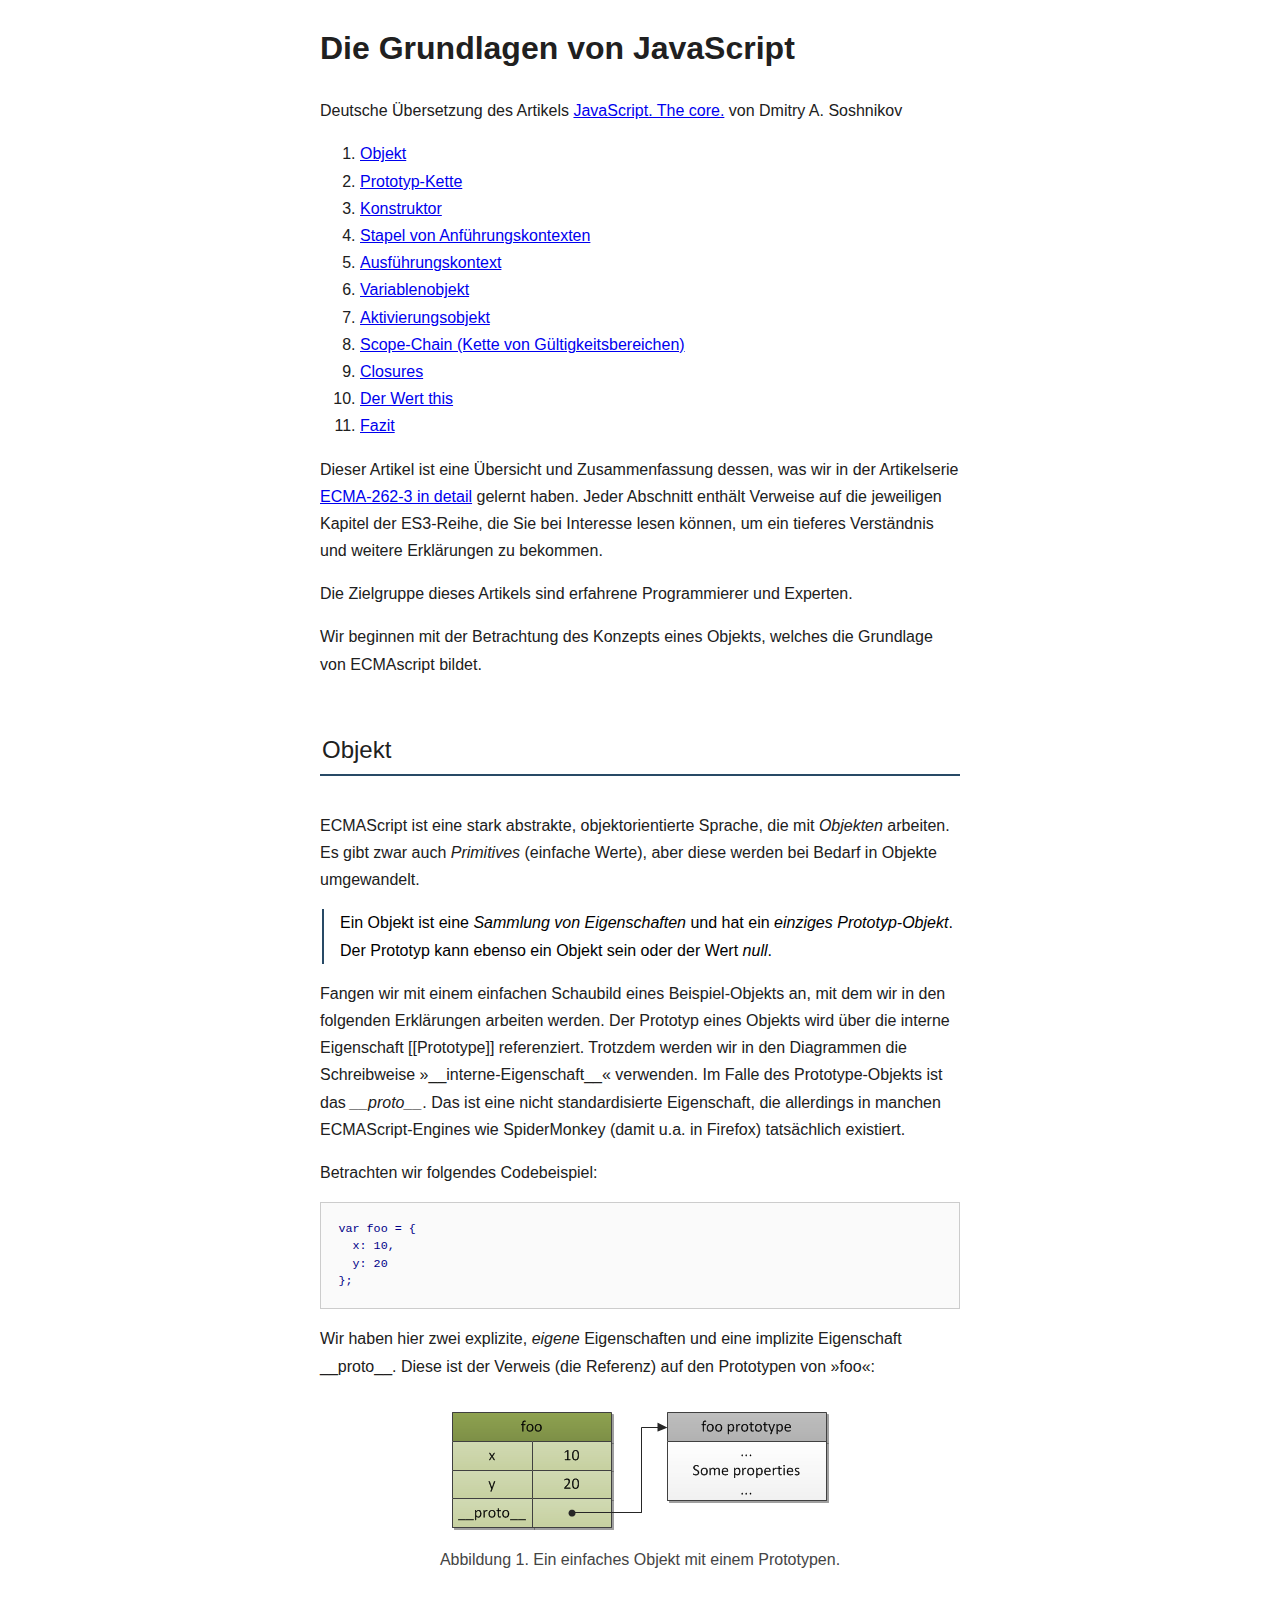
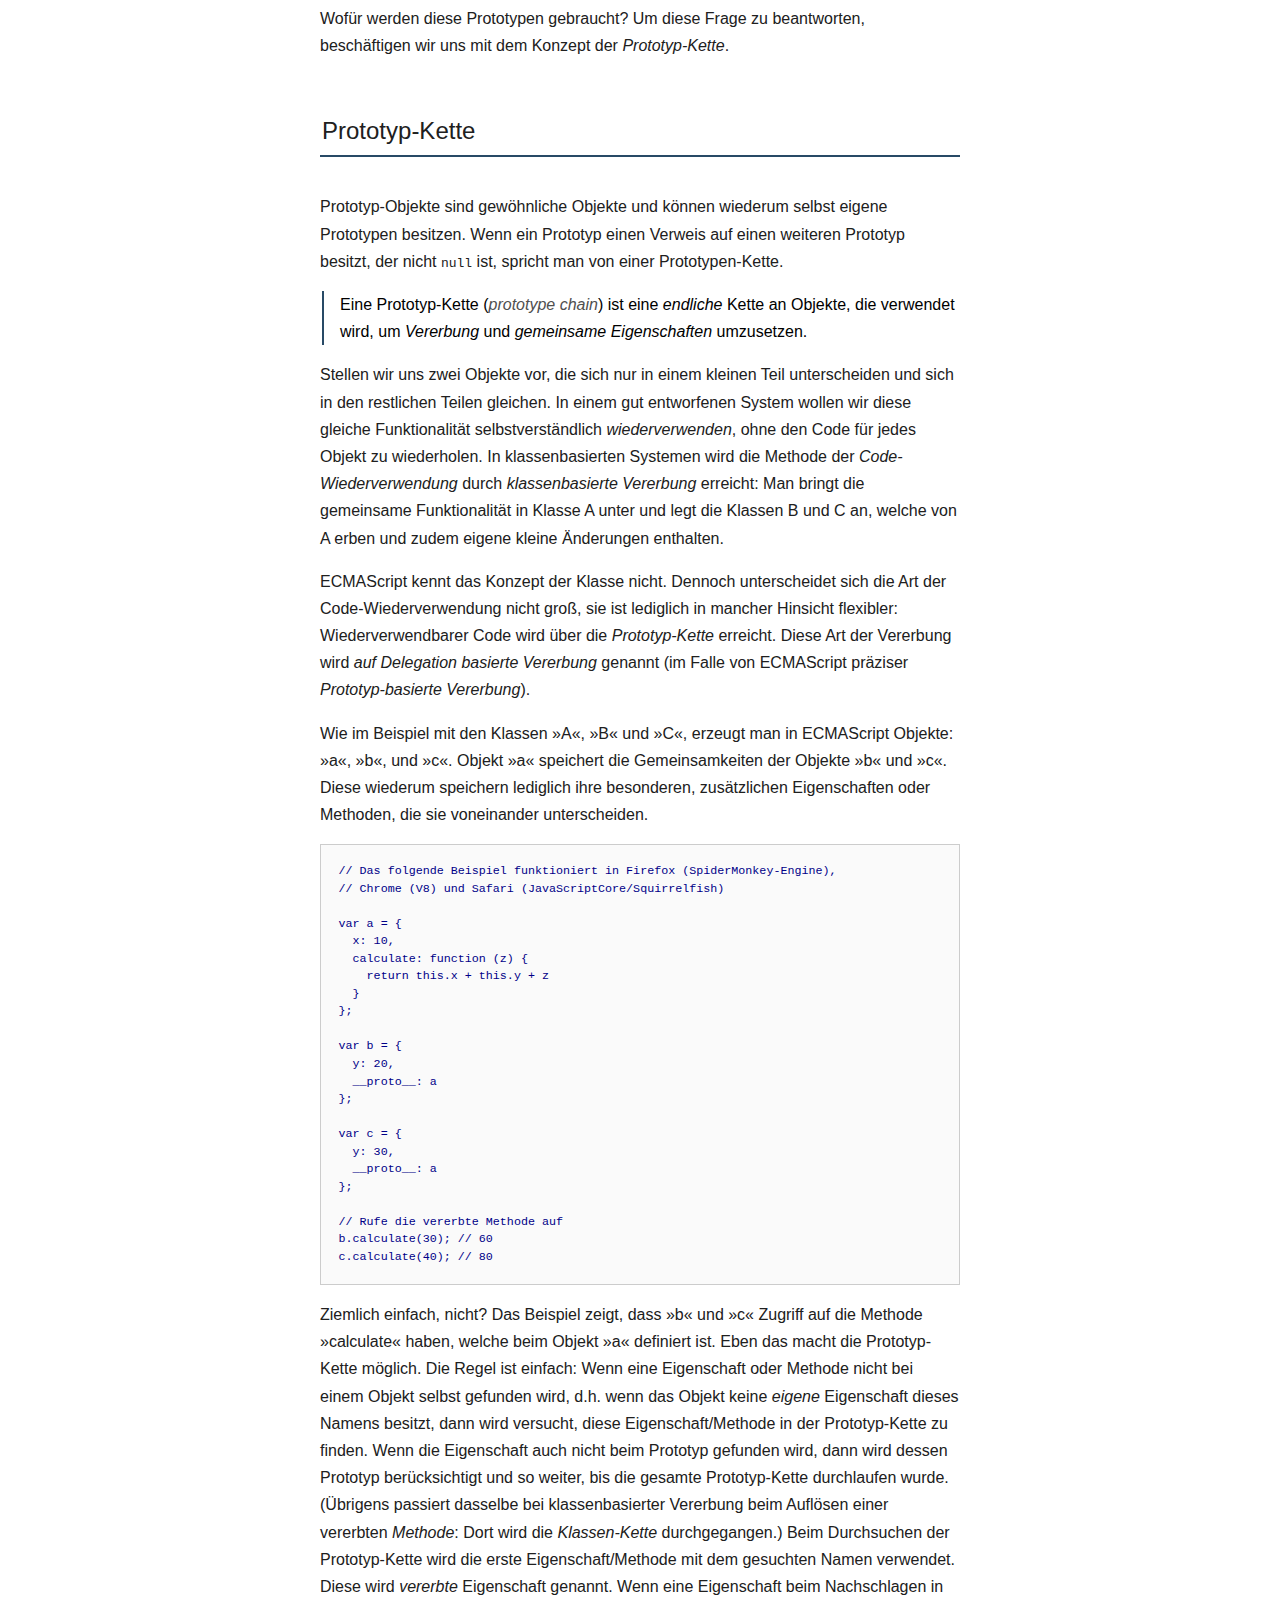
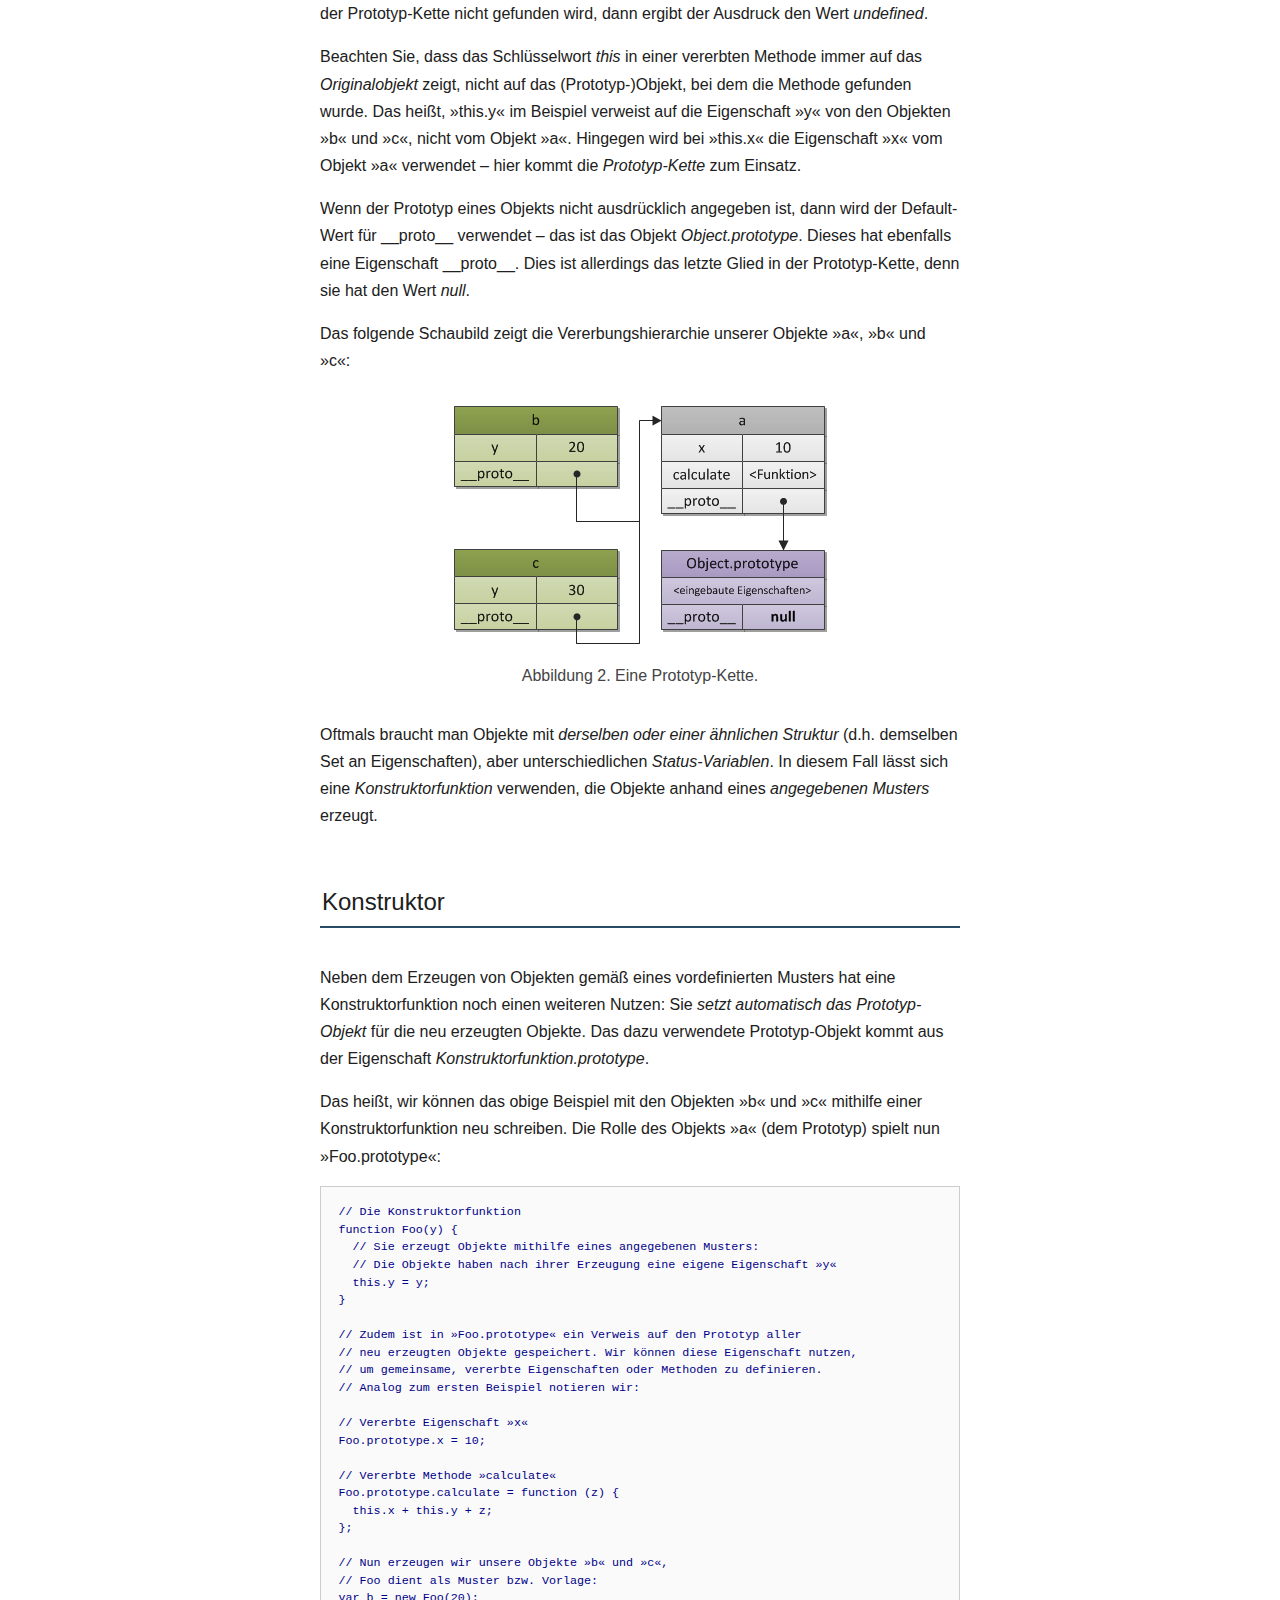
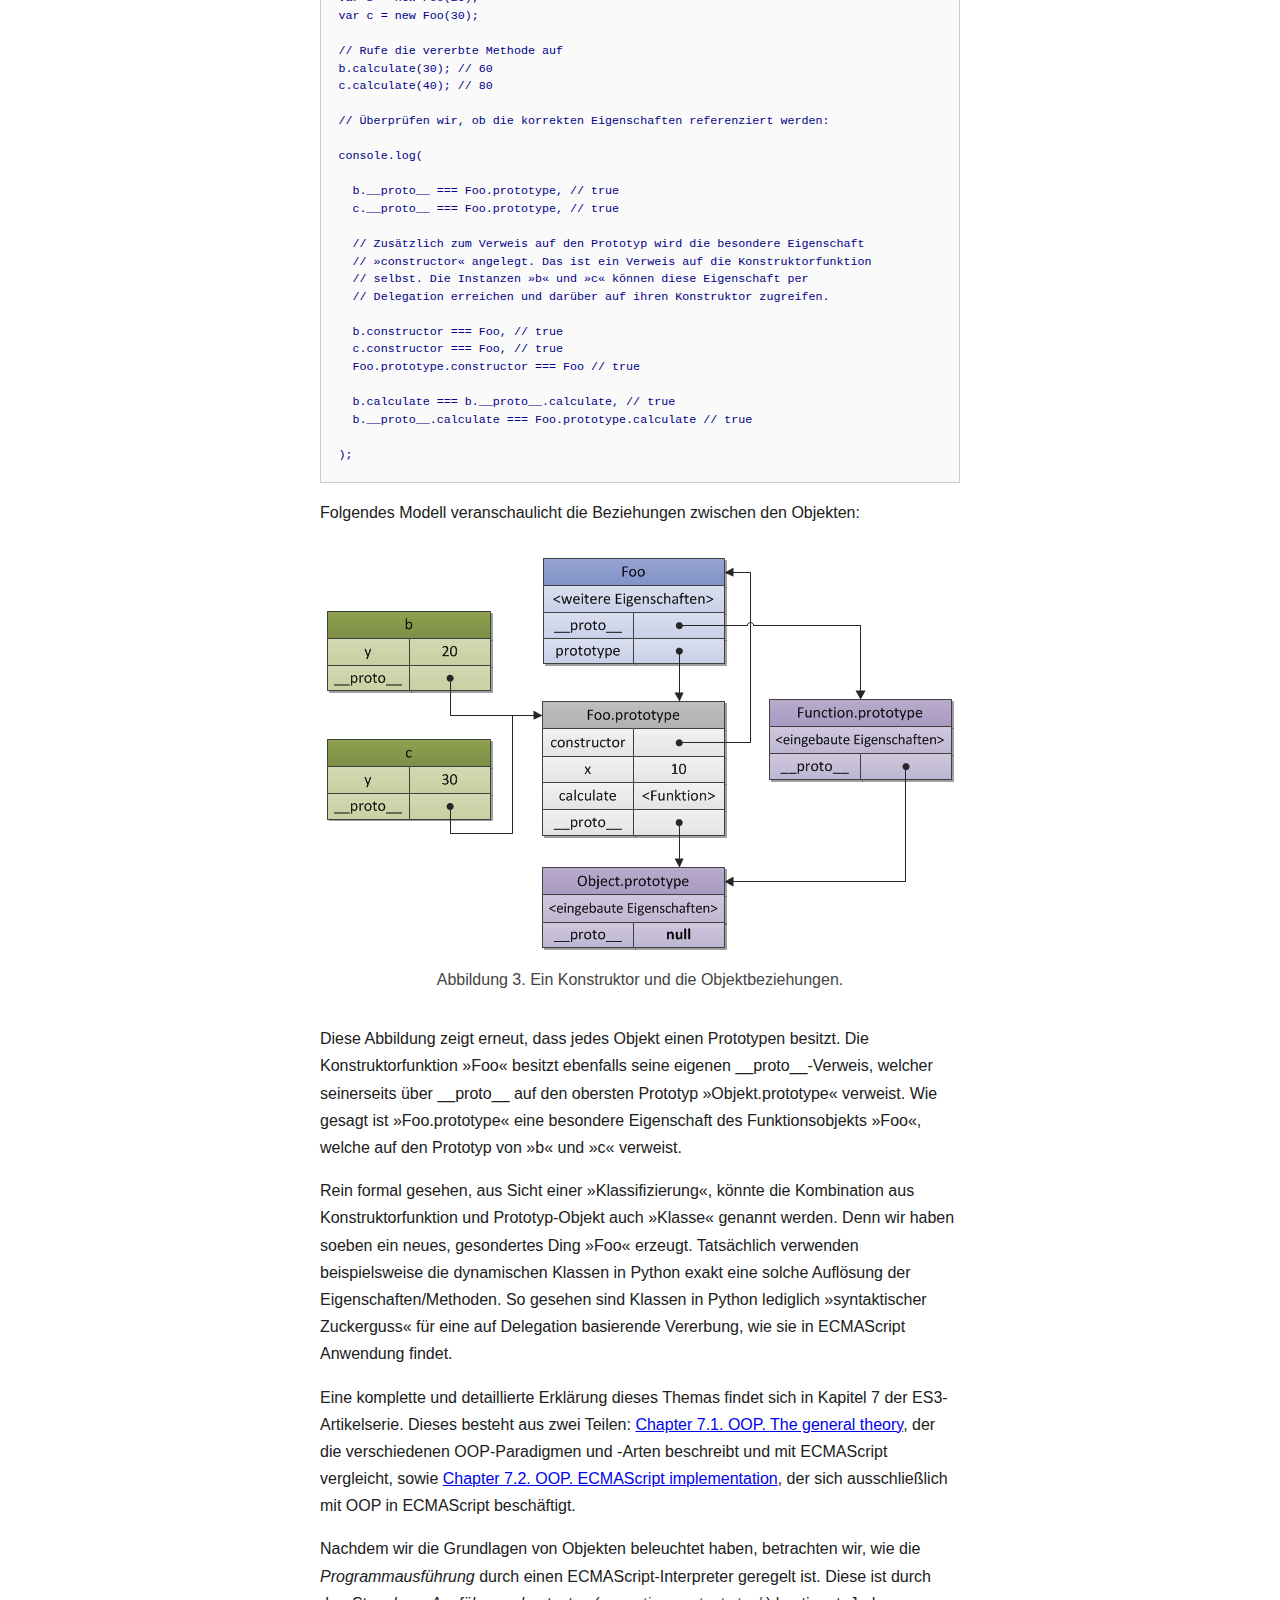
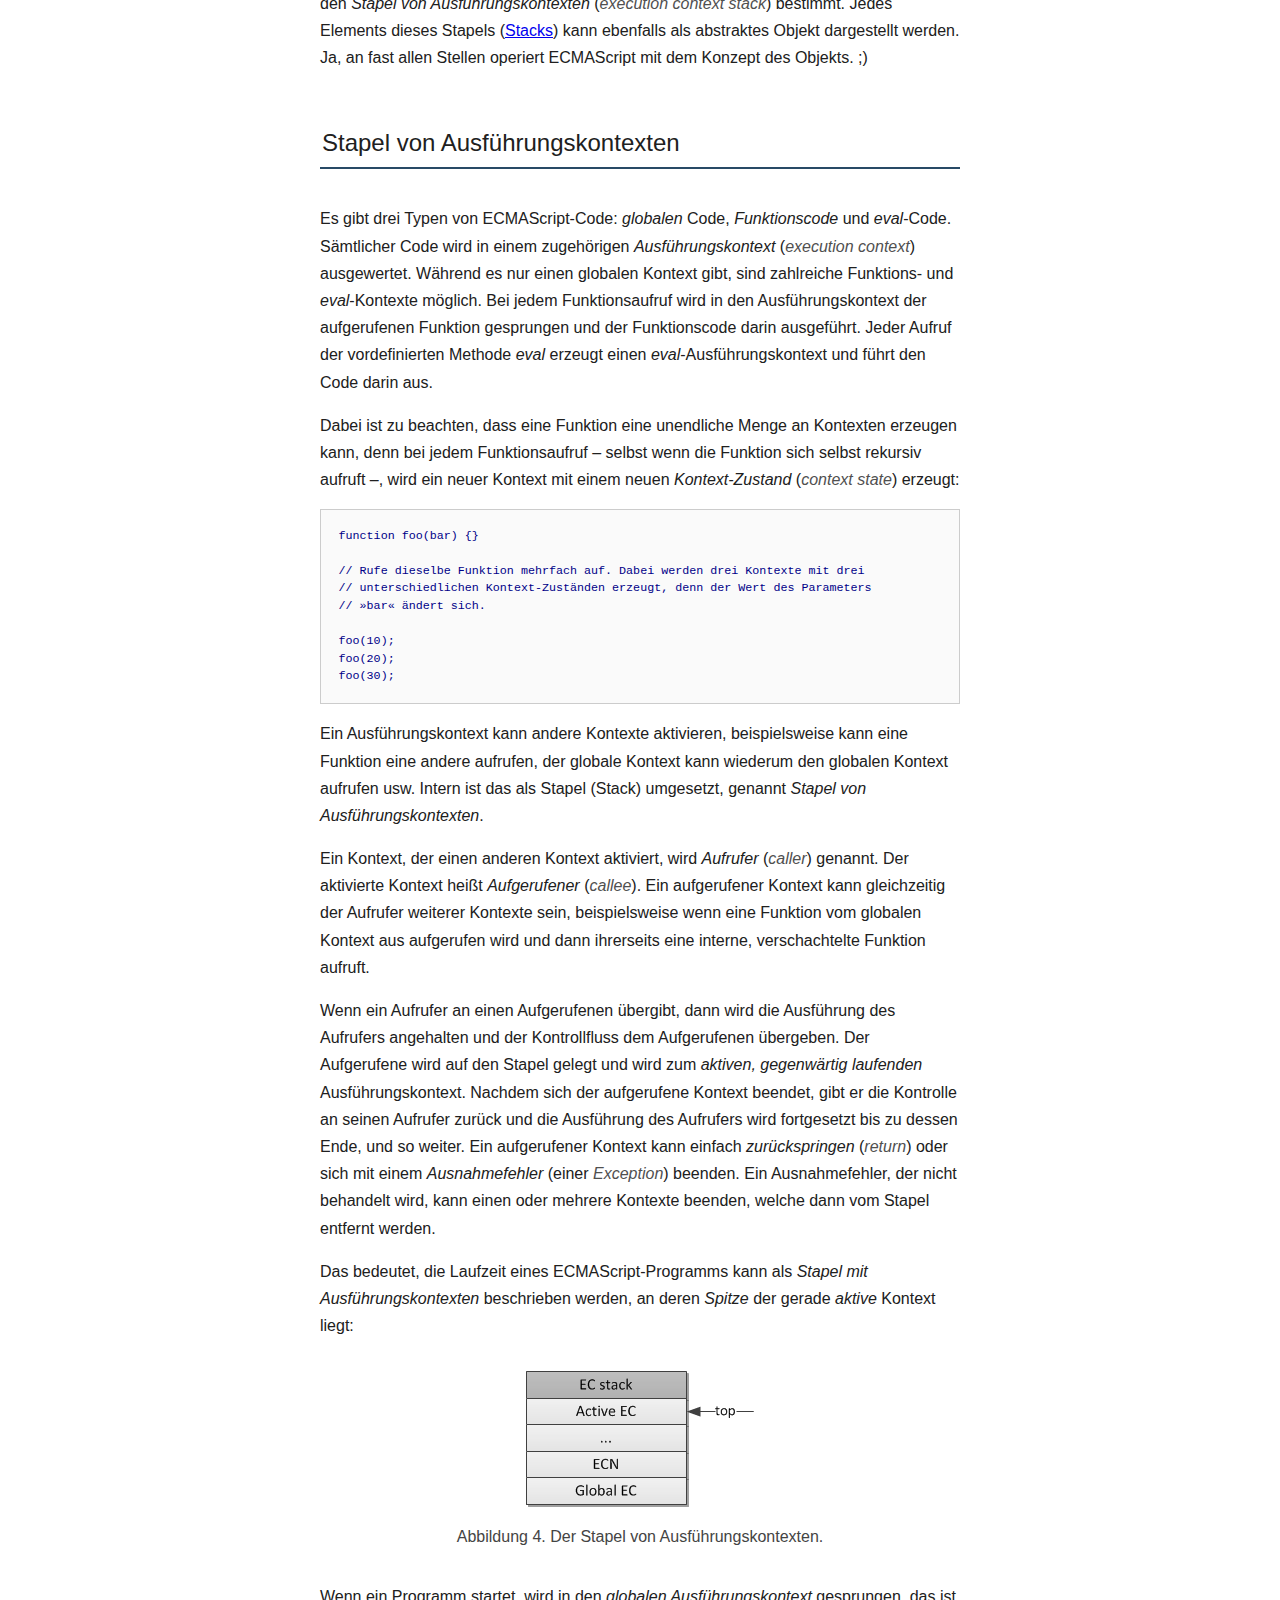
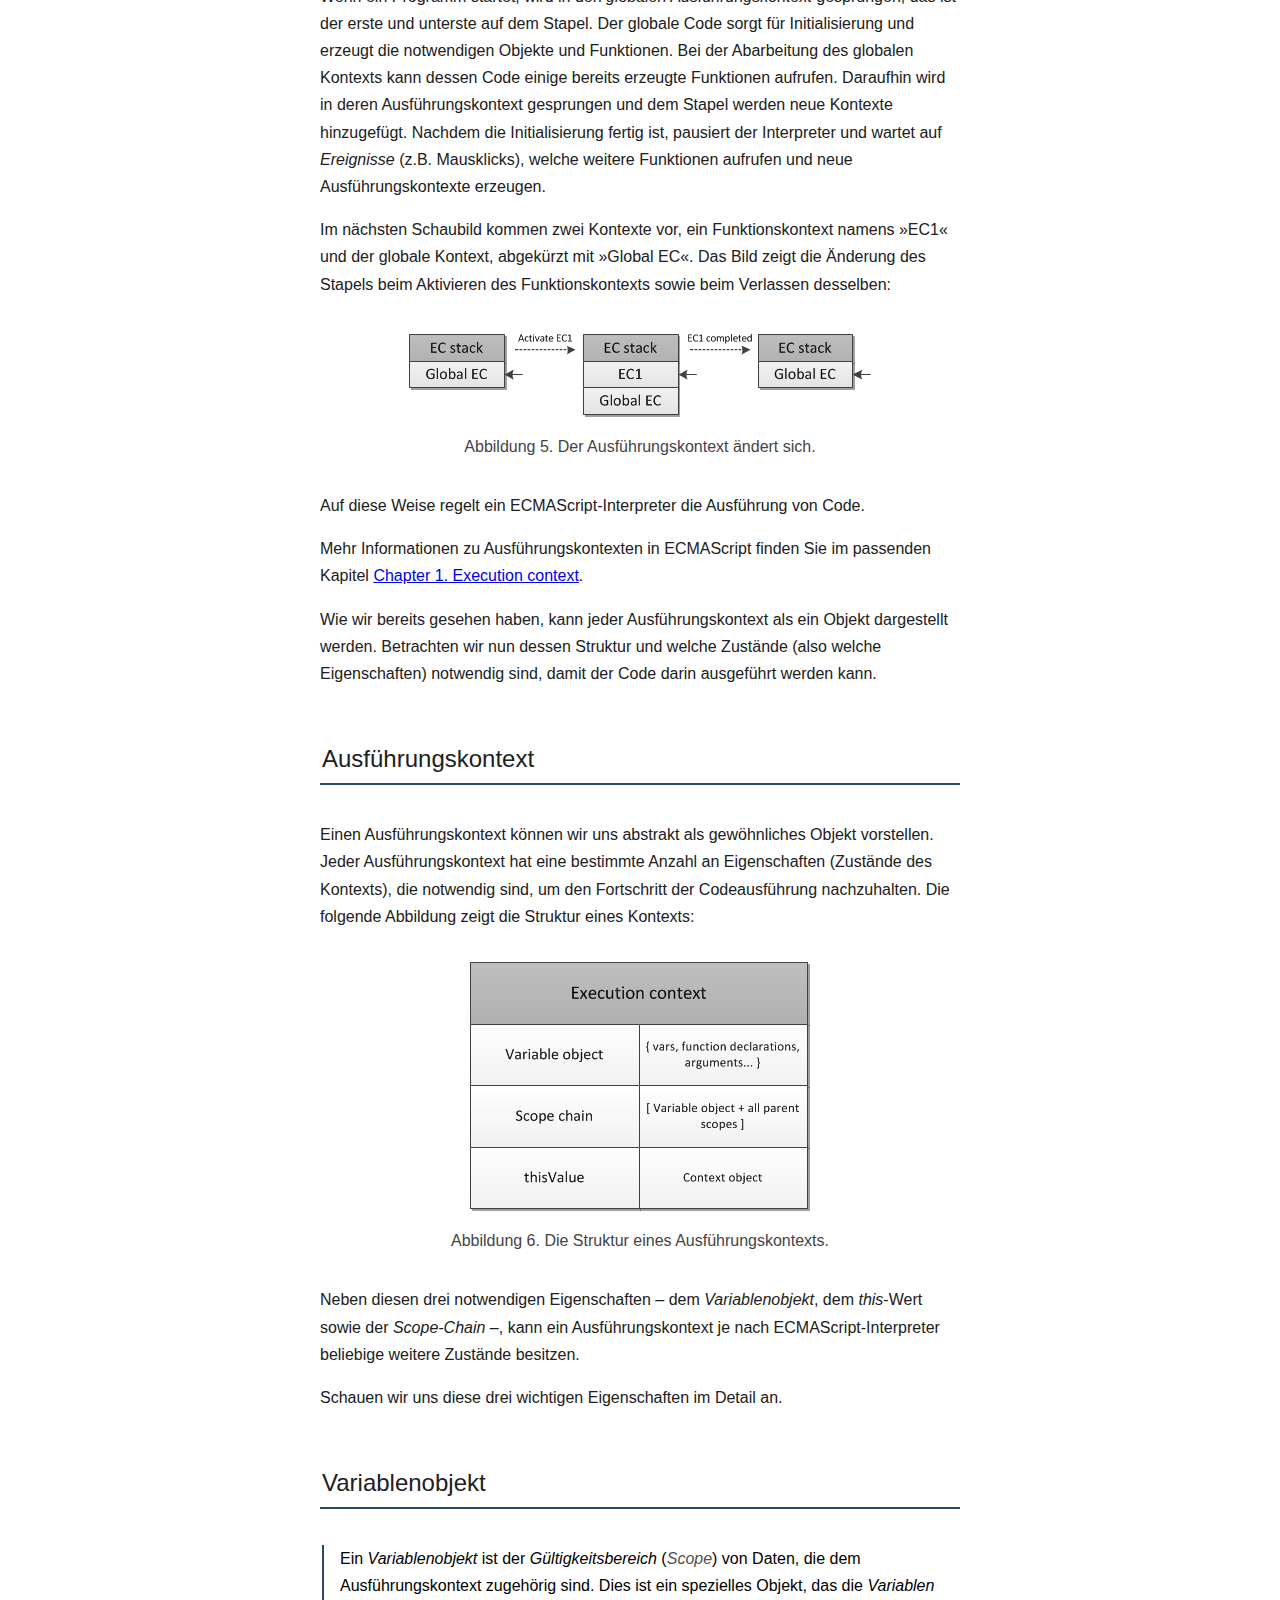
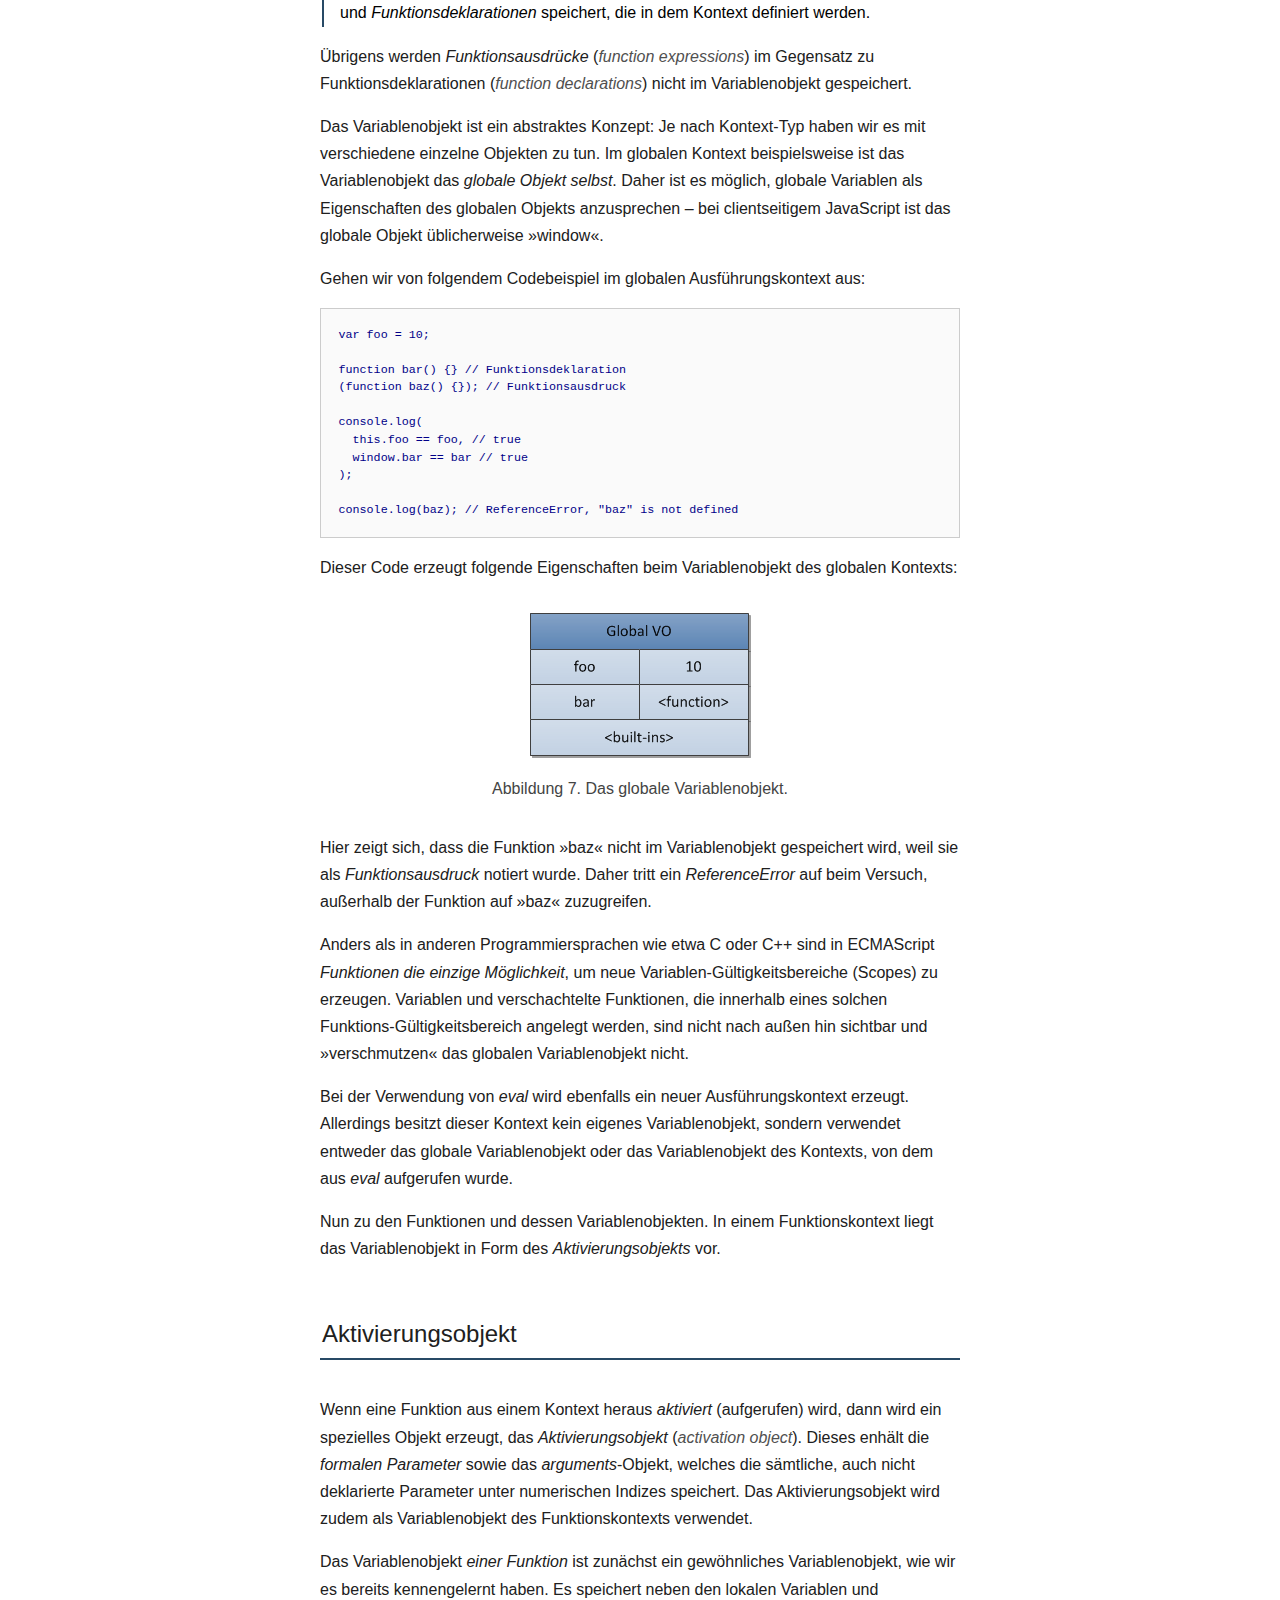
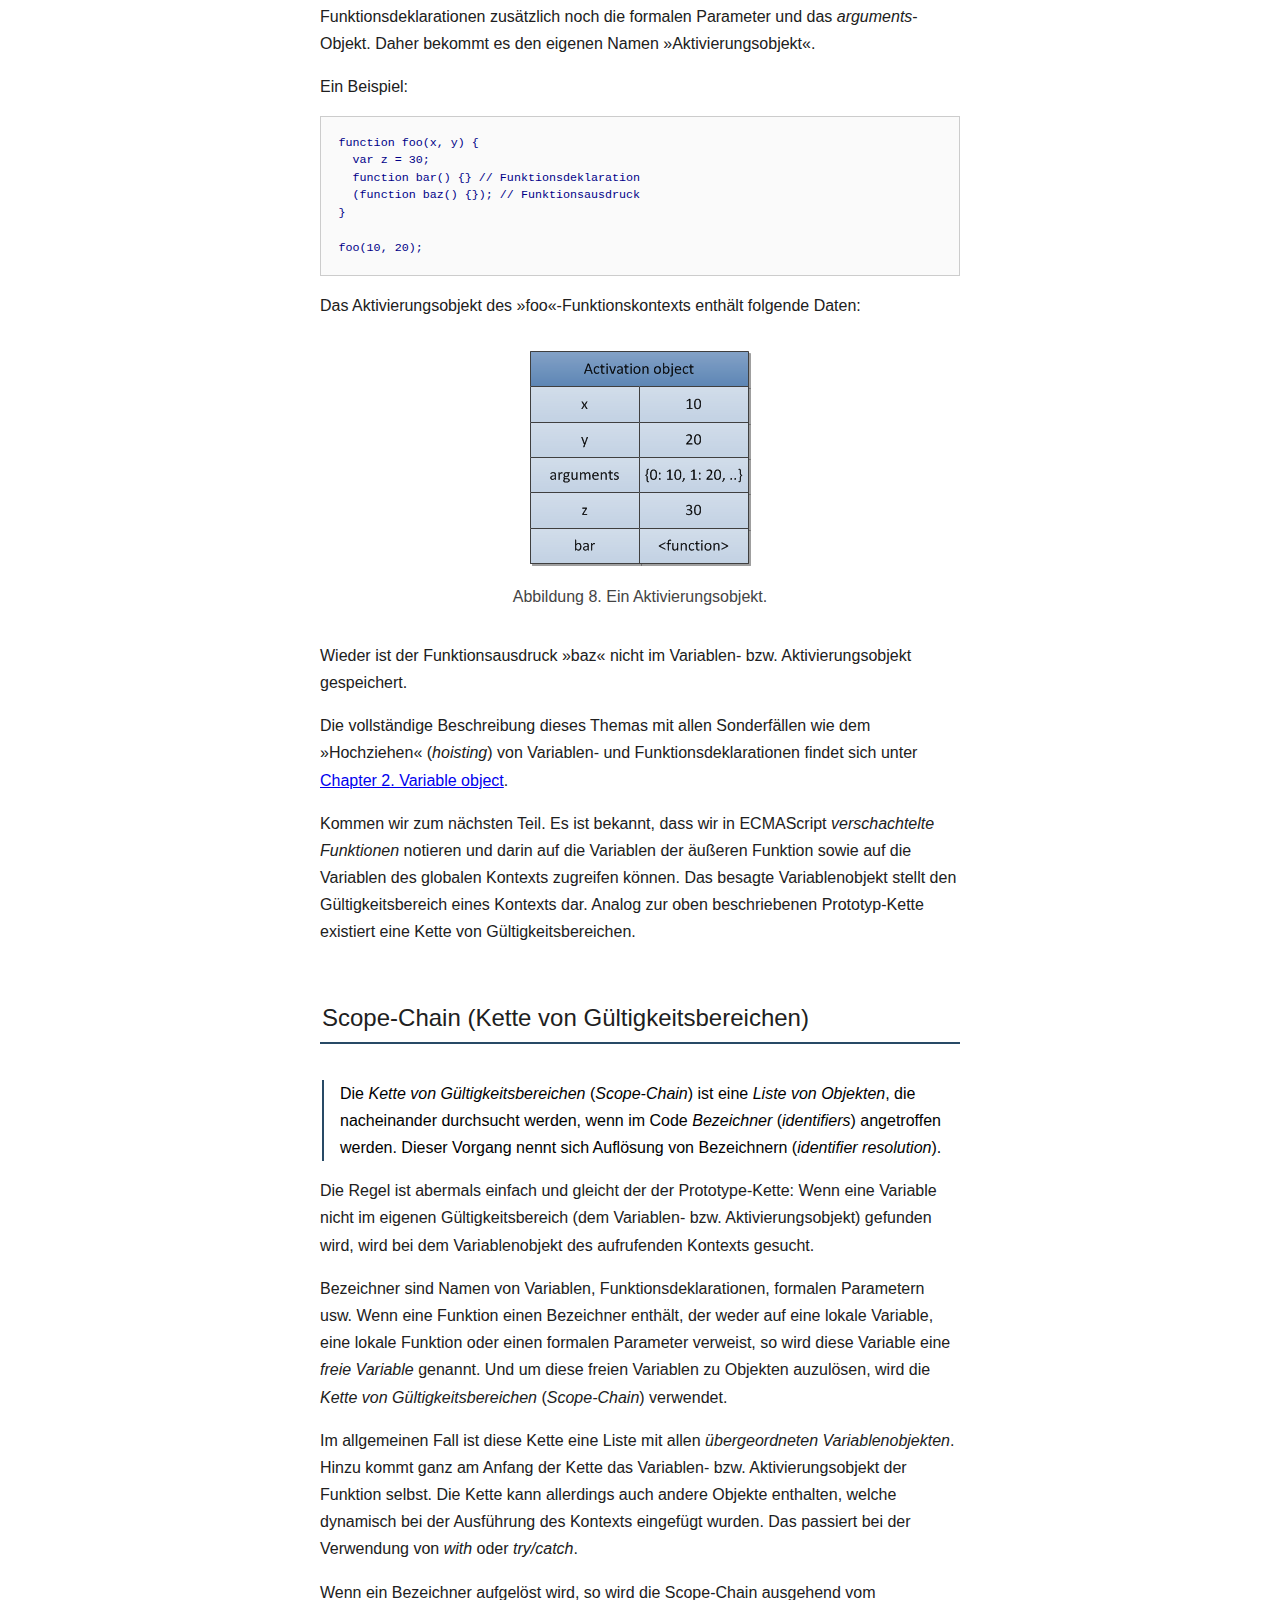
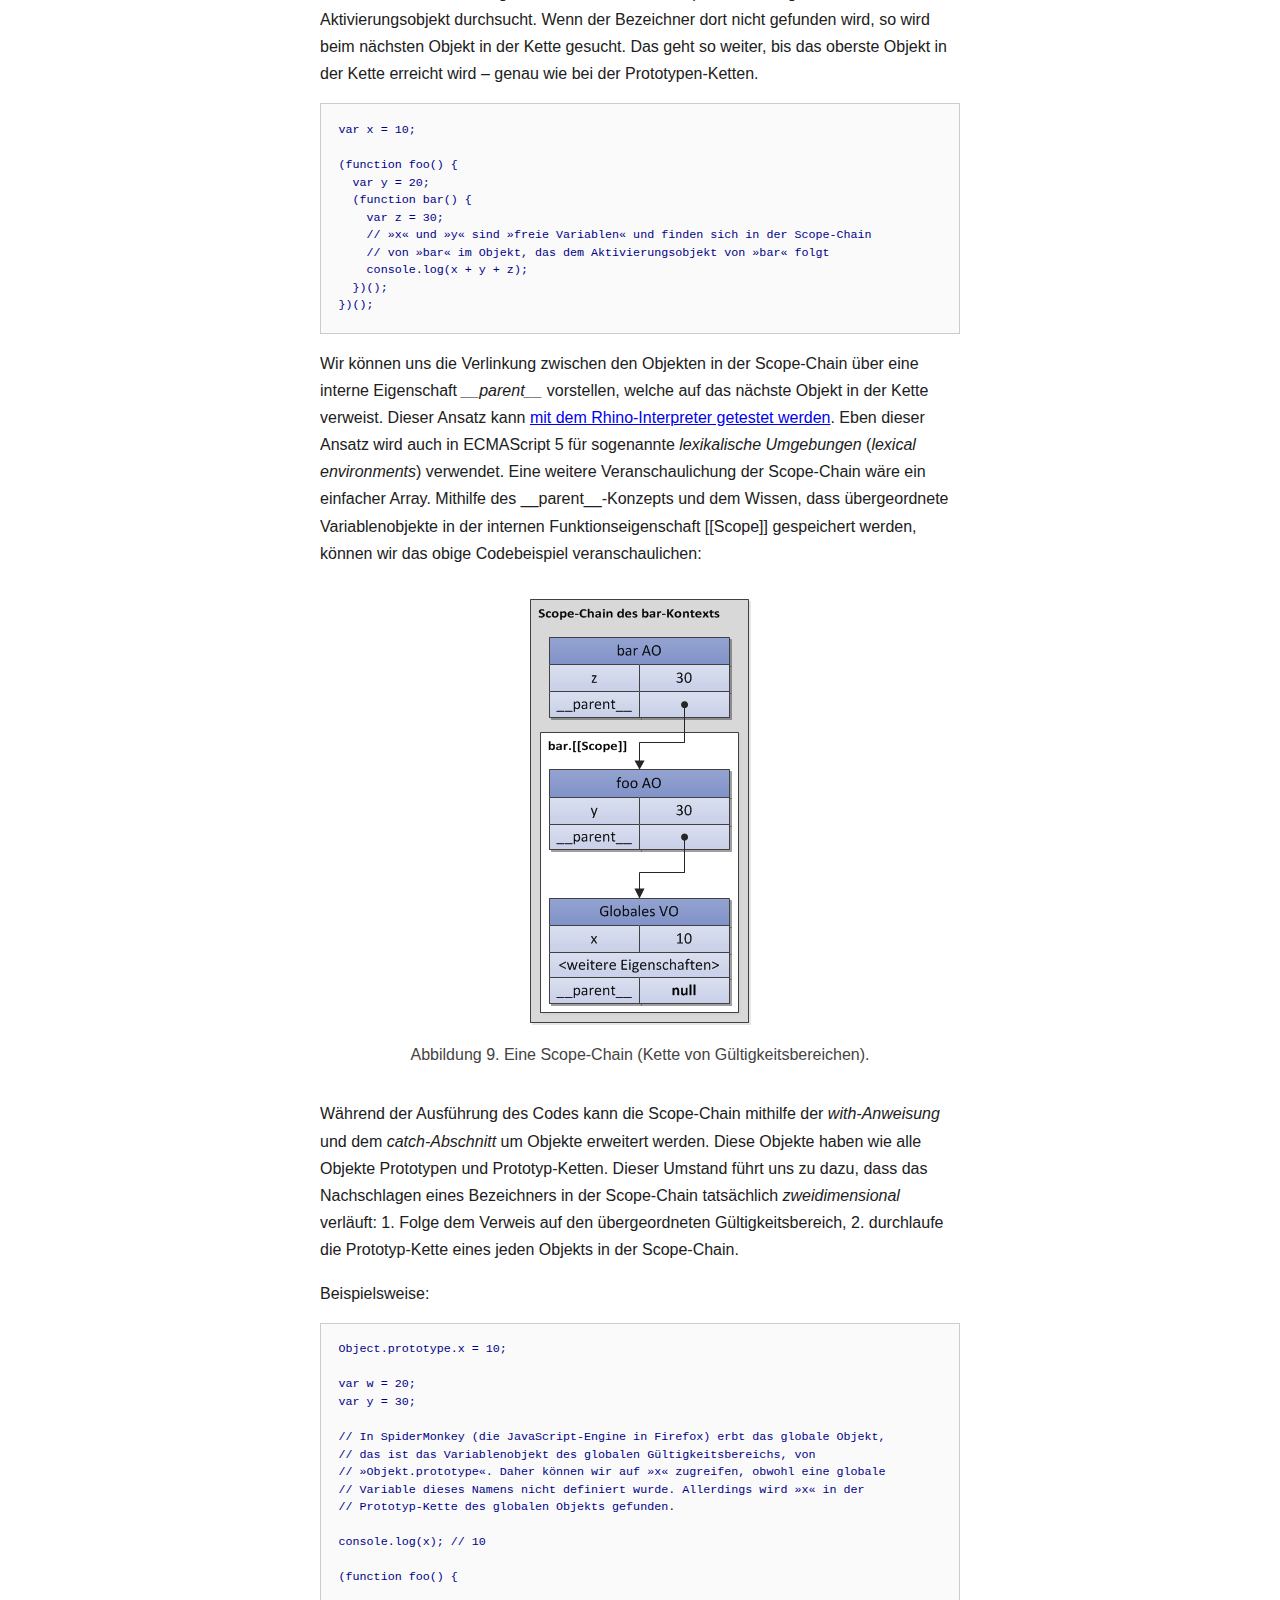
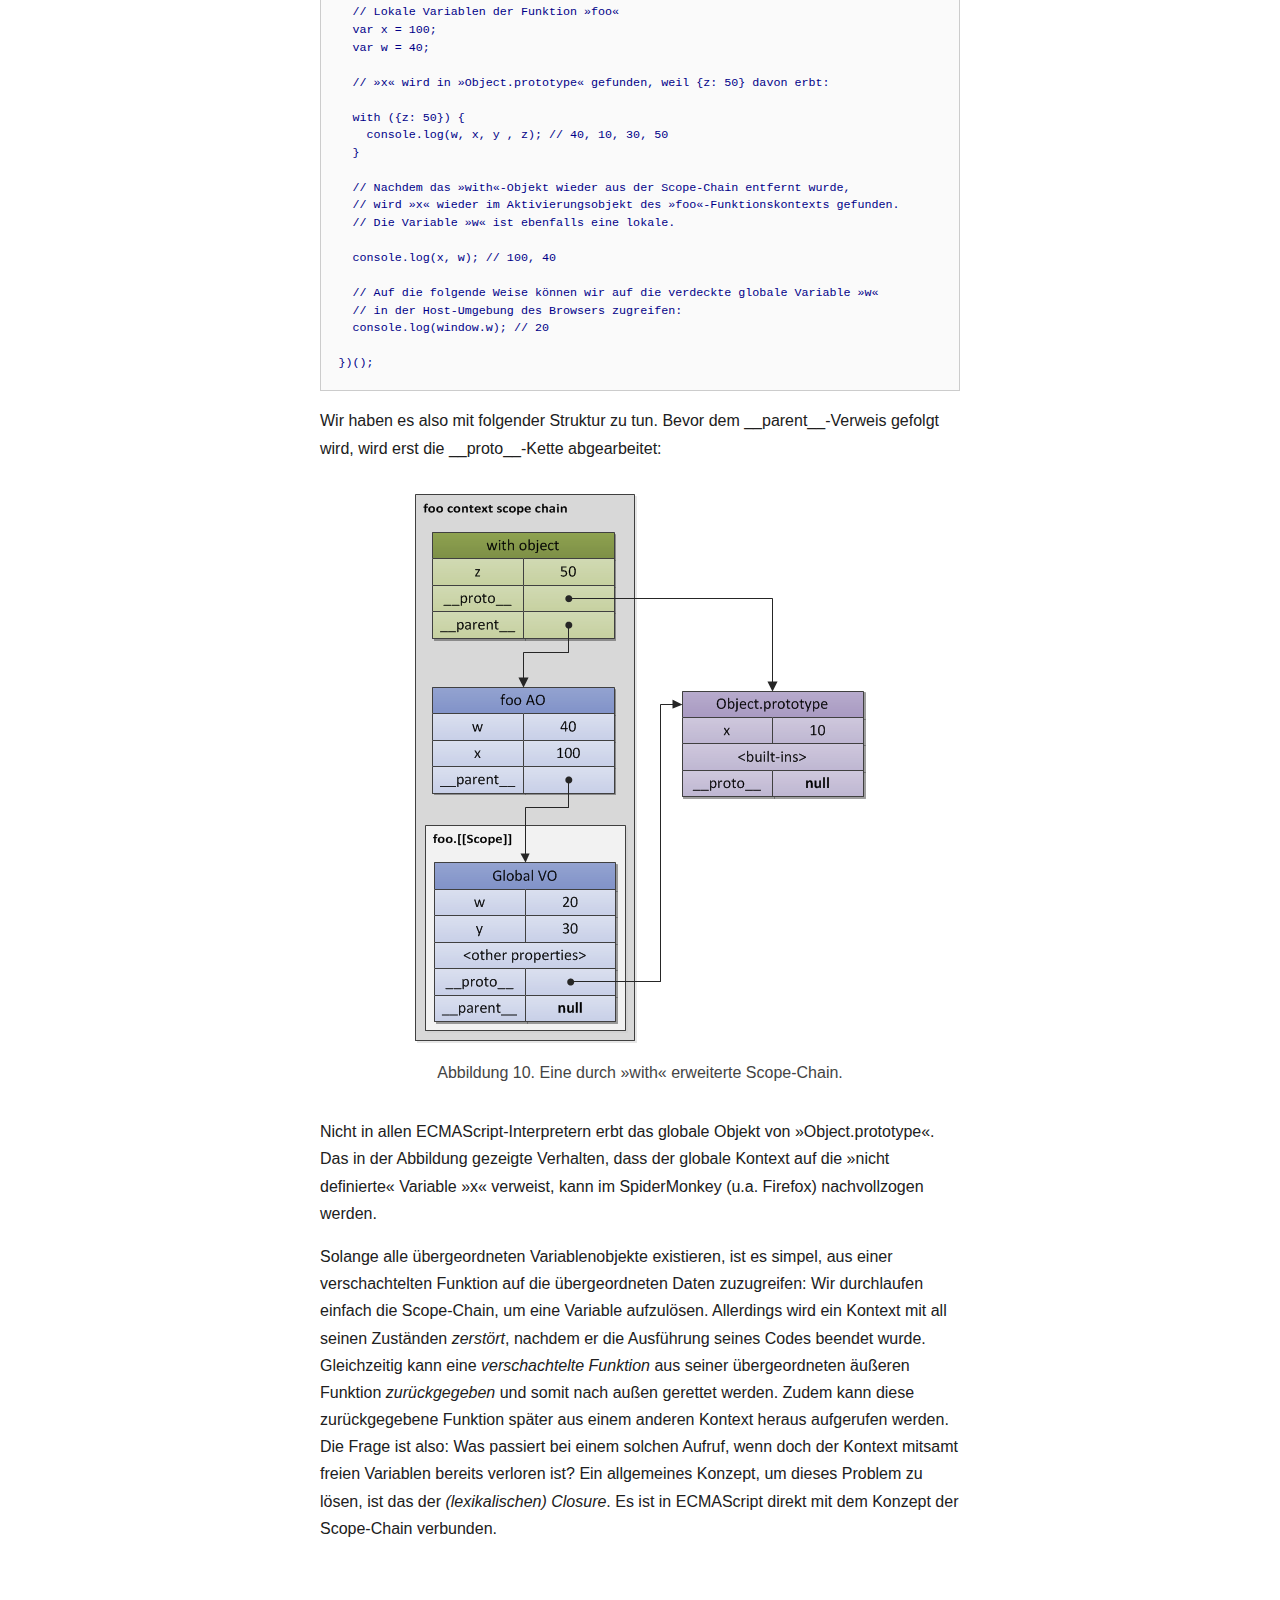
<file: jscore-de.html>
<!DOCTYPE html>
<head> 
<meta http-equiv="Content-Type" content="text/html; charset=UTF-8" />
<title>ECMA-262 &raquo; JavaScript. The core.</title>
<style type="text/css">
body {
	color: #202020;
	background-color: white;
	font-family: Calibri, 'Fontin Sans', 'Helvetica Neue', Helvetica, Arial, sans-serif;
	max-width: 40em;
	margin-left: auto;
	margin-right: auto;
	line-height: 1.7;
}

h2 {
	margin: 2em 0 1.5em;
	border-bottom: 2px solid #284A66;
	padding-left: 2px;
	font-size: 1.5em;
	line-height: 2;
	font-weight: normal;
}

p {
	margin-top: 1em;
	margin-bottom: 1em;
}

.definition {
	margin-left: 2px;
	border-left: 2px solid #284A66;
	padding-left: 1em;
	color: #000;
}

pre {
	color: #008;
	border: 1px solid #ccc;
	background-color: #fafafa;
	padding: 1.5em;
	font-size: 0.9em;
	line-height: 1.5;
}

figure, figcaption {
	display: block;
}

figure {
	margin: 2em 0;
	text-align: center;
	color: #444;
}

figcaption {
	margin-top: 0.5em;
}

em[lang="en"] {
	color: #505050;
}
</style>
<script>
document.createElement('figure'), document.createElement('figcaption');
</script>
</head> 
<body> 
 
<h1>Die Grundlagen von JavaScript</h1>

<p>Deutsche Übersetzung des Artikels <a href="http://dmitrysoshnikov.com/ecmascript/javascript-the-core/">JavaScript. The core.</a> von Dmitry A. Soshnikov</p>

<ol>
<li><a href="#an-object">Objekt</a></li>
<li><a href="#a-prototype-chain">Prototyp-Kette</a></li>
<li><a href="#constructor">Konstruktor</a></li>
<li><a href="#execution-context-stack">Stapel von Anführungskontexten</a></li>
<li><a href="#execution-context">Ausführungskontext</a></li>
<li><a href="#variable-object">Variablenobjekt</a></li>
<li><a href="#activation-object">Aktivierungsobjekt</a></li>
<li><a href="#scope-chain">Scope-Chain (Kette von Gültigkeitsbereichen)</a></li>
<li><a href="#closures">Closures</a></li>
<li><a href="#this-value">Der Wert this</a></li>
<li><a href="#conclusion">Fazit</a></li>
</ol>

<p>Dieser Artikel ist eine Übersicht und Zusammenfassung dessen, was wir in der Artikelserie <a href="http://dmitrysoshnikov.com/tag/ecma-262-3/">ECMA-262-3 in detail</a> gelernt haben. Jeder Abschnitt enthält Verweise auf die jeweiligen Kapitel der ES3-Reihe, die Sie bei Interesse lesen können, um ein tieferes Verständnis und weitere Erklärungen zu bekommen.</p>

<p>Die Zielgruppe dieses Artikels sind erfahrene Programmierer und Experten.</p>

<p>Wir beginnen mit der Betrachtung des Konzepts eines Objekts, welches die Grundlage von ECMAscript bildet.</p>

<h2 id="an-object">Objekt</h2>

<p>ECMAScript ist eine stark abstrakte, objektorientierte Sprache, die mit <em>Objekten</em> arbeiten. Es gibt zwar auch <em>Primitives</em> (einfache Werte), aber diese werden bei Bedarf in Objekte umgewandelt.</p>

<p class="definition">Ein Objekt ist eine <em>Sammlung von Eigenschaften</em> und hat ein <em>einziges Prototyp-Objekt</em>. Der Prototyp kann ebenso ein Objekt sein oder der Wert <em>null</em>.</p>

<p>Fangen wir mit einem einfachen Schaubild eines Beispiel-Objekts an, mit dem wir in den folgenden Erklärungen arbeiten werden. Der Prototyp eines Objekts wird über die interne Eigenschaft [[Prototype]] referenziert. Trotzdem werden wir in den Diagrammen die Schreibweise »__interne-Eigenschaft__« verwenden. Im Falle des Prototype-Objekts ist das <em>__proto__</em>. Das ist eine nicht standardisierte Eigenschaft, die allerdings in manchen ECMAScript-Engines wie SpiderMonkey (damit u.a. in Firefox) tatsächlich existiert.</p>

<p>Betrachten wir folgendes Codebeispiel:</p>

<pre>var foo = {
  x: 10,
  y: 20
};</pre> 

<p>Wir haben hier zwei explizite, <em>eigene</em> Eigenschaften und eine implizite Eigenschaft __proto__. Diese ist der Verweis (die Referenz) auf den Prototypen von »foo«:</p>

<figure>
	<img class="figure" src="basic-object.png"/>
	<figcaption>Abbildung 1. Ein einfaches Objekt mit einem Prototypen.</figcaption>
</figure>

<p>Wofür werden diese Prototypen gebraucht? Um diese Frage zu beantworten, beschäftigen wir uns mit dem Konzept der <em>Prototyp-Kette</em>.</p>

<h2>Prototyp-Kette</h2>

<p>Prototyp-Objekte sind gewöhnliche Objekte und können wiederum selbst eigene Prototypen besitzen. Wenn ein Prototyp einen Verweis auf einen weiteren Prototyp besitzt, der nicht <code>null</code> ist, spricht man von einer Prototypen-Kette.</p>

<p class="definition">Eine Prototyp-Kette (<em lang="en">prototype chain</em>) ist eine <em>endliche</em> Kette an Objekte, die verwendet wird, um <em>Vererbung</em> und <em>gemeinsame Eigenschaften</em> umzusetzen.</p>

<p>Stellen wir uns zwei Objekte vor, die sich nur in einem kleinen Teil unterscheiden und sich in den restlichen Teilen gleichen. In einem gut entworfenen System wollen wir diese gleiche Funktionalität selbstverständlich <em>wiederverwenden</em>, ohne den Code für jedes Objekt zu wiederholen. In klassenbasierten Systemen wird die Methode der <em>Code-Wiederverwendung</em> durch <em>klassenbasierte Vererbung</em> erreicht: Man bringt die gemeinsame Funktionalität in Klasse A unter und legt die Klassen B und C an, welche von A erben und zudem eigene kleine Änderungen enthalten.</p>

<p>ECMAScript kennt das Konzept der Klasse nicht. Dennoch unterscheidet sich die Art der Code-Wiederverwendung nicht groß, sie ist lediglich in mancher Hinsicht flexibler: Wiederverwendbarer Code wird über die <em>Prototyp-Kette</em> erreicht. Diese Art der Vererbung wird <em>auf Delegation basierte Vererbung</em> genannt (im Falle von ECMAScript präziser <em>Prototyp-basierte Vererbung</em>).</p>

<p>Wie im Beispiel mit den Klassen »A«, »B« und »C«, erzeugt man in ECMAScript Objekte: »a«, »b«, und »c«. Objekt »a« speichert die Gemeinsamkeiten der Objekte »b« und »c«. Diese wiederum speichern lediglich ihre besonderen, zusätzlichen Eigenschaften oder Methoden, die sie voneinander unterscheiden. </p>

<pre>
// Das folgende Beispiel funktioniert in Firefox (SpiderMonkey-Engine),
// Chrome (V8) und Safari (JavaScriptCore/Squirrelfish)

var a = {
  x: 10,
  calculate: function (z) {
    return this.x + this.y + z
  }
};
 
var b = {
  y: 20,
  __proto__: a
};

var c = {
  y: 30,
  __proto__: a
};
 
// Rufe die vererbte Methode auf
b.calculate(30); // 60
c.calculate(40); // 80</pre> 

<p>Ziemlich einfach, nicht? Das Beispiel zeigt, dass »b« und »c« Zugriff auf die Methode »calculate« haben, welche beim Objekt »a« definiert ist. Eben das macht die Prototyp-Kette möglich. Die Regel ist einfach: Wenn eine Eigenschaft oder Methode nicht bei einem Objekt selbst gefunden wird, d.h. wenn das Objekt keine <em>eigene</em> Eigenschaft dieses Namens besitzt, dann wird versucht, diese Eigenschaft/Methode in der Prototyp-Kette zu finden. Wenn die Eigenschaft auch nicht beim Prototyp gefunden wird, dann wird dessen Prototyp berücksichtigt und so weiter, bis die gesamte Prototyp-Kette durchlaufen wurde. (Übrigens passiert dasselbe bei klassenbasierter Vererbung beim Auflösen einer vererbten <em>Methode</em>: Dort wird die <em>Klassen-Kette</em> durchgegangen.) Beim Durchsuchen der Prototyp-Kette wird die erste Eigenschaft/Methode mit dem gesuchten Namen verwendet. Diese wird <em>vererbte</em> Eigenschaft genannt. Wenn eine Eigenschaft beim Nachschlagen in der Prototyp-Kette nicht gefunden wird, dann ergibt der Ausdruck den Wert <em>undefined</em>.</p>

<p>Beachten Sie, dass das Schlüsselwort <em>this</em> in einer vererbten Methode immer auf das <em>Originalobjekt</em> zeigt, nicht auf das (Prototyp-)Objekt, bei dem die Methode gefunden wurde. Das heißt, »this.y« im Beispiel verweist auf die Eigenschaft »y« von den Objekten »b« und »c«, nicht vom Objekt »a«. Hingegen wird bei »this.x« die Eigenschaft »x« vom Objekt »a« verwendet &ndash; hier kommt die <em>Prototyp-Kette</em> zum Einsatz.</p>

<p>Wenn der Prototyp eines Objekts nicht ausdrücklich angegeben ist, dann wird der Default-Wert für __proto__ verwendet &ndash; das ist das Objekt <em>Object.prototype</em>. Dieses hat ebenfalls eine Eigenschaft __proto__. Dies ist allerdings das letzte Glied in der Prototyp-Kette, denn sie hat den Wert <em>null</em>.</p>

<p>Das folgende Schaubild zeigt die Vererbungshierarchie unserer Objekte »a«, »b« und »c«:</p>

<div></div>

<figure>
	<img class="figure" src="prototype-chain.png"/>
	<figcaption>Abbildung 2. Eine Prototyp-Kette.</figcaption>
</figure>

<p>Oftmals braucht man Objekte mit <em>derselben oder einer ähnlichen Struktur</em> (d.h. demselben Set an Eigenschaften), aber unterschiedlichen <em>Status-Variablen</em>. In diesem Fall lässt sich eine <em>Konstruktorfunktion</em> verwenden, die Objekte anhand eines <em>angegebenen Musters</em> erzeugt.</p>

<h2 id="constructor">Konstruktor</h2>

<p>Neben dem Erzeugen von Objekten gemäß eines vordefinierten Musters hat eine Konstruktorfunktion noch einen weiteren Nutzen: Sie <em>setzt automatisch das Prototyp-Objekt</em> für die neu erzeugten Objekte. Das dazu verwendete Prototyp-Objekt kommt aus der Eigenschaft <em>Konstruktorfunktion.prototype</em>.</p>

<p>Das heißt, wir können das obige Beispiel mit den Objekten »b« und »c« mithilfe einer Konstruktorfunktion neu schreiben. Die Rolle des Objekts »a« (dem Prototyp) spielt nun »Foo.prototype«:</p>

<pre>
// Die Konstruktorfunktion
function Foo(y) {
  // Sie erzeugt Objekte mithilfe eines angegebenen Musters:
  // Die Objekte haben nach ihrer Erzeugung eine eigene Eigenschaft »y«
  this.y = y;
}
 
// Zudem ist in »Foo.prototype« ein Verweis auf den Prototyp aller
// neu erzeugten Objekte gespeichert. Wir können diese Eigenschaft nutzen,
// um gemeinsame, vererbte Eigenschaften oder Methoden zu definieren.
// Analog zum ersten Beispiel notieren wir:
 
// Vererbte Eigenschaft »x«
Foo.prototype.x = 10;
 
// Vererbte Methode »calculate«
Foo.prototype.calculate = function (z) {
  this.x + this.y + z;
};
 
// Nun erzeugen wir unsere Objekte »b« und »c«,
// Foo dient als Muster bzw. Vorlage:
var b = new Foo(20);
var c = new Foo(30);
 
// Rufe die vererbte Methode auf
b.calculate(30); // 60
c.calculate(40); // 80
 
// Überprüfen wir, ob die korrekten Eigenschaften referenziert werden:

console.log(
 
  b.__proto__ === Foo.prototype, // true
  c.__proto__ === Foo.prototype, // true
 
  // Zusätzlich zum Verweis auf den Prototyp wird die besondere Eigenschaft
  // »constructor« angelegt. Das ist ein Verweis auf die Konstruktorfunktion
  // selbst. Die Instanzen »b« und »c« können diese Eigenschaft per
  // Delegation erreichen und darüber auf ihren Konstruktor zugreifen.
 
  b.constructor === Foo, // true
  c.constructor === Foo, // true
  Foo.prototype.constructor === Foo // true
 
  b.calculate === b.__proto__.calculate, // true
  b.__proto__.calculate === Foo.prototype.calculate // true
 
);</pre>

<p>Folgendes Modell veranschaulicht die Beziehungen zwischen den Objekten:</p>

<div></div>

<figure>
	<img class="figure" src="constructor-proto-chain.png"/>
	<figcaption>Abbildung 3. Ein Konstruktor und die Objektbeziehungen.</figcaption>
</figure>

<p>Diese Abbildung zeigt erneut, dass jedes Objekt einen Prototypen besitzt. Die Konstruktorfunktion »Foo« besitzt ebenfalls seine eigenen __proto__-Verweis, welcher seinerseits über __proto__ auf den obersten Prototyp »Objekt.prototype« verweist. Wie gesagt ist »Foo.prototype« eine besondere Eigenschaft des Funktionsobjekts »Foo«, welche auf den Prototyp von »b« und »c« verweist.</p>

<p>Rein formal gesehen, aus Sicht einer »Klassifizierung«, könnte die Kombination aus Konstruktorfunktion und Prototyp-Objekt auch »Klasse« genannt werden. Denn wir haben soeben ein neues, gesondertes Ding »Foo« erzeugt. Tatsächlich verwenden beispielsweise die dynamischen Klassen in Python exakt eine solche Auflösung der Eigenschaften/Methoden. So gesehen sind Klassen in Python lediglich »syntaktischer Zuckerguss« für eine auf Delegation basierende Vererbung, wie sie in ECMAScript Anwendung findet.</p>

<p>Eine komplette und detaillierte Erklärung dieses Themas findet sich in Kapitel 7 der ES3-Artikelserie. Dieses besteht aus zwei Teilen: <a href="http://dmitrysoshnikov.com/ecmascript/chapter-7-1-oop-general-theory/">Chapter 7.1. OOP. The general theory</a>, der die verschiedenen OOP-Paradigmen und -Arten beschreibt und mit ECMAScript vergleicht, sowie <a href="http://dmitrysoshnikov.com/ecmascript/chapter-7-2-oop-ecmascript-implementation/">Chapter 7.2. OOP. ECMAScript implementation</a>, der sich ausschließlich mit OOP in ECMAScript beschäftigt.</p>

<p>Nachdem wir die Grundlagen von Objekten beleuchtet haben, betrachten wir, wie die <em>Programmausführung</em> durch einen ECMAScript-Interpreter geregelt ist. Diese ist durch den <em>Stapel von Ausführungskontexten</em> (<em lang="en">execution context stack</em>) bestimmt. Jedes Elements dieses Stapels (<a href="http://de.wikipedia.org/wiki/Stapelspeicher">Stacks</a>) kann ebenfalls als abstraktes Objekt dargestellt werden. Ja, an fast allen Stellen operiert ECMAScript mit dem Konzept des Objekts. ;)</p>

<h2 id="execution-context-stack">Stapel von Ausführungskontexten</h2>

<p>Es gibt drei Typen von ECMAScript-Code: <em>globalen</em> Code, <em>Funktionscode</em> und <em>eval</em>-Code. Sämtlicher Code wird in einem zugehörigen <em>Ausführungskontext</em> (<em lang="en">execution context</em>) ausgewertet. Während es nur einen globalen Kontext gibt, sind zahlreiche Funktions- und <em>eval</em>-Kontexte möglich. Bei jedem Funktionsaufruf wird in den Ausführungskontext der aufgerufenen Funktion gesprungen und der Funktionscode darin ausgeführt. Jeder Aufruf der vordefinierten Methode <em>eval</em> erzeugt einen <em>eval</em>-Ausführungskontext und führt den Code darin aus.</p>

<p>Dabei ist zu beachten, dass eine Funktion eine unendliche Menge an Kontexten erzeugen kann, denn bei jedem Funktionsaufruf &ndash; selbst wenn die Funktion sich selbst rekursiv aufruft &ndash;, wird ein neuer Kontext mit einem neuen <em>Kontext-Zustand</em> (<em lang="en">context state</em>) erzeugt:</p>

<pre>function foo(bar) {}
 
// Rufe dieselbe Funktion mehrfach auf. Dabei werden drei Kontexte mit drei
// unterschiedlichen Kontext-Zuständen erzeugt, denn der Wert des Parameters
// »bar« ändert sich.
 
foo(10);
foo(20);
foo(30);</pre>

<p>Ein Ausführungskontext kann andere Kontexte aktivieren, beispielsweise kann eine Funktion eine andere aufrufen, der globale Kontext kann wiederum den globalen Kontext aufrufen usw. Intern ist das als Stapel (Stack) umgesetzt, genannt <em>Stapel von Ausführungskontexten</em>.</p>

<p>Ein Kontext, der einen anderen Kontext aktiviert, wird <em>Aufrufer</em> (<em lang="en">caller</em>) genannt. Der aktivierte Kontext heißt <em>Aufgerufener</em> (<em lang="en">callee</em>). Ein aufgerufener Kontext kann gleichzeitig der Aufrufer weiterer Kontexte sein, beispielsweise wenn eine Funktion vom globalen Kontext aus aufgerufen wird und dann ihrerseits eine interne, verschachtelte Funktion aufruft.</p>

<p>Wenn ein Aufrufer an einen Aufgerufenen übergibt, dann wird die Ausführung des Aufrufers angehalten und der Kontrollfluss dem Aufgerufenen übergeben. Der Aufgerufene wird auf den Stapel gelegt und wird zum <em>aktiven, gegenwärtig laufenden</em> Ausführungskontext. Nachdem sich der aufgerufene Kontext beendet, gibt er die Kontrolle an seinen Aufrufer zurück und die Ausführung des Aufrufers wird fortgesetzt bis zu dessen Ende, und so weiter. Ein aufgerufener Kontext kann einfach <em>zurückspringen</em> (<em lang="en">return</em>) oder sich mit einem <em>Ausnahmefehler</em> (einer <em lang="en">Exception</em>) beenden. Ein Ausnahmefehler, der nicht behandelt wird, kann einen oder mehrere Kontexte beenden, welche dann vom Stapel entfernt werden.</p>

<p>Das bedeutet, die Laufzeit eines ECMAScript-Programms kann als <em>Stapel mit Ausführungskontexten</em> beschrieben werden, an deren <em>Spitze</em> der gerade <em>aktive</em> Kontext liegt:</p>

<figure>
	<img class="figure" src="ec-stack.png"/>
	<figcaption>Abbildung 4. Der Stapel von Ausführungskontexten.</figcaption>
</figure>

<p class="figure"></p>

<p>Wenn ein Programm startet, wird in den <em>globalen Ausführungskontext</em> gesprungen, das ist der erste und unterste auf dem Stapel. Der globale Code sorgt für Initialisierung und erzeugt die notwendigen Objekte und Funktionen. Bei der Abarbeitung des globalen Kontexts kann dessen Code einige bereits erzeugte Funktionen aufrufen. Daraufhin wird in deren Ausführungskontext gesprungen und dem Stapel werden neue Kontexte hinzugefügt. Nachdem die Initialisierung fertig ist, pausiert der Interpreter und wartet auf <em>Ereignisse</em> (z.B. Mausklicks), welche weitere Funktionen aufrufen und neue Ausführungskontexte erzeugen.</p>

<p>Im nächsten Schaubild kommen zwei Kontexte vor, ein Funktionskontext namens »EC1« und der globale Kontext, abgekürzt mit »Global EC«. Das Bild zeigt die Änderung des Stapels beim Aktivieren des Funktionskontexts sowie beim Verlassen desselben:</p>

<figure>
	<img class="figure" src="ec-stack-changes.png"/>
	<figcaption>Abbildung 5. Der Ausführungskontext ändert sich.</figcaption>
</figure>

<p>Auf diese Weise regelt ein ECMAScript-Interpreter die Ausführung von Code.</p>

<p>Mehr Informationen zu Ausführungskontexten in ECMAScript finden Sie im passenden Kapitel <a href="http://dmitrysoshnikov.com/ecmascript/chapter-1-execution-contexts/">Chapter 1. Execution context</a>.</p>

<p>Wie wir bereits gesehen haben, kann jeder Ausführungskontext als ein Objekt dargestellt werden. Betrachten wir nun dessen Struktur und welche Zustände (also welche Eigenschaften) notwendig sind, damit der Code darin ausgeführt werden kann.</p>

<h2 id="execution-context">Ausführungskontext</h2>

<p>Einen Ausführungskontext können wir uns abstrakt als gewöhnliches Objekt vorstellen. Jeder Ausführungskontext hat eine bestimmte Anzahl an Eigenschaften (Zustände des Kontexts), die notwendig sind, um den Fortschritt der Codeausführung nachzuhalten. Die folgende Abbildung zeigt die Struktur eines Kontexts:</p>

<figure>
	<img class="figure" src="execution-context.png"/>
	<figcaption>Abbildung 6. Die Struktur eines Ausführungskontexts.</figcaption>
</figure>

<p>Neben diesen drei notwendigen Eigenschaften &ndash; dem <em>Variablenobjekt</em>, dem <em>this</em>-Wert sowie der <em>Scope-Chain</em> &ndash;, kann ein Ausführungskontext je nach ECMAScript-Interpreter beliebige weitere Zustände besitzen.</p>

<p>Schauen wir uns diese drei wichtigen Eigenschaften im Detail an.</p>

<h2 id="variable-object">Variablenobjekt</h2>

<p class="definition">Ein <em>Variablenobjekt</em> ist der <em>Gültigkeitsbereich</em> (<em lang="en">Scope</em>) von Daten, die dem Ausführungskontext zugehörig sind. Dies ist ein spezielles Objekt, das die <em>Variablen</em> und <em>Funktionsdeklarationen</em> speichert, die in dem Kontext definiert werden.</p>

<p>Übrigens werden <em>Funktionsausdrücke</em> (<em lang="en">function expressions</em>) im Gegensatz zu Funktionsdeklarationen (<em lang="en">function declarations</em>) nicht im Variablenobjekt gespeichert.</p>

<p>Das Variablenobjekt ist ein abstraktes Konzept: Je nach Kontext-Typ haben wir es mit verschiedene einzelne Objekten zu tun. Im globalen Kontext beispielsweise ist das Variablenobjekt das <em>globale Objekt selbst</em>. Daher ist es möglich, globale Variablen als Eigenschaften des globalen Objekts anzusprechen &ndash; bei clientseitigem JavaScript ist das globale Objekt üblicherweise »window«.</p>

<p>Gehen wir von folgendem Codebeispiel im globalen Ausführungskontext aus:</p>

<pre>var foo = 10;
 
function bar() {} // Funktionsdeklaration
(function baz() {}); // Funktionsausdruck
 
console.log(
  this.foo == foo, // true
  window.bar == bar // true
);
 
console.log(baz); // ReferenceError, &quot;baz&quot; is not defined</pre>

<p>Dieser Code erzeugt folgende Eigenschaften beim Variablenobjekt des globalen Kontexts:</p>

<figure>
	<img class="figure" src="variable-object.png"/>
	<figcaption>Abbildung 7. Das globale Variablenobjekt.</figcaption>
</figure>

<p>Hier zeigt sich, dass die Funktion »baz« nicht im Variablenobjekt gespeichert wird, weil sie als <em>Funktionsausdruck</em> notiert wurde. Daher tritt ein <em>ReferenceError</em> auf beim Versuch, außerhalb der Funktion auf »baz« zuzugreifen.</p>

<p>Anders als in anderen Programmiersprachen wie etwa C oder C++ sind in ECMAScript <em>Funktionen die einzige Möglichkeit</em>, um neue Variablen-Gültigkeitsbereiche (Scopes) zu erzeugen. Variablen und verschachtelte Funktionen, die innerhalb eines solchen Funktions-Gültigkeitsbereich angelegt werden, sind nicht nach außen hin sichtbar und »verschmutzen« das globalen Variablenobjekt nicht.</p>

<p>Bei der Verwendung von <em>eval</em> wird ebenfalls ein neuer Ausführungskontext erzeugt. Allerdings besitzt dieser Kontext kein eigenes Variablenobjekt, sondern verwendet entweder das globale Variablenobjekt oder das Variablenobjekt des Kontexts, von dem aus <em>eval</em> aufgerufen wurde.</p>

<p>Nun zu den Funktionen und dessen Variablenobjekten. In einem Funktionskontext liegt das Variablenobjekt in Form des <em>Aktivierungsobjekts</em> vor.</p>

<h2 id="activation-object">Aktivierungsobjekt</h2>

<p>Wenn eine Funktion aus einem Kontext heraus <em>aktiviert</em> (aufgerufen) wird, dann wird ein spezielles Objekt erzeugt, das <em>Aktivierungsobjekt</em> (<em lang="en">activation object</em>). Dieses enhält die <em>formalen Parameter</em> sowie das <em>arguments</em>-Objekt, welches die sämtliche, auch nicht deklarierte Parameter unter numerischen Indizes speichert. Das Aktivierungsobjekt wird zudem als Variablenobjekt des Funktionskontexts verwendet.</p>

<p>Das Variablenobjekt <em>einer Funktion</em> ist zunächst ein gewöhnliches Variablenobjekt, wie wir es bereits kennengelernt haben. Es speichert neben den lokalen Variablen und Funktionsdeklarationen zusätzlich noch die formalen Parameter und das <em>arguments</em>-Objekt. Daher bekommt es den eigenen Namen »Aktivierungsobjekt«.</p>

<p>Ein Beispiel:</p>

<pre>function foo(x, y) {
  var z = 30;
  function bar() {} // Funktionsdeklaration
  (function baz() {}); // Funktionsausdruck
}
 
foo(10, 20);</pre>

<p>Das Aktivierungsobjekt des »foo«-Funktionskontexts enthält folgende Daten:</p>

<figure>
	<img class="figure" src="activation-object.png"/>
	<figcaption>Abbildung 8. Ein Aktivierungsobjekt.</figcaption>
</figure>

<p>Wieder ist der Funktionsausdruck »baz« nicht im Variablen- bzw. Aktivierungsobjekt gespeichert.</p>

<p>Die vollständige Beschreibung dieses Themas mit allen Sonderfällen wie dem »Hochziehen« (<em>hoisting</em>) von Variablen- und Funktionsdeklarationen findet sich unter <a href="http://dmitrysoshnikov.com/ecmascript/chapter-2-variable-object/">Chapter 2. Variable object</a>.</p>

<p>Kommen wir zum nächsten Teil. Es ist bekannt, dass wir in ECMAScript <em>verschachtelte Funktionen</em> notieren und darin auf die Variablen der äußeren Funktion sowie auf die Variablen des globalen Kontexts zugreifen können. Das besagte Variablenobjekt stellt den Gültigkeitsbereich eines Kontexts dar. Analog zur oben beschriebenen Prototyp-Kette existiert eine Kette von Gültigkeitsbereichen.</p>

<h2 id="scope-chain">Scope-Chain (Kette von Gültigkeitsbereichen)</h2> 

<p class="definition">Die <em>Kette von Gültigkeitsbereichen</em> (<em>Scope-Chain</em>) ist eine <em>Liste von Objekten</em>, die nacheinander durchsucht werden, wenn im Code <em>Bezeichner</em> (<em>identifiers</em>) angetroffen werden. Dieser Vorgang nennt sich Auflösung von Bezeichnern (<em>identifier resolution</em>).</p>

<p>Die Regel ist abermals einfach und gleicht der der Prototype-Kette: Wenn eine Variable nicht im eigenen Gültigkeitsbereich (dem Variablen- bzw. Aktivierungsobjekt) gefunden wird, wird bei dem Variablenobjekt des aufrufenden Kontexts gesucht.</p>

<p>Bezeichner sind Namen von Variablen, Funktionsdeklarationen, formalen Parametern usw. Wenn eine Funktion einen Bezeichner enthält, der weder auf eine lokale Variable, eine lokale Funktion oder einen formalen Parameter verweist, so wird diese Variable eine <em>freie Variable</em> genannt. Und um diese freien Variablen zu Objekten auzulösen, wird die <em>Kette von Gültigkeitsbereichen</em> (<em>Scope-Chain</em>) verwendet.</p>

<p>Im allgemeinen Fall ist diese Kette eine Liste mit allen <em>übergeordneten Variablenobjekten</em>. Hinzu kommt ganz am Anfang der Kette das Variablen- bzw. Aktivierungsobjekt der Funktion selbst. Die Kette kann allerdings auch andere Objekte enthalten, welche dynamisch bei der Ausführung des Kontexts eingefügt wurden. Das passiert bei der Verwendung von <em>with</em> oder <em>try/catch</em>.</p>

<p>Wenn ein Bezeichner aufgelöst wird, so wird die Scope-Chain ausgehend vom Aktivierungsobjekt durchsucht. Wenn der Bezeichner dort nicht gefunden wird, so wird beim nächsten Objekt in der Kette gesucht. Das geht so weiter, bis das oberste Objekt in der Kette erreicht wird &ndash; genau wie bei der Prototypen-Ketten.</p>

<pre>var x = 10;
 
(function foo() {
  var y = 20;
  (function bar() {
    var z = 30;
    // »x« und »y« sind »freie Variablen« und finden sich in der Scope-Chain
    // von »bar« im Objekt, das dem Aktivierungsobjekt von »bar« folgt
    console.log(x + y + z);
  })();
})();</pre>

<p>Wir können uns die Verlinkung zwischen den Objekten in der Scope-Chain über eine interne Eigenschaft <em>__parent__</em> vorstellen, welche auf das nächste Objekt in der Kette verweist. Dieser Ansatz kann <a href="http://dmitrysoshnikov.com/ecmascript/chapter-2-variable-object/#feature-of-implementations-property-__parent__">mit dem Rhino-Interpreter getestet werden</a>. Eben dieser Ansatz wird auch in ECMAScript 5 für sogenannte <em>lexikalische Umgebungen</em> (<em>lexical environments</em>) verwendet. Eine weitere Veranschaulichung der Scope-Chain wäre ein einfacher Array. Mithilfe des __parent__-Konzepts und dem Wissen, dass übergeordnete Variablenobjekte in der internen Funktionseigenschaft [[Scope]] gespeichert werden, können wir das obige Codebeispiel veranschaulichen:</p>

<figure>
	<img class="figure" src="scope-chain.png"/>
	<figcaption>Abbildung 9. Eine Scope-Chain (Kette von Gültigkeitsbereichen).</figcaption>
</figure>

<p>Während der Ausführung des Codes kann die Scope-Chain mithilfe der <em>with-Anweisung</em> und dem <em>catch-Abschnitt</em> um Objekte erweitert werden. Diese Objekte haben wie alle Objekte Prototypen und Prototyp-Ketten. Dieser Umstand führt uns zu dazu, dass das Nachschlagen eines Bezeichners in der Scope-Chain tatsächlich <em>zweidimensional</em> verläuft: 1. Folge dem Verweis auf den übergeordneten Gültigkeitsbereich, 2. durchlaufe die Prototyp-Kette eines jeden Objekts in der Scope-Chain.</p>

<p>Beispielsweise:</p>

<pre>Object.prototype.x = 10;
 
var w = 20;
var y = 30;
 
// In SpiderMonkey (die JavaScript-Engine in Firefox) erbt das globale Objekt,
// das ist das Variablenobjekt des globalen Gültigkeitsbereichs, von
// »Objekt.prototype«. Daher können wir auf »x« zugreifen, obwohl eine globale
// Variable dieses Namens nicht definiert wurde. Allerdings wird »x« in der
// Prototyp-Kette des globalen Objekts gefunden.
 
console.log(x); // 10
 
(function foo() {
 
  // Lokale Variablen der Funktion »foo«
  var x = 100;
  var w = 40;
 
  // »x« wird in »Object.prototype« gefunden, weil {z: 50} davon erbt:
 
  with ({z: 50}) {
    console.log(w, x, y , z); // 40, 10, 30, 50
  }
 
  // Nachdem das »with«-Objekt wieder aus der Scope-Chain entfernt wurde,
  // wird »x« wieder im Aktivierungsobjekt des »foo«-Funktionskontexts gefunden.
  // Die Variable »w« ist ebenfalls eine lokale.
  
  console.log(x, w); // 100, 40
 
  // Auf die folgende Weise können wir auf die verdeckte globale Variable »w«
  // in der Host-Umgebung des Browsers zugreifen:
  console.log(window.w); // 20
 
})();</pre> 

<p>Wir haben es also mit folgender Struktur zu tun. Bevor dem __parent__-Verweis gefolgt wird, wird erst die __proto__-Kette abgearbeitet:</p>

<figure>
	<img class="figure" src="scope-chain-with.png"/>
	<figcaption>Abbildung 10. Eine durch »with« erweiterte Scope-Chain.</figcaption>
</figure>

<p>Nicht in allen ECMAScript-Interpretern erbt das globale Objekt von »Object.prototype«. Das in der Abbildung gezeigte Verhalten, dass der globale Kontext auf die »nicht definierte« Variable »x« verweist, kann im SpiderMonkey (u.a. Firefox) nachvollzogen werden.

<p>Solange alle übergeordneten Variablenobjekte existieren, ist es simpel, aus einer verschachtelten Funktion auf die übergeordneten Daten zuzugreifen: Wir durchlaufen einfach die Scope-Chain, um eine Variable aufzulösen. Allerdings wird ein Kontext mit all seinen Zuständen <em>zerstört</em>, nachdem er die Ausführung seines Codes beendet wurde. Gleichzeitig kann eine <em>verschachtelte Funktion</em> aus seiner übergeordneten äußeren Funktion <em>zurückgegeben</em> und somit nach außen gerettet werden</em>. Zudem kann diese zurückgegebene Funktion später aus einem anderen Kontext heraus aufgerufen werden. Die Frage ist also: Was passiert bei einem solchen Aufruf, wenn doch der Kontext mitsamt freien Variablen bereits verloren ist? Ein allgemeines Konzept, um dieses Problem zu lösen, ist das der <em>(lexikalischen) Closure</em>. Es ist in ECMAScript direkt mit dem Konzept der Scope-Chain verbunden.</p>

<h2 id="closures">Closures</h2>

<p>In ECMAScript sind Funktionen Objekte »erster Klasse«. Das bedeutet, dass Funktionen als Parameter an andere Funktionen übergeben werden können. Solche Funktionen werden <em>funktionale Parameter</em> genannt (<em lang="en">functional arguments</em>, kurz <em lang="en">funargs</em>). Zudem können Funktionen von anderen Funktionen als Ergebnis zurückgegeben werden. Funktionen, die andere zurückgeben, werden Funktion mit <em>funktionalem Wert</em> genannt (<em lang="en">function valued functions</em> oder <em lang="en">functions with functional value</em>).</p>

<p>Es gibt zwei konzeptionelle Probleme bei funktionalen Parametern und funktionalen Rückgabewerten. Diese sind Unterprobleme des allgemeinen <em>»Funarg-Problems«</em> (das Problem eines funktionalen Parameters). Um dieses Problem vollständig zu lösen, wurde das Konzept der <em>Closures</em> erfunden. Betrachten wir diese beiden Unterprobleme genauer. Wir werden sehen, das beide in ECMAScript mithilfe der Eigenschaft [[Scope]] gelöst werden, welche bereits in den Schaubildern vorgekommen ist.</p>

<p>Der erste Untertyp des Funarg-Problems ist das <em>Aufwärts</em>-Problem. Es tritt auf, wenn eine Funktion aus einer anderen nach »oben« gegeben wird und auf freie Variablen zugreift (diesen Begriff haben wir bereits kennengelernt). Damit eine solche innere Funktion auf die Variablen seines übergeordneten Kontexts zugreifen kann <em>auch nachdem dieser Kontext bereits beendet wurde</em>, speichert die innere Funktion <em>im Moment ihrer Erzeugung</em> die <em>Scope-Chain</em> des übergeordneten Kontext in seiner Eigenschaft [[Scope]]. Wenn diese Funktion nun <em>aufgerufen</em> wird, besteht dessen Scope-Chain aus einer Kombination des Aktivierungsobjekts und eben jener Eigenschaft [[Scope]] &ndash; das haben wir im Grunde schon in den obigen Schaubildern gesehen:</p>

<pre>Scope-Chain = Aktivierungsobjekt + [[Scope]]</pre>

<p>Noch einmal der entscheidende Punkt: Im Moment der <em>Erzeugung</em> speichert eine Funktion die Scope-Chain ihres übergeordneten Kontexts. Diese gespeicherte Scope-Chain wird zum Zeitpunkt der <em>Ausführung</em> zur Auflösung von Variablen verwendet.</p>

<pre>function foo() {
  var x = 10;
  return function bar() {
    console.log(x);
  };
}
 
// »foo« gibt eine Funktion zurück und diese verwendet die freie Variable »x«
 
var returnedFunction = foo();
 
// Eine globale Variable namens »x«
var x = 20;
 
// Die zurückgegebene Funktion wird aufgerufen
returnedFunction(); // ergibt 10, nicht 20</pre>

<p>Diese Art des Gültigkeitsbereichs wird <em>statischer</em> oder <em>lexikalischer</em> Gültigkeitsbereich (<em>lexical scope</em>) genannt. Es zeigt sich, dass die Variable »x« im gespeicherten [[Scope]] der zurückgegebenen Funktion »bar« gefunden wird. In der Theorie gibt es auch einen <em>dynamischen Gültigkeitsbereich</em> (<em>dynamic scope</em>). Damit würde die Variable »x« im Beispiel zu 20 aufgelöst werden, nicht zu 10. Allerdings wird ein dynamischer Gültigkeitsbereich in ECMAScript nicht verwendet.</p>

<p>Der zweite Untertyp des Funargs-Problem ist das <em>Abwärts</em>-Problem. In diesem Fall existiert zwar ein übergeordneter Kontext, allerdings liegt eine Mehrdeutigkeit beim Auflösen eines Bezeichners vor. Die Frage ist, aus welchem Gültigkeitsbereich der zu einem Bezeichner passende Wert genommen wird: Aus dem statischen, der bei der Erzeugung der Funktion gespeichert wurde, oder aus dem dynamischen bei der Ausführung (also dem des aufrufenden Kontexts)? Um diese Frage zu klären und eine Closure zu erzeugen, entschied man sich für einen <em>statischen Gültigkeitsbereich</em>:

<pre>
// Globale Variable »x«
var x = 10;
 
// global function
// Globale Funktion »foo«
function foo() {
  console.log(x);
}
 
(function (funArg) {
 
  // local &quot;x&quot;
  // Lokale Variable »x«
  var x = 20;

  // Es gibt hier keine Mehrdeutigkeit von »x«. Es wird das globale »x«
  // verwendet, welches im statischen [[Scope]] der Funktion »foo« gespeichert
  // wurde, und nicht etwa das »x« aus dem Kontext, aus dem »funArg« aufgerufen
  // wird.
  funArg(); // 10, but not 20

})(foo); // übergebe »foo« als Parameter »funarg« abwärts in eine Funktion hinein
</pre> 

<p>Zusammengefasst ist ein <em>statischer Gültigkeitsbereich</em> ein unverzichtbares Erfordernis, damit Closures in einer Sprache möglich sind. Allerdings bieten manche Programmiersprachen eine Kombination aus dynamischem und statischem Gültigkeitsbereich, sodass sie dem Programmierer die Wahl lassen, ob Closures erzeugt werden. Da ECMAScript ausschließlich auf statische Gültigkeitsbereiche als Lösung beider Funarg-Probleme setzt, lautet das Fazit: <em>ECMAScript hat eine vollständige Unterstützung von Closures</em>, die intern mit der Eigenschaft [[Scope]] von Funktionen realisiert wird. Nun können wir eine korrekte Definition einer Closure geben:</p>

<p class="definition">Eine <em>Closure</em> ist eine Kombination aus einen Codeblock (in ECMAScript ist das eine Funktion) und sämtlichen übergeordneten Gültigkeitsbereichen, die statisch bzw. lexikalisch gespeichert werden. Eine Funktion kann mittels dieser gespeicherten Gültigkeitsbereiche einfach auf freie Variablen zugreifen.</p>

<p>Übrigens sind theoretisch gesehen <em>alle Funktionen</em> in ECMAScript Closures, denn bei <em>jeder</em> normalen Funktion wird die [[Scope]]-Eigenschaft bei der Erzeugung gefüllt.</p>

<p>Ein weiterer wichtiger Punkt ist, dass verschiedene Funktionen <em>denselben übergeordneten Gültigkeitsbereich</em> haben können. Das ist eine ziemlich häufige Situation, z.B. wenn wir zwei globale oder verschachtelte Funktionen haben. In diesem Fall werden die in der [[Scope]]-Eigenschaft gespeicherten Variablen zwischen allen Funktionen <em>geteilt</em>, die dieselbe übergeordnete Scope-Chain besitzen. Wenn Änderungen an diesen Variablen aus <em>einer</em> Closure heraus vorgenommen werden, so wirkt sich dies beim Auslesen der Variablen aus einer <em>anderen</em> Closure aus:</p>

<pre>
function baz() {
  var x = 1;
  return {
    foo: function foo() { return ++x; },
    bar: function bar() { return --x; }
  };
}
 
var closures = baz();
 
console.log(
  closures.foo(), // 2
  closures.bar()  // 1
);</pre>

<p>Dieser Code kann folgendermaßen veranschaulicht werden:</p>

<figure>
	<img class="figure" src="shared-scope.png"/>
	<figcaption>Abbildung 11. Ein gemeinsamer [[Scope]].</figcaption>
</figure>

<p>Aus diesem Verhalten resultiert das Problem, das beim Erzeugen von Funktionen in einer Schleife auftritt. Viele Programmierer stoßen auf ein unerwartetes Verhalten, wenn sie den Schleifenzähler in den erzeugten Funktionen verwenden. In diesem Fall haben alle Funktionen Zugriff auf <em>denselben</em> Zählerwert. Es sollte nun klar geworden sein, warum dies so ist: Nämlich weil all diese Funktionen denselben [[Scope]] besitzen, in welchem der Schleifenzähler den letzten ihm zugewiesenen Wert besitzt.</p>

<pre>var data = [];
 
for (var k = 0; k &lt; 3; k++) {
  data[k] = function () {
    alert(k);
  };
}
 
data[0](); // 3, nicht 0
data[1](); // 3, nicht 1
data[2](); // 3, nicht 2</pre>

<p>Es gibt verschiedene Möglichkeiten, um diesen Fallstrick zu umgehen. Eine mögliche Lösung ist das Einfügen eines zusätzlichen Objekts in die Scope-Chain, beispielsweise mithilfe einer zusätzlichen Funktion:</p>

<pre>var data = [];
 
for (var k = 0; k &amp;lt; 3; k++) {
  data[k] = (function (x) {
    return function () {
      alert(x);
    };
  })(k); // übergebe den Wert »k«
}
 
// Nun stimmen die Ausgaben
data[0](); // 0
data[1](); // 1
data[2](); // 2</pre> 

<p>Wer näher an der Theorie der Closures sowie ihrer praktischen Anwendung interessiert ist, wird in <a href="http://dmitrysoshnikov.com/ecmascript/chapter-6-closures/">Chapter 6. Closures</a> fündig. Mehr über die Scope-Chain finden Sie in <a href="http://dmitrysoshnikov.com/ecmascript/chapter-4-scope-chain/">Chapter 4. Scope chain</a>.</p>

<p>Im folgenden Abschnitt beschäftigen wir uns mit der letzten Eigenschaft eines Ausführungskontexts: der <em>this-Wert</em>.</p>

<h2 id="this-value">Der Wert this</h2>

<p class="definition">Der Wert <em>this</em> ist ein besonderes Objekt, das mit dem Ausführungskontext verbunden ist. Daher kann es auch <em>Kontextobjekt</em> genannt werden.</p>

<p><em>Jedes beliebige Objekt</em> kann als this-Wert eines Kontexts dienen. Ich möchte Missverständnissen entgegentreten, die sich manchmal in Beschreibungen des Ausführungskontexts in ECMAScript und insbesondere des this-Werts finden. Oft wird der this-Wert fälschlicherweise als eine Eigenschaft des Variablenobjekts beschrieben. Ein kürzliches Vorkommen dieses Fehlers ist <a href="http://yuiblog.com/assets/High_Perf_JavaScr_Ch2.pdf">dieses Buch</a> (auch wenn das verlinkte Kapitel ansonsten sehr gut ist). Zur Wiederholung:</p>

<p class="definition">Der <em>Wert this</em> ist eine <em>Eigenschaft des Ausführungskontexts</em>, <em>nicht</em> eine Eigenschaft des Variablenobjekts.</p>

<p>Dieser Unterschied ist entscheidend, denn <em>anders als Variablen</em> unterliegt der this-Wert nicht dem Verfahren der Auflösung von Bezeichnern (<em lang="en">identifier resolution</em>). Das heißt, wenn im Code auf <em>this</em> zugegriffen wird, dann wird dessen Wert <em>direkt</em> aus dem Ausführungskontext genommen, <em>ohne die Scope-Chain zu durchsuchen</em>.</p>

<p>Übrigens besitzt Python im Gegensatz zu ECMAScript den Methodenparameter <em>self</em>. Das ist eine einfache Variable, die wie alle Variablen aufgelöst werden und dessen Wert sogar während der Ausführung geändert werden kann. In ECMAScript hingegen ist es <em>nicht möglich</em>, <em>this</em> einen neuen Wert zuzuweisen, weil es wie gesagt keine Variable ist und nicht im Variablenbjekt gespeichert wird.</p>

<p>Im globalen Kontext verweist <em>this</em> auf das globale Objekt selbst. In diesem Fall ist der <em>this-Wert</em> identisch mit dem <em>Variablenobjekt</em>:</p>

<pre>var x = 10;
 
console.log(
  x, // 10
  this.x, // 10
  window.x // 10
);</pre>

<p>In einem Funktionskontext kann sich der <em>this-Wert</em> bei <em>jedem Funktionsaufruf unterscheiden</em>. Hier wird der this-Wert vom aufrufenden Kontext bereitgestellt, und zwar über die <em>Art des Aufruf-Ausdrucks</em> (<em lang="en">call expression</em>) &ndash; das ist die Weise, die die Funktion aufgerufen wird. Im Beispiel wird die Funktion »foo« (der Aufgerufene) vom globalen Kontext aufgerufen (der Aufrufende). Anhand des Beispiels sehen wir, wie sich der this-Wert bei gleichbleibendem Funktionscode abhängig von der Art des Aufrufs unterscheidet.

<pre>
// Der Code der Funktion »foo« ändert sich nicht, aber der this-Wert
// unterscheidet sich bei jedem Aufruf
 
function foo() {
  alert(this);
}
 
// Der Aufrufer aktiviert »foo« und stellt den this-Wert bereit
 
foo(); // this ist das globale Objekt
foo.prototype.constructor(); // this ist foo.prototype
 
var bar = {
  baz: foo
};
 
bar.baz(); // this ist bar
 
(bar.baz)(); // this ist hier ebenfalls bar
(bar.baz = bar.baz)(); // hier wiederum das globale Objekt
(bar.baz, bar.baz)(); // ebenfalls das globale Objekt
(false || bar.baz)(); // ebenfalls das globale Objekt
 
var otherFoo = bar.baz;
otherFoo(); // this ist wieder das globale Objekt</pre>

<p>Um zu genauer zu verstehen, warum und vor allem wie der this-Wert vom Funktionsaufruf abhängt, können Sie <a href="http://dmitrysoshnikov.com/ecmascript/chapter-3-this/">Chapter 3. This</a> lesen, in dem die genannten Fälle detailliert besprochen werden.</p> 

<h2 id="conclusion">Fazit</h2>

<p>An dieser Stelle sind wir am Ende dieser kurzen Übersicht angelangt &ndash; auch wenn sie letztendlich nicht kurz wurde. ;) Trotzdem würde die eingehende Erläuterung dieser Themen ein ganzes Buch erfordern. Wir haben zwei große Themen noch nicht einmal berührt: Funktionen und die verschiedenen Typen von Funktionen (<em>Funktionsausdrücke</em> vs. <em>Funktionsdeklarationen</em>) sowie die Auswertungsstrategie in ECMAScript. Beide Themen werden in gesonderten Kapiteln der Artikelreihe behandelt: <a href="http://dmitrysoshnikov.com/ecmascript/chapter-5-functions/">Chapter 5. Functions</a> und <a href="http://dmitrysoshnikov.com/ecmascript/chapter-8-evaluation-strategy/">Chapter 8. Evaluation strategy</a>.

<p>Falls Sie Kommentare, Fragen oder Ergänzungen haben, stehe ich gerne für Diskussionen in den <a href="http://dmitrysoshnikov.com/ecmascript/javascript-the-core/">Blog-Kommentaren</a> zur Verfügung.</p>
	
<p>Viel Erfolg beim Lernen von ECMAScript!</p>

<p>Verfasser: <a href="http://dmitrysoshnikov.com/">Dmitry A. Soshnikov</a><br />Veröffentlicht am: 2010-09-02</p>

<p>Deutsche Übersetzung: Mathias Schäfer (molily), <a href="mailto:zapperlott@gmail.com">zapperlott@gmail.com</a>, <a href="http://molily.de">molily.de</a></p>
 
</body> 
</html>
</file>
<file: style.css>
*, *::before, *::after {
  box-sizing: inherit;
}

html {
  margin: 0;
  padding: 2rem;
}

body {
  margin: 0 auto;
  max-width: 43rem;
  color: #202020;
  background-color: white;
  font-family: 'Fontin Sans', '-apple-system', BlinkMacSystemFont, 'Helvetica Neue', Helvetica, Arial, sans-serif;
  line-height: 1.8;
  text-decoration-skip-ink: auto;
}

header {
  margin: 3rem 0;
  text-align: center;
}

h1 {
  border-style: solid none solid;
  border-width: 2px;
  border-color: navy;
  margin: 0;
  padding: 2rem 0;
  font-size: 2.5rem;
  font-weight: normal;
  line-height: 1.4;
}

.subtitle {
  margin: 1rem 0;
  font-size: 1.2rem;
}

nav {
  margin: 2rem 0;
}

h2 {
  margin: 2rem 0 1.5rem;
  border-bottom: 2px solid navy;
  padding-left: 2px;
  font-size: 1.7rem;
  font-weight: normal;
}

p, pre {
  margin-top: 1.5rem;
  margin-bottom: 1.5rem;
}

.definition {
  margin-left: 3px;
  border-left: 3px solid navy;
  padding-left: 1rem;
  color: black;
}

.note {
  padding-left: 2rem;
  font-size: 0.95rem;
}

figure {
  margin: 2rem 0;
}

figcaption {
  margin-top: 1rem;
  text-align: center;
  color: #666;
  font-style: italic;
}

figcaption table {
  margin: auto;
  border-collapse: collapse;
  font-size: 0.9rem;
  font-style: normal;
  color: #202020;
}

figcaption caption {
  margin-bottom: 0.5rem;
  font-size: 1.1rem;
}

figcaption th,
figcaption td {
  text-align: left;
  border-bottom: 1px solid #ddd;
  padding: 0.25rem 0.5rem;
}

img {
  display: block;
  margin: auto;
  max-width: 100%;
}

pre, code {
  color: #02a;
  font-family: 'Monaco', 'Consolas', 'Droid Sans Mono', 'DejaVu Sans Mono', 'Bitstream Vera Sans Mono', 'Lucida Console', 'Liberation Mono', 'Courier New', monospace;
}

pre {
  border: 1px solid #e0e0e0;
  padding: 1rem 1.5rem;
  background-color: #fbfbfb;
  font-size: 0.9rem;
  line-height: 1.5;
  white-space: pre-wrap;
}

pre strong {
  color: green;
  font-weight: normal;
}

code {
  padding: 2px;
}

a:link {
  color: #00b;
}

a:visited {
  color: #006;
}

em[lang='en'] {
  color: #705050;
}

hr {
  border-style: none none solid;
  border-width: 1px;
  border-color: #ccc;
  height: 0;
}

.bct {
  display: flex;
  justify-content: space-between;
  margin: 0;
}

.translation-note {
  color: #505050;
  font-size: 0.9rem;
  text-align: left;
  font-style: normal;
}
</file>
